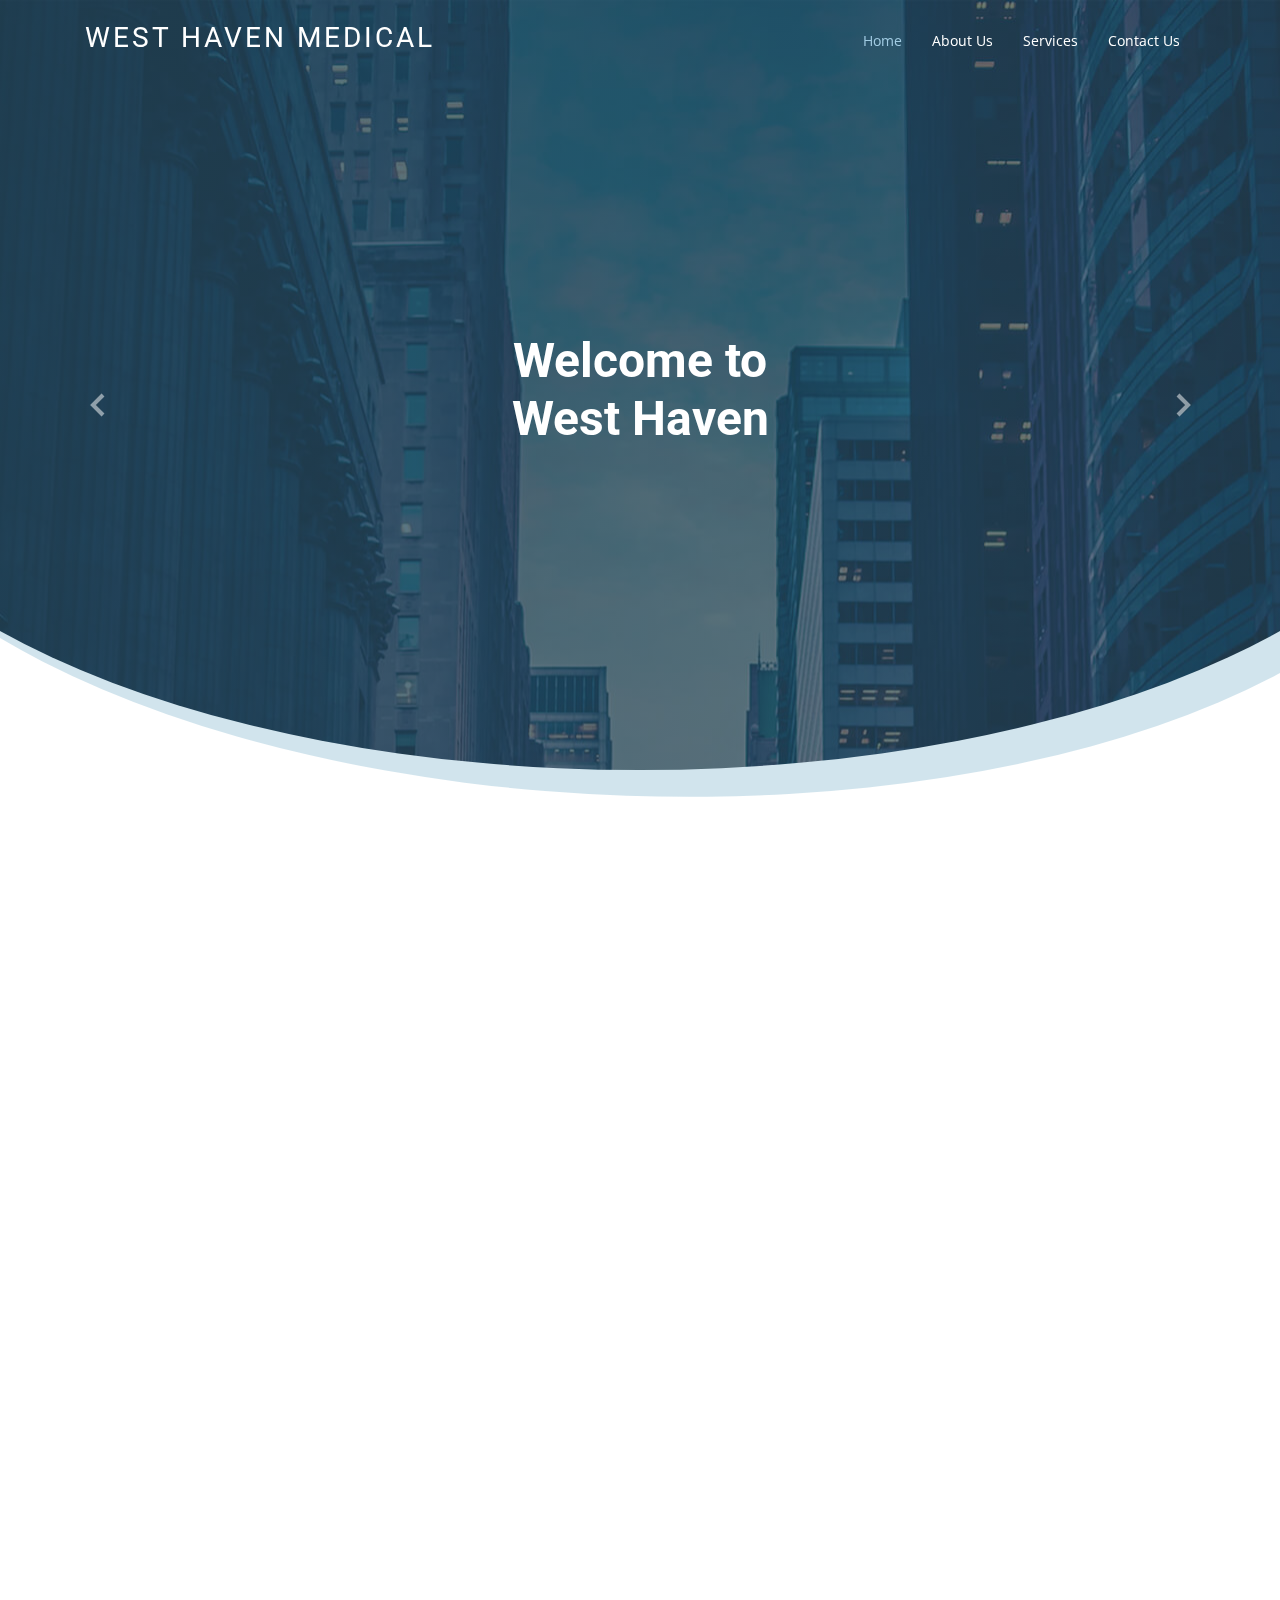
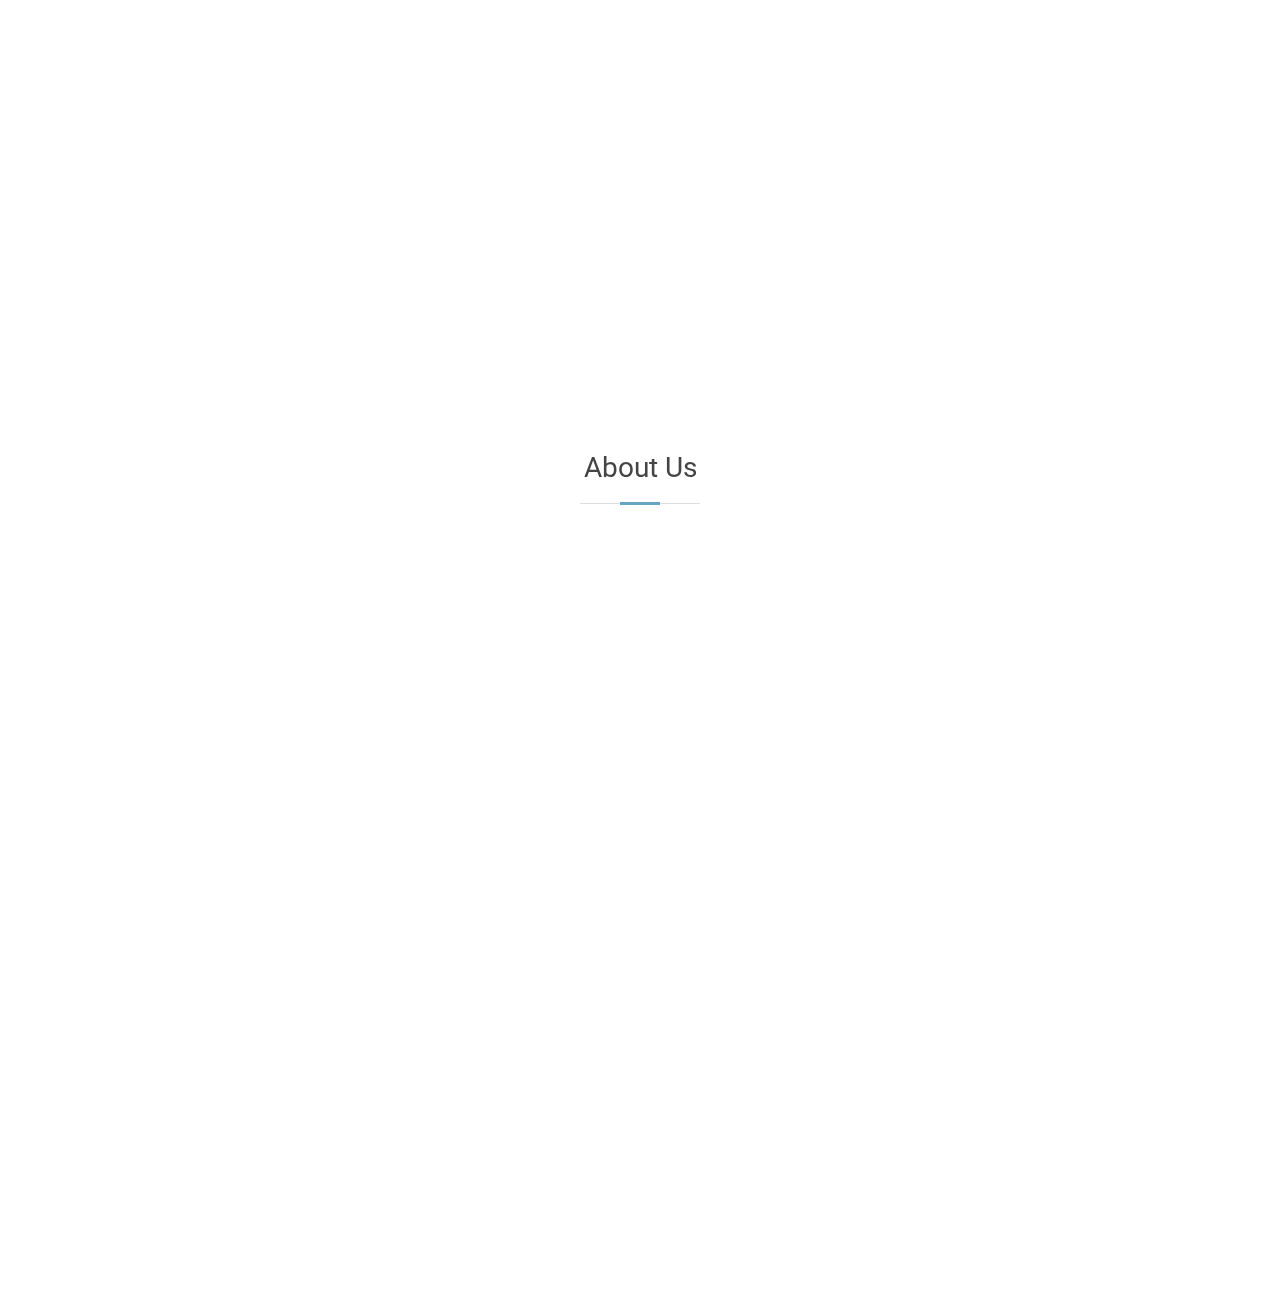
<file: index.html>
<!DOCTYPE html>
<html lang="en">

<head>
    <meta charset="utf-8">
    <meta content="width=device-width, initial-scale=1.0" name="viewport">

    <title>West Haven Medical | Home</title>
    <meta content="" name="description">
    <meta content="" name="keywords">

    <!-- Favicons -->
    <link href="assets/img/index/company.avif" rel="icon">

    <!-- Google Fonts -->
    <link href="https://fonts.googleapis.com/css?family=Open+Sans:300,300i,400,400i,600,600i,700,700i|Roboto:300,300i,400,400i,500,500i,700,700i&display=swap"
          rel="stylesheet">

    <!-- Vendor CSS Files -->
    <link href="assets/vendor/bootstrap/css/bootstrap.min.css" rel="stylesheet">
    <link href="assets/vendor/animate.css/animate.min.css" rel="stylesheet">
    <link href="assets/vendor/icofont/icofont.min.css" rel="stylesheet">
    <link href="assets/vendor/boxicons/css/boxicons.min.css" rel="stylesheet">
    <link href="assets/vendor/venobox/venobox.css" rel="stylesheet">
    <link href="assets/vendor/owl.carousel/assets/owl.carousel.min.css" rel="stylesheet">
    <link href="assets/vendor/aos/aos.css" rel="stylesheet">

    <!-- Template Main CSS File -->
    <link href="assets/css/style.css" rel="stylesheet">
    <!--lazy loading  js-->
    <script src="assets/js/lazysizes.min.js" async=""></script>
</head>

<body>

<!-- ======= Header ======= -->
<header id="header" class="fixed-top header-transparent">
    <div class="container">

        <div class="logo float-left">
            <h1 class="text-light"><a href="index.html"><span>West Haven Medical </span></a></h1>
            <!-- Uncomment below if you prefer to use an image logo -->
            <!-- <a href="index.html"><img data-src="assets/img/logo.png" alt="" class="lazyload img-fluid"></a>-->
        </div>

        <nav class="nav-menu float-right d-none d-lg-block">
            <ul>
                <li class="active"><a href="#">Home</a></li>
                <li><a href="about.html">About Us</a></li>
                <li><a href="services.html">Services</a></li>
                <li><a href="contact.html">Contact Us</a></li>
            </ul>
        </nav>
        <!-- .nav-menu -->

    </div>
</header>
<!-- End Header -->

<!-- ======= Hero Section ======= -->
<section id="hero" class="d-flex justify-cntent-center align-items-center">
    <div id="heroCarousel" class="container carousel carousel-fade" data-ride="carousel">

        <!-- Slide 1 -->
        <div class="carousel-item active">
            <div class="carousel-container">
                <h2 class="animate__animated animate__fadeInDown">Welcome to <br><span>West Haven</span></h2>
              <!--  <p class="animate__animated animate__fadeInUp">The Solution for You</p>-->
                <!--<a href="" class="btn-get-started animate__animated animate__fadeInUp">Read More</a>-->
            </div>
        </div>

        <!-- Slide 2 -->
        <div class="carousel-item">
            <div class="carousel-container">
                <h2 class="animate__animated animate__fadeInDown">Contact Us</h2>
                <p class="animate__animated animate__fadeInUp">To get the best services and products out of the medical
                    industry.</p>
                <!--<a href="" class="btn-get-started animate__animated animate__fadeInUp">Read More</a>-->
            </div>
        </div>

        <!-- Slide 3 -->
        <div class="carousel-item">
            <div class="carousel-container">
                <h2 class="animate__animated animate__fadeInDown">Visit Us Today At</h2>
                <p class="animate__animated animate__fadeInUp">Nairobi, Kenya.</p>
                <!--<a href="" class="btn-get-started animate__animated animate__fadeInUp">Read More</a>-->
            </div>
        </div>

        <a class="carousel-control-prev" href="#heroCarousel" role="button" data-slide="prev">
            <span class="carousel-control-prev-icon bx bx-chevron-left" aria-hidden="true"></span>
            <span class="sr-only">Previous</span>
        </a>

        <a class="carousel-control-next" href="#heroCarousel" role="button" data-slide="next">
            <span class="carousel-control-next-icon bx bx-chevron-right" aria-hidden="true"></span>
            <span class="sr-only">Next</span>
        </a>

    </div>
</section><!-- End Hero -->

<main id="main">

    <!-- ======= Services Section ======= -->
    <section class="services">
        <div class="container">
            <div class="row">
                <div class="col-md-6 col-lg-3 d-flex align-items-stretch" data-aos="fade-up">
                    <div class="icon-box icon-box-maroon">
                        <div class="icon"><i class="bx bxs-band-aid"></i></div>
                        <h4 class="title"><a href="">General <br> Supplies</a></h4>
                        <p class="description">Your reliable dependable supplier of general medical supplies.
                            Ranging from first aid kits to bandages and all wound care accessories.
                        </p>
                        <div class="read-more text-left pt-3"><a href="services.html"><i class="icofont-arrow-right"></i> Read More</a></div>
                    </div>
                </div>

                <div class="col-md-6 col-lg-3 d-flex align-items-stretch" data-aos="fade-up" data-aos-delay="200">
                    <div class="icon-box icon-box-cyan">
                        <div class="icon"><i class="bx bx-health"></i></div>
                        <h4 class="title"><a href="">Wound Care <br>Supplies</a></h4>
                        <p class="description">Efficient and vast respiratory system solutions
                            with solid investments in units to carry out the predefined tasks allocated.
                        </p>
                        <div class="read-more text-left pt-3"><a href="services.html"><i class="icofont-arrow-right"></i> Read More</a></div>
                    </div>
                </div>

                <div class="col-md-6 col-lg-3 d-flex align-items-stretch" data-aos="fade-up" data-aos-delay="400">
                    <div class="icon-box icon-box-green">
                        <div class="icon"><i class="bx bxs-user-plus"></i></div>
                        <h4 class="title"><a href="">Oncology <br> Supplies </a></h4>
                        <p class="description">We focus on delivering high-impact quality oncology solutions - from
                            catheter kits to
                            leg bags that handle functionality specific to the client's requirements
                        </p>
                        <div class="read-more text-left pt-3"><a href="services.html"><i class="icofont-arrow-right"></i> Read More</a></div>
                    </div>
                </div>

                <div class="col-md-6 col-lg-3 d-flex align-items-stretch" data-aos="fade-up" data-aos-delay="600">
                    <div class="icon-box icon-box-blue">
                        <div class="icon"><i class="bx bx-world"></i></div>
                        <h4 class="title"><a href="">Intensive Care <br> Supplies </a></h4>
                        <p class="description">We offer healthcare facilities that are responding to the Intensive Care Unit.
                            With alternative supplies of certain personal protective equipment (PPE)
                            and life-saving medical technology.
                        </p>
                        <div class="read-more text-left pt-3"><a href="services.html"><i class="icofont-arrow-right"></i> Read More</a></div>
                    </div>
                </div>
            </div>
        </div>
    </section>
    <!-- End Services Section -->

    <!-- ======= Mission and Vision Section ======= -->
    <section class="why-us section-bg" data-aos="fade-up" date-aos-delay="200">
        <div class="container">

            <div class="row">
                <div class="col-lg-6 video-box">
                    <img data-src="assets/img/index/mission-vission.jpg" class="lazyload img-fluid" alt=""
                    >
                </div>
                <div class="col-lg-6 d-flex flex-column justify-content-center p-5">
                    <div class="icon-box">
                        <div class="icon"><i class="bx bx-gift"></i></div>
                        <h4 class="title"><a href="">Vision</a></h4>
                        <p class="description">To be a distinguished firm with upto speed products, while offering
                            professionalism and integrity in providing excellent services to our clients.</p>
                    </div>
                    <div class="icon-box">
                        <div class="icon"><i class="bx bx-tachometer"></i></div>
                        <h4 class="title"><a href="">Mission</a></h4>
                        <p class="description">To maintain excellence in the medical field, implement and support, while
                            continuing to invest in high-quality products and related services.
                        </p>
                    </div>
                </div>
            </div>

        </div>
    </section>
    <!-- End Mission and Vision Section -->

    <!-- ======= About Us Features Section ======= -->
    <section class="features">
        <div class="container">

            <div class="section-title">
                <h2>About Us</h2>
            </div>


            <div class="row" data-aos="fade-up">
                <div class="col-md-5 order-1 order-md-2">
                    <img data-src="assets/img/index/company.avif" class="lazyload img-fluid" alt="">
                </div>
                <div class="col-md-7 pt-5 order-2 order-md-1">
                    <h3>West Haven Medical</h3>
                    <p>
                        West Haven Medical Supplies Limited was established in 2020, in Kenya , to provide
                        fully comprehensive and standard certified equipment, products and services to all types
                        of clients, ranging from Government to Non-governmental organizations and to the private sector.
                    </p>
<!--                    <h6>We put the C in Care. Caring for your needs !</h6>-->
                </div>
            </div>
        </div>
    </section>
    <!-- End Features Section -->

</main><!-- End #main -->

<!-- ======= Footer ======= -->
<footer id="footer" data-aos="fade-up" data-aos-easing="ease-in-out" data-aos-duration="500">
    <div class="footer-top">
        <div class="container">
            <div class="row">
                <div class="col-lg-4 col-md-4 col-sm-12 footer-links">
                    <h4>Useful Links</h4>
                    <ul>
                        <li><i class="bx bx-chevron-right"></i> <a href="#">Home</a></li>
                        <li><i class="bx bx-chevron-right"></i> <a href="about.html">About Us</a></li>
                        <li><i class="bx bx-chevron-right"></i> <a href="services.html">Services</a></li>
                        <li><i class="bx bx-chevron-right"></i> <a href="contact.html">Contact</a></li>
                    </ul>
                </div>
<!--                <div class="col-lg-3 col-md-6 footer-links">-->
<!--                    <h4>Our Services</h4>-->
<!--                    <ul>-->
<!--                        <li><i class="bx bx-chevron-right"></i> <a href="services.html">General Supplies</a></li>-->
<!--                        <li><i class="bx bx-chevron-right"></i> <a href="services.html">Respiratory</a></li>-->
<!--                        <li><i class="bx bx-chevron-right"></i> <a href="services.html">Urological</a></li>-->
<!--                        <li><i class="bx bx-chevron-right"></i> <a href="services.html">Covid-19</a></li>-->
<!--                    </ul>-->
<!--                </div>-->

                <div class="col-lg-4 col-md-4 col-sm-12 footer-links">
                    <h4>Contact Us</h4>
                    <p>
                        Mimosa View Building, Westlands<br>
                        Nairobi, Kenya<br><br>
                        <strong>Phone:</strong> +254 700 000 000<br>
                        <strong>Email:</strong> info@westhaven.com<br>
                    </p>

                </div>

                <div class="col-lg-4 col-md-4 col-sm-12 footer-links">
                    <h3>About West Haven Medical </h3>
                    <p>West Haven Medical Supplies Limited Company was founded with a vision of providing our clients
                        with top-tier, efficient and affordable products and services in the supply chain.</p>
                    <div class="social-links mt-3">
                        <a href="#" class="twitter"><i class="bx bxl-twitter"></i></a>
                        <a href="#" class="facebook"><i class="bx bxl-facebook"></i></a>
                        <a href="#" class="instagram"><i class="bx bxl-instagram"></i></a>
                        <a href="#" class="linkedin"><i class="bx bxl-linkedin"></i></a>
                    </div>
                </div>

            </div>
        </div>
    </div>

    <div class="container">
        <div class="copyright">
            &copy; Copyright <strong><span>West Haven Medical Supplies Ltd</span></strong>. All Rights Reserved
        </div>
        <div class="credits"></div>
    </div>
</footer>
<!-- End Footer -->

<a href="#" class="back-to-top"><i class="icofont-simple-up"></i></a>

<!-- Vendor JS Files -->
<script src="assets/vendor/jquery/jquery.min.js"></script>
<script src="assets/vendor/bootstrap/js/bootstrap.bundle.min.js"></script>
<script src="assets/vendor/jquery.easing/jquery.easing.min.js"></script>
<script src="assets/vendor/php-email-form/validate.js"></script>
<script src="assets/vendor/venobox/venobox.min.js"></script>
<script src="assets/vendor/waypoints/jquery.waypoints.min.js"></script>
<script src="assets/vendor/counterup/counterup.min.js"></script>
<script src="assets/vendor/owl.carousel/owl.carousel.min.js"></script>
<script src="assets/vendor/isotope-layout/isotope.pkgd.min.js"></script>
<script src="assets/vendor/aos/aos.js"></script>

<!-- Template Main JS File -->
<script src="assets/js/main.js"></script>

</body>
</html>
</file>
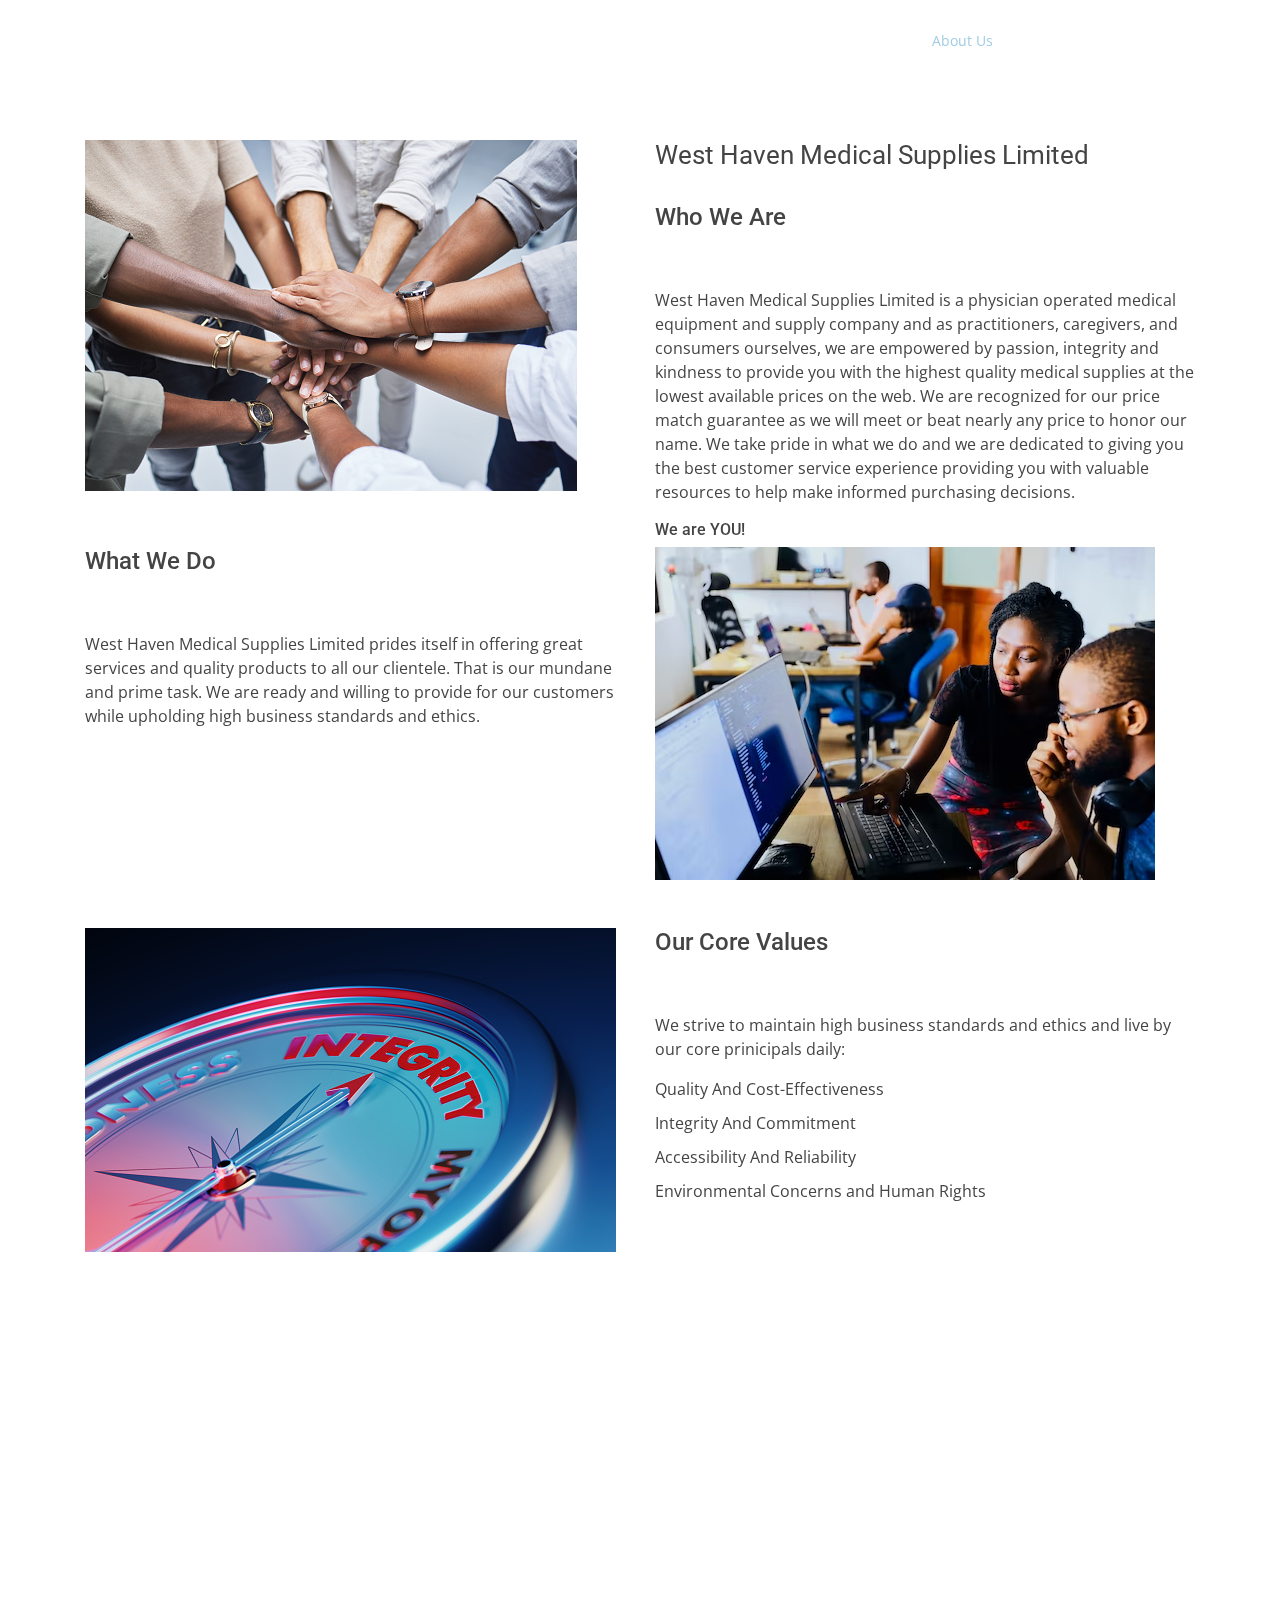
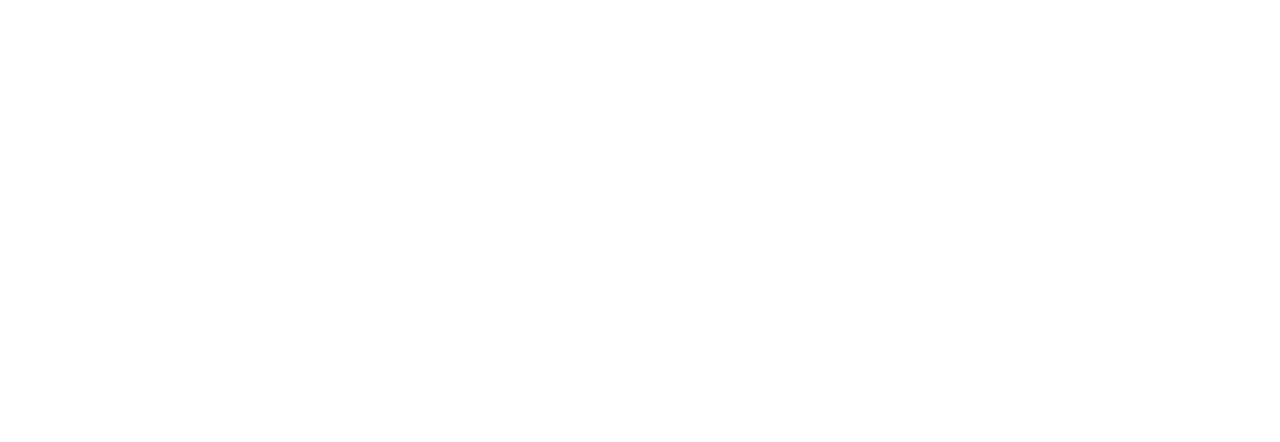
<file: about.html>
<!DOCTYPE html>
<html lang="en">

<head>
    <meta charset="utf-8">
    <meta content="width=device-width, initial-scale=1.0" name="viewport">

    <title>West Haven Medical | About Us</title>
    <meta content="" name="description">
    <meta content="" name="keywords">

    <!-- Favicons -->
    <link href="assets/img/index/company.avif" rel="icon">

    <!-- Google Fonts -->
    <link href="https://fonts.googleapis.com/css?family=Open+Sans:300,300i,400,400i,600,600i,700,700i|Roboto:300,300i,400,400i,500,500i,700,700i&display=swap"
          rel="stylesheet">

    <!-- Vendor CSS Files -->
    <link href="assets/vendor/bootstrap/css/bootstrap.min.css" rel="stylesheet">
    <link href="assets/vendor/animate.css/animate.min.css" rel="stylesheet">
    <link href="assets/vendor/icofont/icofont.min.css" rel="stylesheet">
    <link href="assets/vendor/boxicons/css/boxicons.min.css" rel="stylesheet">
    <link href="assets/vendor/venobox/venobox.css" rel="stylesheet">
    <link href="assets/vendor/owl.carousel/assets/owl.carousel.min.css" rel="stylesheet">
    <link href="assets/vendor/aos/aos.css" rel="stylesheet">

    <!-- Template Main CSS File -->
    <link href="assets/css/style.css" rel="stylesheet">

    <!--lazy loading  js-->
    <script src="assets/js/lazysizes.min.js" async=""></script>
</head>

<body>

<!-- ======= Header ======= -->
<header id="header" class="fixed-top header-transparent">
    <div class="container">

        <div class="logo float-left">
            <h1 class="text-light"><a href="index.html"><span>West Haven Medical </span></a></h1>
            <!-- Uncomment below if you prefer to use an image logo -->
            <!-- <a href="index.html"><img data-src="assets/img/logo.png" alt="" class="lazyload img-fluid"></a>-->
        </div>

        <nav class="nav-menu float-right d-none d-lg-block">
            <ul>
                <li><a href="index.html">Home</a></li>
                <li class="active"><a href="#">About Us</a></li>
                <li><a href="services.html">Services</a></li>
                <li><a href="contact.html">Contact Us</a></li>
            </ul>
        </nav>
        <!-- .nav-menu -->

    </div>
</header>
<!-- End Header -->

<main id="main">
    <!-- ======= About Section ======= -->
    <section class="about" data-aos="fade-up">
        <div class="container">
            <div class="row">
                <div class="col-lg-6">
                    <img data-src="assets/img/about/who-we-are.png" class="lazyload img-fluid" alt="">
                </div>
                <div class="col-lg-6 pt-4 pt-lg-0">
                    <h3>West Haven Medical Supplies Limited</h3>
                    <br>
                    <h4>Who We Are </h4>
                    <br>
                    <br>
                    <p>
                        West Haven Medical Supplies Limited is a physician operated medical equipment and supply company
                        and as practitioners, caregivers, and consumers ourselves, we are empowered by passion,
                        integrity and kindness to provide you with the highest quality medical
                        supplies at the lowest available prices on the web. We are recognized for our price match
                        guarantee as we will meet or beat nearly any price to honor our name.
                        We take pride in what we do and we are dedicated to giving you the best customer service
                        experience providing you with valuable resources to help make informed purchasing decisions.
                    </p>
                    <span class="mt-1"><h6>We are YOU!</h6></span>
                </div>
            </div>
            <div class="row">
                <div class="col-lg-6 pt-4 pt-lg-0">
                    <h4>What We Do </h4>
                    <br>
                    <br>
                    <p>
                        West Haven Medical Supplies Limited prides itself in offering great services
                        and quality products to all our clientele. That is our mundane and prime task.
                        We are ready and willing to provide for our customers while upholding
                        high business standards and ethics.
                    </p>
                </div>
                <div class="col-lg-6">
                    <img data-src="assets/img/about/what-we-do.png" class="lazyload img-fluid" alt="">
                </div>

            </div>
            <div class="row mt-5">
                <div class="col-lg-6">
                    <img data-src="assets/img/about/values.png" class="lazyload img-fluid" alt="">
                </div>
                <div class="col-lg-6 pt-4 pt-lg-0">
                    <h4>Our Core Values </h4>
                    <br>
                    <br>
                    <p>
                        We strive to maintain high business standards and ethics
                        and live by our core prinicipals daily: </p>
                    <ul>
                        <li>Quality And Cost-Effectiveness</li>
                        <li>Integrity And Commitment</li>
                        <li>Accessibility And Reliability</li>
                        <li>Environmental Concerns and Human Rights</li>
                    </ul>


                </div>
            </div>
        </div>
    </section>
    <!--End About Section-->

    <!--======= Facts Section =======-->
    <section class="facts section-bg" data-aos="fade-up">
        <div class="container">

            <div class="row counters">

                <div class="col-lg-3 col-6 text-center">
                    <span data-toggle="counter-up">23</span>
                    <p>Clients</p>
                </div>

                <div class="col-lg-3 col-6 text-center">
                    <span data-toggle="counter-up">108</span>
                    <p>Projects</p>
                </div>

                <div class="col-lg-3 col-6 text-center">
            <span data-toggle="counter-up">1,463
              <i class="icon bx bx-plus"></i>
            </span>
                    <p>Hours Of Support</p>
                </div>

                <div class="col-lg-3 col-6 text-center">
                    <span data-toggle="counter-up">15</span>
                    <p>Hard Workers</p>
                </div>

            </div>

        </div>
    </section>
    <!--End Facts Section-->


    <!-- ======= Testimonials Section ======= -->
    <!--<section class="testimonials" data-aos="fade-up">
        <div class="container">

            <div class="section-title">
                <h2>Testimonials</h2>
                <p>Here is what our happy clients say about us.</p>
            </div>

            <div class="owl-carousel testimonials-carousel">

                <div class="testimonial-item">
                    <img data-src="assets/img/testimonials/human.png" class="lazyload testimonial-img" alt="">
                    <h3>Kiptoo Rono</h3>
                    <h4>Sales &amp; Marketing</h4>
                    <p>
                        <i class="bx bxs-quote-alt-left quote-icon-left"></i>
                        West Haven Medical Supplies Limited not only serve with professionalism, but also with
                        deligence.
                        <i class="bx bxs-quote-alt-right quote-icon-right"></i>
                    </p>
                </div>

                <div class="testimonial-item">
                    <img data-src="assets/img/testimonials/human.png" class="lazyload testimonial-img" alt="">
                    <h3>Nuru Hajj</h3>
                    <h4>Designer</h4>
                    <p>
                        <i class="bx bxs-quote-alt-left quote-icon-left"></i>
                        My supplies ? All courtesy of West Haven Medical.
                        I would recommend you consider West Haven Medical for your medical supply needs.
                        <i class="bx bxs-quote-alt-right quote-icon-right"></i>
                    </p>
                </div>

                <div class="testimonial-item">
                    <img data-src="assets/img/testimonials/human.png" class="lazyload testimonial-img" alt="">
                    <h3>Jenny</h3>
                    <h4>Store Owner</h4>
                    <p>
                        <i class="bx bxs-quote-alt-left quote-icon-left"></i>
                        I trust West Haven Medical to supply my store with all that I need. They never disappoint.
                        Thank You West Haven Medical.
                        <i class="bx bxs-quote-alt-right quote-icon-right"></i>
                    </p>
                </div>

                <div class="testimonial-item">
                    <img data-src="assets/img/testimonials/human.png" class="lazyload testimonial-img" alt="">
                    <h3>John</h3>
                    <h4>Entrepreneur</h4>
                    <p>
                        <i class="bx bxs-quote-alt-left quote-icon-left"></i>
                        I would say they have really been a part of my growth. West Haven Medical Supplies.
                        <i class="bx bxs-quote-alt-right quote-icon-right"></i>
                    </p>
                </div>

            </div>

        </div>
    </section>-->
    <!-- End Testimonials Section -->

</main><!-- End #main -->

<!-- ======= Footer ======= -->
<footer id="footer" data-aos="fade-up" data-aos-easing="ease-in-out" data-aos-duration="500">
    <div class="footer-top">
        <div class="container">
            <div class="row">
                <div class="col-lg-4 col-md-4 col-sm-12 footer-links">
                    <h4>Useful Links</h4>
                    <ul>
                        <li><i class="bx bx-chevron-right"></i> <a href="index.html">Home</a></li>
                        <li><i class="bx bx-chevron-right"></i> <a href="#">About Us</a></li>
                        <li><i class="bx bx-chevron-right"></i> <a href="services.html">Services</a></li>
                        <li><i class="bx bx-chevron-right"></i> <a href="contact.html">Contact</a></li>
                    </ul>
                </div>
                <!--                <div class="col-lg-3 col-md-6 footer-links">-->
                <!--                    <h4>Our Services</h4>-->
                <!--                    <ul>-->
                <!--                        <li><i class="bx bx-chevron-right"></i> <a href="services.html">General Supplies</a></li>-->
                <!--                        <li><i class="bx bx-chevron-right"></i> <a href="services.html">Respiratory</a></li>-->
                <!--                        <li><i class="bx bx-chevron-right"></i> <a href="services.html">Urological</a></li>-->
                <!--                        <li><i class="bx bx-chevron-right"></i> <a href="services.html">Covid-19</a></li>-->
                <!--                    </ul>-->
                <!--                </div>-->

                <div class="col-lg-4 col-md-4 col-sm-12 footer-links">
                    <h4>Contact Us</h4>
                    <p>
                        Mimosa View Building, Westlands<br>
                        Nairobi, Kenya<br><br>
                        <strong>Phone:</strong> +254 700 000 000<br>
                        <strong>Email:</strong> info@westhaven.com<br>
                    </p>

                </div>

                <div class="col-lg-4 col-md-4 col-sm-12 footer-links">
                    <h3>About West Haven Medical </h3>
                    <p>West Haven Medical Supplies Limited Company was founded with a vision of providing our clients
                        with top-tier, efficient and affordable products and services in the supply chain.</p>
                    <div class="social-links mt-3">
                        <a href="#" class="twitter"><i class="bx bxl-twitter"></i></a>
                        <a href="#" class="facebook"><i class="bx bxl-facebook"></i></a>
                        <a href="#" class="instagram"><i class="bx bxl-instagram"></i></a>
                        <a href="#" class="linkedin"><i class="bx bxl-linkedin"></i></a>
                    </div>
                </div>

            </div>
        </div>
    </div>

    <div class="container">
        <div class="copyright">
            &copy; Copyright <strong><span>West Haven Medical Supplies Ltd</span></strong>. All Rights Reserved
        </div>
        <div class="credits"></div>
    </div>
</footer>
<!-- End Footer -->

<a href="#" class="back-to-top"><i class="icofont-simple-up"></i></a>

<!-- Vendor JS Files -->
<script src="assets/vendor/jquery/jquery.min.js"></script>
<script src="assets/vendor/bootstrap/js/bootstrap.bundle.min.js"></script>
<script src="assets/vendor/jquery.easing/jquery.easing.min.js"></script>
<script src="assets/vendor/php-email-form/validate.js"></script>
<script src="assets/vendor/venobox/venobox.min.js"></script>
<script src="assets/vendor/waypoints/jquery.waypoints.min.js"></script>
<script src="assets/vendor/counterup/counterup.min.js"></script>
<script src="assets/vendor/owl.carousel/owl.carousel.min.js"></script>
<script src="assets/vendor/isotope-layout/isotope.pkgd.min.js"></script>
<script src="assets/vendor/aos/aos.js"></script>

<!-- Template Main JS File -->
<script src="assets/js/main.js"></script>

</body>
</html>
</file>
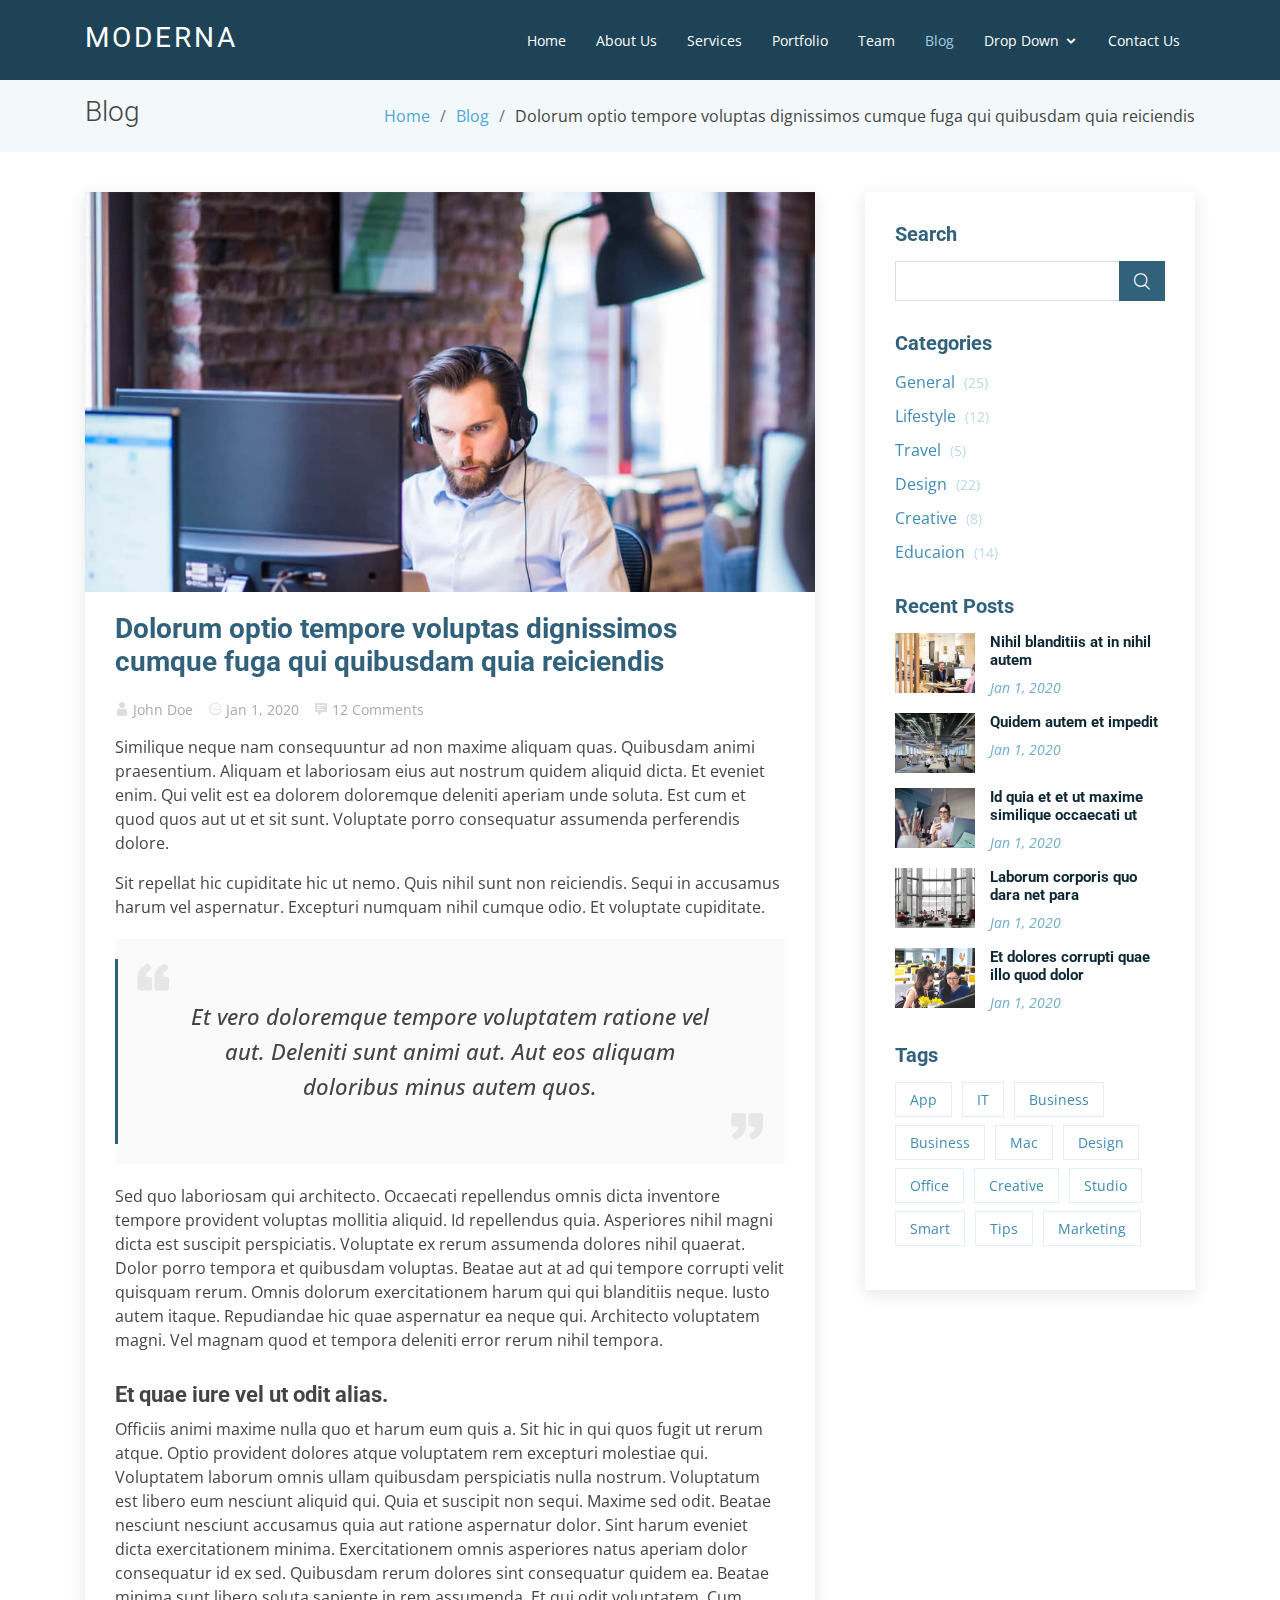
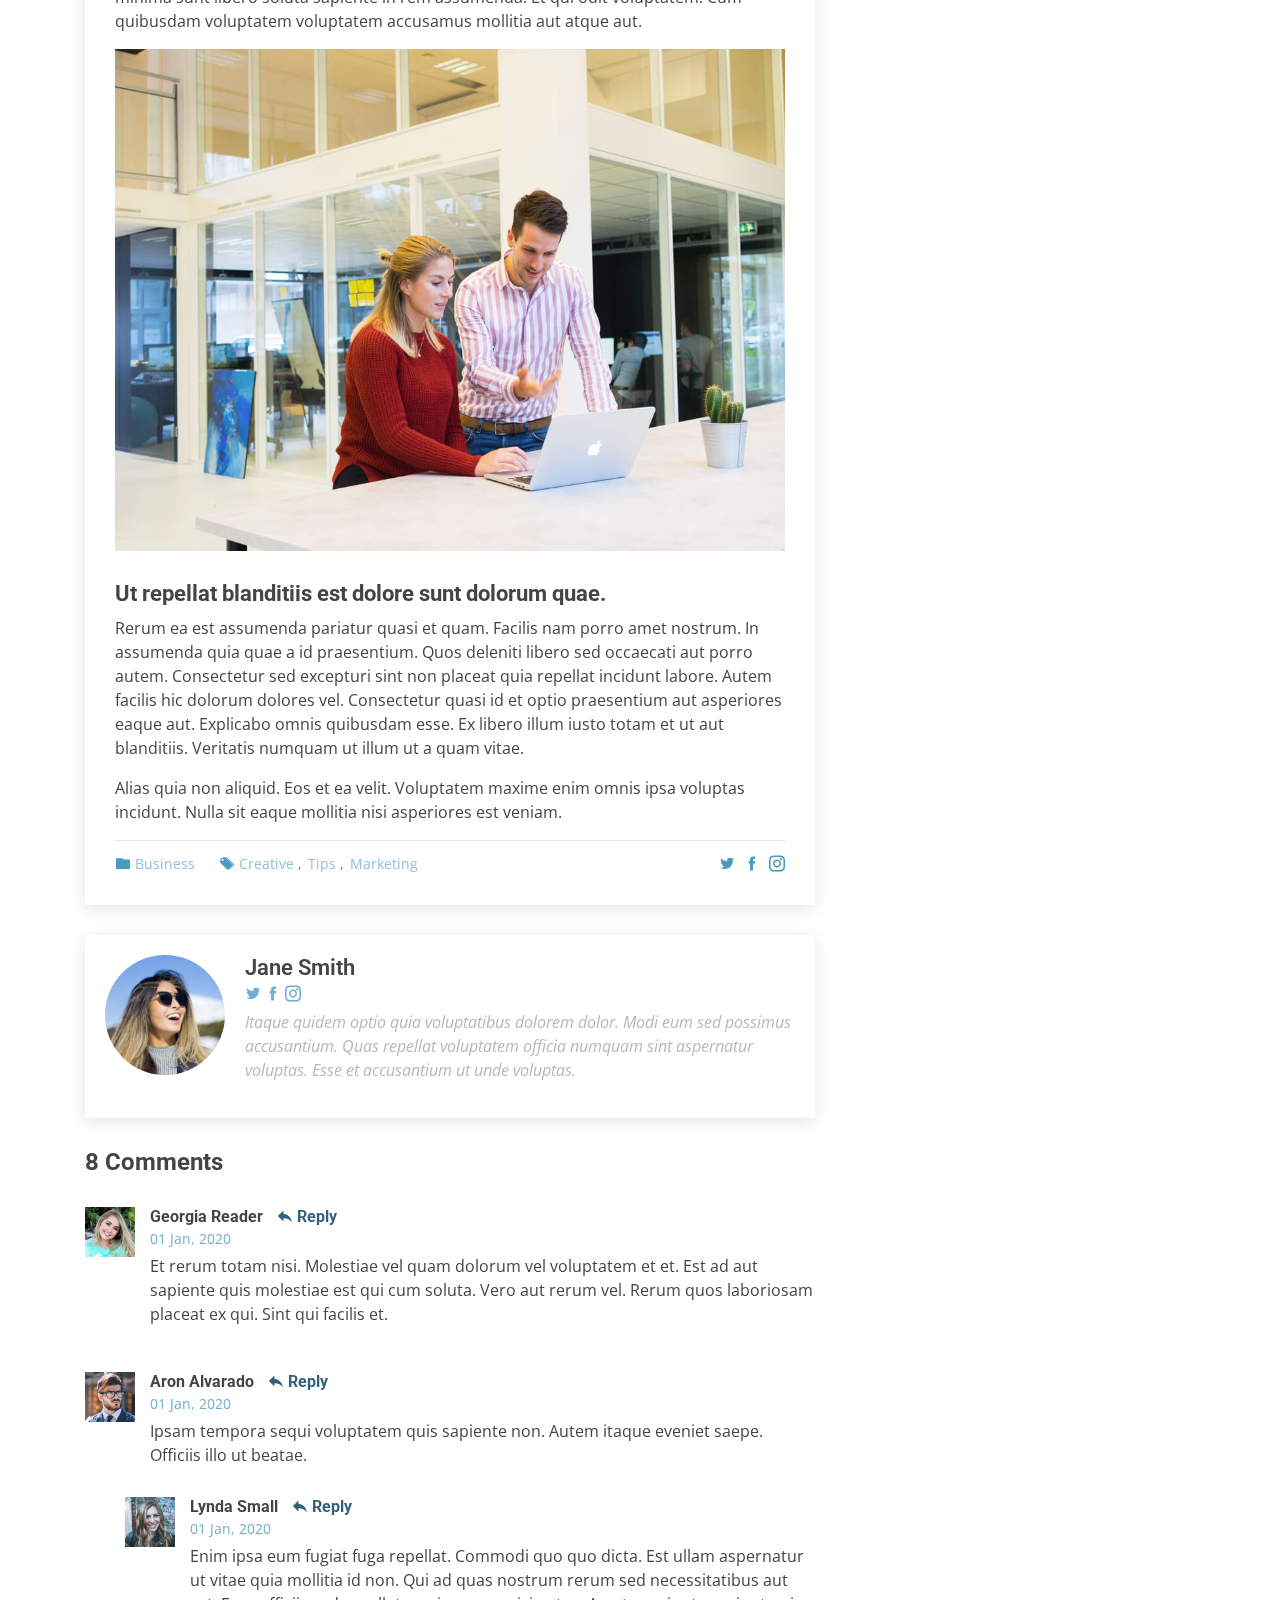
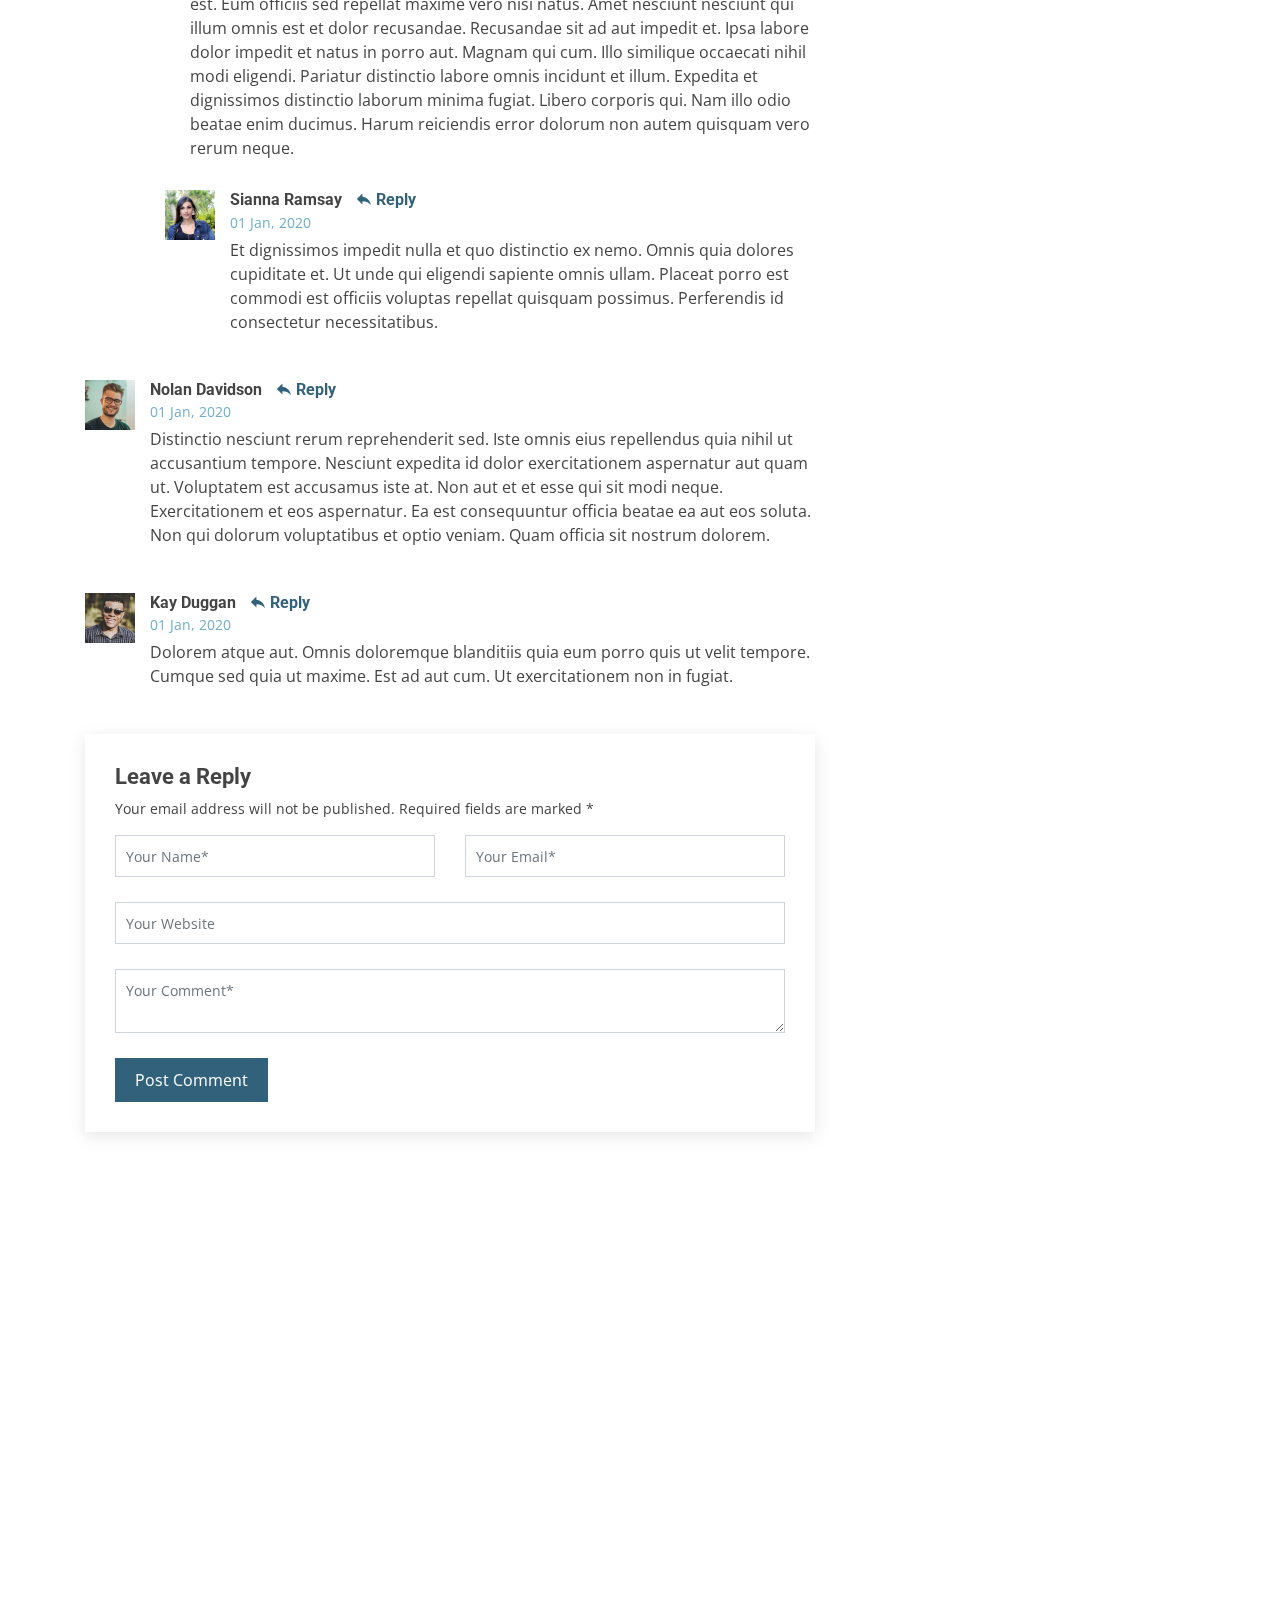
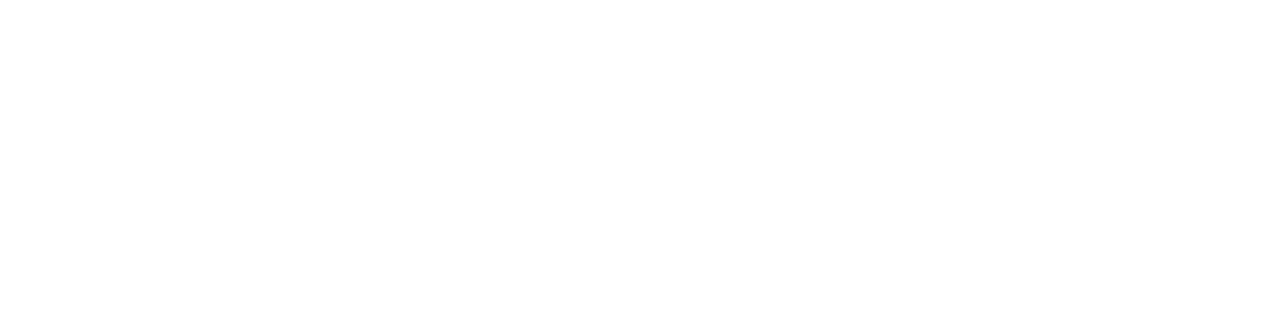
<file: blog-single.html>
<!DOCTYPE html>
<html lang="en">

<head>
  <meta charset="utf-8">
  <meta content="width=device-width, initial-scale=1.0" name="viewport">

  <title>Blog Single - Moderna Bootstrap Template</title>
  <meta content="" name="description">
  <meta content="" name="keywords">

  <!-- Favicons -->
  <link href="assets/img/favicon.png" rel="icon">
  <link href="assets/img/apple-touch-icon.png" rel="apple-touch-icon">

  <!-- Google Fonts -->
  <link href="https://fonts.googleapis.com/css?family=Open+Sans:300,300i,400,400i,600,600i,700,700i|Roboto:300,300i,400,400i,500,500i,700,700i&display=swap" rel="stylesheet">

  <!-- Vendor CSS Files -->
  <link href="assets/vendor/bootstrap/css/bootstrap.min.css" rel="stylesheet">
  <link href="assets/vendor/animate.css/animate.min.css" rel="stylesheet">
  <link href="assets/vendor/icofont/icofont.min.css" rel="stylesheet">
  <link href="assets/vendor/boxicons/css/boxicons.min.css" rel="stylesheet">
  <link href="assets/vendor/venobox/venobox.css" rel="stylesheet">
  <link href="assets/vendor/owl.carousel/assets/owl.carousel.min.css" rel="stylesheet">
  <link href="assets/vendor/aos/aos.css" rel="stylesheet">

  <!-- Template Main CSS File -->
  <link href="assets/css/style.css" rel="stylesheet">

  <!-- =======================================================
  * Template Name: Moderna - v2.2.0
  * Template URL: https://bootstrapmade.com/free-bootstrap-template-corporate-moderna/
  * Author: BootstrapMade.com
  * License: https://bootstrapmade.com/license/
  ======================================================== -->
</head>

<body>

  <!-- ======= Header ======= -->
  <header id="header" class="fixed-top ">
    <div class="container">

      <div class="logo float-left">
        <h1 class="text-light"><a href="index.html"><span>Moderna</span></a></h1>
        <!-- Uncomment below if you prefer to use an image logo -->
        <!-- <a href="index.html"><img src="assets/img/logo.png" alt="" class="img-fluid"></a>-->
      </div>

      <nav class="nav-menu float-right d-none d-lg-block">
        <ul>
          <li><a href="index.html">Home</a></li>
          <li><a href="about.html">About Us</a></li>
          <li><a href="services.html">Services</a></li>
          <li><a href="portfolio.html">Portfolio</a></li>
          <li><a href="team.html">Team</a></li>
          <li class="active"><a href="blog.html">Blog</a></li>
          <li class="drop-down"><a href="">Drop Down</a>
            <ul>
              <li><a href="#">Drop Down 1</a></li>
              <li class="drop-down"><a href="#">Drop Down 2</a>
                <ul>
                  <li><a href="#">Deep Drop Down 1</a></li>
                  <li><a href="#">Deep Drop Down 2</a></li>
                  <li><a href="#">Deep Drop Down 3</a></li>
                  <li><a href="#">Deep Drop Down 4</a></li>
                  <li><a href="#">Deep Drop Down 5</a></li>
                </ul>
              </li>
              <li><a href="#">Drop Down 3</a></li>
              <li><a href="#">Drop Down 4</a></li>
              <li><a href="#">Drop Down 5</a></li>
            </ul>
          </li>
          <li><a href="contact.html">Contact Us</a></li>
        </ul>
      </nav><!-- .nav-menu -->

    </div>
  </header><!-- End Header -->

  <main id="main">

    <!-- ======= Blog Section ======= -->
    <section class="breadcrumbs">
      <div class="container">

        <div class="d-flex justify-content-between align-items-center">
          <h2>Blog</h2>

          <ol>
            <li><a href="index.html">Home</a></li>
            <li><a href="blog.html">Blog</a></li>
            <li>Dolorum optio tempore voluptas dignissimos cumque fuga qui quibusdam quia reiciendis</li>
          </ol>
        </div>

      </div>
    </section><!-- End Blog Section -->

    <!-- ======= Blog Section ======= -->
    <section class="blog" data-aos="fade-up" data-aos-easing="ease-in-out" data-aos-duration="500">
      <div class="container">

        <div class="row">

          <div class="col-lg-8 entries">

            <article class="entry entry-single">
              <div class="entry-img">
                <img src="assets/img/blog-post-1.jpg" alt="" class="img-fluid">
              </div>

              <h2 class="entry-title">
                <a href="blog-single.html">Dolorum optio tempore voluptas dignissimos cumque fuga qui quibusdam quia reiciendis</a>
              </h2>

              <div class="entry-meta">
                <ul>
                  <li class="d-flex align-items-center"><i class="icofont-user"></i> <a href="blog-single.html">John Doe</a></li>
                  <li class="d-flex align-items-center"><i class="icofont-wall-clock"></i> <a href="blog-single.html"><time datetime="2020-01-01">Jan 1, 2020</time></a></li>
                  <li class="d-flex align-items-center"><i class="icofont-comment"></i> <a href="blog-single.html">12 Comments</a></li>
                </ul>
              </div>

              <div class="entry-content">
                <p>
                  Similique neque nam consequuntur ad non maxime aliquam quas. Quibusdam animi praesentium. Aliquam et
                  laboriosam eius aut nostrum quidem aliquid dicta.
                  Et eveniet enim. Qui velit est ea dolorem doloremque deleniti aperiam unde soluta. Est cum et quod quos
                  aut ut et sit sunt. Voluptate porro consequatur assumenda perferendis dolore.
                </p>

                <p>
                  Sit repellat hic cupiditate hic ut nemo. Quis nihil sunt non reiciendis. Sequi in accusamus harum vel
                  aspernatur. Excepturi numquam nihil cumque odio. Et voluptate cupiditate.
                </p>

                <blockquote>
                  <i class="icofont-quote-left quote-left"></i>
                  <p>
                    Et vero doloremque tempore voluptatem ratione vel aut. Deleniti sunt animi aut. Aut eos aliquam
                    doloribus minus autem quos.
                  </p>
                  <i class="las la-quote-right quote-right"></i>
                  <i class="icofont-quote-right quote-right"></i>
                </blockquote>

                <p>
                  Sed quo laboriosam qui architecto. Occaecati repellendus omnis dicta inventore tempore provident
                  voluptas mollitia aliquid. Id repellendus quia. Asperiores nihil magni dicta est suscipit perspiciatis.
                  Voluptate ex rerum assumenda dolores nihil quaerat.
                  Dolor porro tempora et quibusdam voluptas. Beatae aut at ad qui tempore corrupti velit quisquam rerum.
                  Omnis dolorum exercitationem harum qui qui blanditiis neque.
                  Iusto autem itaque. Repudiandae hic quae aspernatur ea neque qui. Architecto voluptatem magni. Vel
                  magnam quod et tempora deleniti error rerum nihil tempora.
                </p>

                <h3>Et quae iure vel ut odit alias.</h3>
                <p>
                  Officiis animi maxime nulla quo et harum eum quis a. Sit hic in qui quos fugit ut rerum atque. Optio
                  provident dolores atque voluptatem rem excepturi molestiae qui. Voluptatem laborum omnis ullam quibusdam
                  perspiciatis nulla nostrum. Voluptatum est libero eum nesciunt aliquid qui.
                  Quia et suscipit non sequi. Maxime sed odit. Beatae nesciunt nesciunt accusamus quia aut ratione
                  aspernatur dolor. Sint harum eveniet dicta exercitationem minima. Exercitationem omnis asperiores natus
                  aperiam dolor consequatur id ex sed. Quibusdam rerum dolores sint consequatur quidem ea.
                  Beatae minima sunt libero soluta sapiente in rem assumenda. Et qui odit voluptatem. Cum quibusdam
                  voluptatem voluptatem accusamus mollitia aut atque aut.
                </p>
                <img src="assets/img/blog-post-4.jpg" class="img-fluid" alt="">

                <h3>Ut repellat blanditiis est dolore sunt dolorum quae.</h3>
                <p>
                  Rerum ea est assumenda pariatur quasi et quam. Facilis nam porro amet nostrum. In assumenda quia quae a
                  id praesentium. Quos deleniti libero sed occaecati aut porro autem. Consectetur sed excepturi sint non
                  placeat quia repellat incidunt labore. Autem facilis hic dolorum dolores vel.
                  Consectetur quasi id et optio praesentium aut asperiores eaque aut. Explicabo omnis quibusdam esse. Ex
                  libero illum iusto totam et ut aut blanditiis. Veritatis numquam ut illum ut a quam vitae.
                </p>
                <p>
                  Alias quia non aliquid. Eos et ea velit. Voluptatem maxime enim omnis ipsa voluptas incidunt. Nulla sit
                  eaque mollitia nisi asperiores est veniam.
                </p>

              </div>

              <div class="entry-footer clearfix">
                <div class="float-left">
                  <i class="icofont-folder"></i>
                  <ul class="cats">
                    <li><a href="#">Business</a></li>
                  </ul>

                  <i class="icofont-tags"></i>
                  <ul class="tags">
                    <li><a href="#">Creative</a></li>
                    <li><a href="#">Tips</a></li>
                    <li><a href="#">Marketing</a></li>
                  </ul>
                </div>

                <div class="float-right share">
                  <a href="" title="Share on Twitter"><i class="icofont-twitter"></i></a>
                  <a href="" title="Share on Facebook"><i class="icofont-facebook"></i></a>
                  <a href="" title="Share on Instagram"><i class="icofont-instagram"></i></a>
                </div>

              </div>

            </article><!-- End blog entry -->

            <div class="blog-author clearfix">
              <img src="assets/img/blog-author.jpg" class="rounded-circle float-left" alt="">
              <h4>Jane Smith</h4>
              <div class="social-links">
                <a href="https://twitters.com/#"><i class="icofont-twitter"></i></a>
                <a href="https://facebook.com/#"><i class="icofont-facebook"></i></a>
                <a href="https://instagram.com/#"><i class="icofont-instagram"></i></a>
              </div>
              <p>
                Itaque quidem optio quia voluptatibus dolorem dolor. Modi eum sed possimus accusantium. Quas repellat
                voluptatem officia numquam sint aspernatur voluptas. Esse et accusantium ut unde voluptas.
              </p>
            </div><!-- End blog author bio -->

            <div class="blog-comments">

              <h4 class="comments-count">8 Comments</h4>

              <div id="comment-1" class="comment clearfix">
                <img src="assets/img/comments-1.jpg" class="comment-img  float-left" alt="">
                <h5><a href="">Georgia Reader</a> <a href="#" class="reply"><i class="icofont-reply"></i> Reply</a></h5>
                <time datetime="2020-01-01">01 Jan, 2020</time>
                <p>
                  Et rerum totam nisi. Molestiae vel quam dolorum vel voluptatem et et. Est ad aut sapiente quis molestiae
                  est qui cum soluta.
                  Vero aut rerum vel. Rerum quos laboriosam placeat ex qui. Sint qui facilis et.
                </p>
              </div><!-- End comment #1 -->

              <div id="comment-2" class="comment clearfix">
                <img src="assets/img/comments-2.jpg" class="comment-img  float-left" alt="">
                <h5><a href="">Aron Alvarado</a> <a href="#" class="reply"><i class="icofont-reply"></i> Reply</a></h5>
                <time datetime="2020-01-01">01 Jan, 2020</time>
                <p>
                  Ipsam tempora sequi voluptatem quis sapiente non. Autem itaque eveniet saepe. Officiis illo ut beatae.
                </p>

                <div id="comment-reply-1" class="comment comment-reply clearfix">
                  <img src="assets/img/comments-3.jpg" class="comment-img  float-left" alt="">
                  <h5><a href="">Lynda Small</a> <a href="#" class="reply"><i class="icofont-reply"></i> Reply</a></h5>
                  <time datetime="2020-01-01">01 Jan, 2020</time>
                  <p>
                    Enim ipsa eum fugiat fuga repellat. Commodi quo quo dicta. Est ullam aspernatur ut vitae quia mollitia
                    id non. Qui ad quas nostrum rerum sed necessitatibus aut est. Eum officiis sed repellat maxime vero
                    nisi natus. Amet nesciunt nesciunt qui illum omnis est et dolor recusandae.
                    Recusandae sit ad aut impedit et. Ipsa labore dolor impedit et natus in porro aut. Magnam qui cum.
                    Illo similique occaecati nihil modi eligendi. Pariatur distinctio labore omnis incidunt et illum.
                    Expedita et dignissimos distinctio laborum minima fugiat.
                    Libero corporis qui. Nam illo odio beatae enim ducimus. Harum reiciendis error dolorum non autem
                    quisquam vero rerum neque.
                  </p>

                  <div id="comment-reply-2" class="comment comment-reply clearfix">
                    <img src="assets/img/comments-4.jpg" class="comment-img  float-left" alt="">
                    <h5><a href="">Sianna Ramsay</a> <a href="#" class="reply"><i class="icofont-reply"></i> Reply</a>
                    </h5>
                    <time datetime="2020-01-01">01 Jan, 2020</time>
                    <p>
                      Et dignissimos impedit nulla et quo distinctio ex nemo. Omnis quia dolores cupiditate et. Ut unde
                      qui eligendi sapiente omnis ullam. Placeat porro est commodi est officiis voluptas repellat quisquam
                      possimus. Perferendis id consectetur necessitatibus.
                    </p>
                  </div><!-- End comment reply #2-->

                </div><!-- End comment reply #1-->

              </div><!-- End comment #2-->

              <div id="comment-3" class="comment clearfix">
                <img src="assets/img/comments-5.jpg" class="comment-img  float-left" alt="">
                <h5><a href="">Nolan Davidson</a> <a href="#" class="reply"><i class="icofont-reply"></i> Reply</a></h5>
                <time datetime="2020-01-01">01 Jan, 2020</time>
                <p>
                  Distinctio nesciunt rerum reprehenderit sed. Iste omnis eius repellendus quia nihil ut accusantium
                  tempore. Nesciunt expedita id dolor exercitationem aspernatur aut quam ut. Voluptatem est accusamus iste
                  at.
                  Non aut et et esse qui sit modi neque. Exercitationem et eos aspernatur. Ea est consequuntur officia
                  beatae ea aut eos soluta. Non qui dolorum voluptatibus et optio veniam. Quam officia sit nostrum
                  dolorem.
                </p>
              </div><!-- End comment #3 -->

              <div id="comment-4" class="comment clearfix">
                <img src="assets/img/comments-6.jpg" class="comment-img  float-left" alt="">
                <h5><a href="">Kay Duggan</a> <a href="#" class="reply"><i class="icofont-reply"></i> Reply</a></h5>
                <time datetime="2020-01-01">01 Jan, 2020</time>
                <p>
                  Dolorem atque aut. Omnis doloremque blanditiis quia eum porro quis ut velit tempore. Cumque sed quia ut
                  maxime. Est ad aut cum. Ut exercitationem non in fugiat.
                </p>

              </div><!-- End comment #4 -->

              <div class="reply-form">
                <h4>Leave a Reply</h4>
                <p>Your email address will not be published. Required fields are marked * </p>
                <form action="">
                  <div class="row">
                    <div class="col-md-6 form-group">
                      <input name="name" type="text" class="form-control" placeholder="Your Name*">
                    </div>
                    <div class="col-md-6 form-group">
                      <input name="email" type="text" class="form-control" placeholder="Your Email*">
                    </div>
                  </div>
                  <div class="row">
                    <div class="col form-group">
                      <input name="website" type="text" class="form-control" placeholder="Your Website">
                    </div>
                  </div>
                  <div class="row">
                    <div class="col form-group">
                      <textarea name="comment" class="form-control" placeholder="Your Comment*"></textarea>
                    </div>
                  </div>
                  <button type="submit" class="btn btn-primary">Post Comment</button>
                </form>
              </div>

            </div><!-- End blog comments -->

          </div><!-- End blog entries list -->

          <div class="col-lg-4">

            <div class="sidebar">

              <h3 class="sidebar-title">Search</h3>
              <div class="sidebar-item search-form">
                <form action="">
                  <input type="text">
                  <button type="submit"><i class="icofont-search"></i></button>
                </form>
              </div><!-- End sidebar search formn-->

              <h3 class="sidebar-title">Categories</h3>
              <div class="sidebar-item categories">
                <ul>
                  <li><a href="#">General <span>(25)</span></a></li>
                  <li><a href="#">Lifestyle <span>(12)</span></a></li>
                  <li><a href="#">Travel <span>(5)</span></a></li>
                  <li><a href="#">Design <span>(22)</span></a></li>
                  <li><a href="#">Creative <span>(8)</span></a></li>
                  <li><a href="#">Educaion <span>(14)</span></a></li>
                </ul>

              </div><!-- End sidebar categories-->

              <h3 class="sidebar-title">Recent Posts</h3>
              <div class="sidebar-item recent-posts">
                <div class="post-item clearfix">
                  <img src="assets/img/recent-posts-1.jpg" alt="">
                  <h4><a href="blog-single.html">Nihil blanditiis at in nihil autem</a></h4>
                  <time datetime="2020-01-01">Jan 1, 2020</time>
                </div>

                <div class="post-item clearfix">
                  <img src="assets/img/recent-posts-2.jpg" alt="">
                  <h4><a href="blog-single.html">Quidem autem et impedit</a></h4>
                  <time datetime="2020-01-01">Jan 1, 2020</time>
                </div>

                <div class="post-item clearfix">
                  <img src="assets/img/recent-posts-3.jpg" alt="">
                  <h4><a href="blog-single.html">Id quia et et ut maxime similique occaecati ut</a></h4>
                  <time datetime="2020-01-01">Jan 1, 2020</time>
                </div>

                <div class="post-item clearfix">
                  <img src="assets/img/recent-posts-4.jpg" alt="">
                  <h4><a href="blog-single.html">Laborum corporis quo dara net para</a></h4>
                  <time datetime="2020-01-01">Jan 1, 2020</time>
                </div>

                <div class="post-item clearfix">
                  <img src="assets/img/recent-posts-5.jpg" alt="">
                  <h4><a href="blog-single.html">Et dolores corrupti quae illo quod dolor</a></h4>
                  <time datetime="2020-01-01">Jan 1, 2020</time>
                </div>
              </div><!-- End sidebar recent posts-->

              <h3 class="sidebar-title">Tags</h3>
              <div class="sidebar-item tags">
                <ul>
                  <li><a href="#">App</a></li>
                  <li><a href="#">IT</a></li>
                  <li><a href="#">Business</a></li>
                  <li><a href="#">Business</a></li>
                  <li><a href="#">Mac</a></li>
                  <li><a href="#">Design</a></li>
                  <li><a href="#">Office</a></li>
                  <li><a href="#">Creative</a></li>
                  <li><a href="#">Studio</a></li>
                  <li><a href="#">Smart</a></li>
                  <li><a href="#">Tips</a></li>
                  <li><a href="#">Marketing</a></li>
                </ul>

              </div><!-- End sidebar tags-->

            </div><!-- End sidebar -->

          </div><!-- End blog sidebar -->

        </div><!-- End row -->

      </div><!-- End container -->

    </section><!-- End Blog Section -->

  </main><!-- End #main -->

  <!-- ======= Footer ======= -->
  <footer id="footer" data-aos="fade-up" data-aos-easing="ease-in-out" data-aos-duration="500">

    <div class="footer-newsletter">
      <div class="container">
        <div class="row">
          <div class="col-lg-6">
            <h4>Our Newsletter</h4>
            <p>Tamen quem nulla quae legam multos aute sint culpa legam noster magna</p>
          </div>
          <div class="col-lg-6">
            <form action="" method="post">
              <input type="email" name="email"><input type="submit" value="Subscribe">
            </form>
          </div>
        </div>
      </div>
    </div>

    <div class="footer-top">
      <div class="container">
        <div class="row">

          <div class="col-lg-3 col-md-6 footer-links">
            <h4>Useful Links</h4>
            <ul>
              <li><i class="bx bx-chevron-right"></i> <a href="#">Home</a></li>
              <li><i class="bx bx-chevron-right"></i> <a href="#">About us</a></li>
              <li><i class="bx bx-chevron-right"></i> <a href="#">Services</a></li>
              <li><i class="bx bx-chevron-right"></i> <a href="#">Terms of service</a></li>
              <li><i class="bx bx-chevron-right"></i> <a href="#">Privacy policy</a></li>
            </ul>
          </div>

          <div class="col-lg-3 col-md-6 footer-links">
            <h4>Our Services</h4>
            <ul>
              <li><i class="bx bx-chevron-right"></i> <a href="#">Web Design</a></li>
              <li><i class="bx bx-chevron-right"></i> <a href="#">Web Development</a></li>
              <li><i class="bx bx-chevron-right"></i> <a href="#">Product Management</a></li>
              <li><i class="bx bx-chevron-right"></i> <a href="#">Marketing</a></li>
              <li><i class="bx bx-chevron-right"></i> <a href="#">Graphic Design</a></li>
            </ul>
          </div>

          <div class="col-lg-3 col-md-6 footer-contact">
            <h4>Contact Us</h4>
            <p>
              A108 Adam Street <br>
              New York, NY 535022<br>
              United States <br><br>
              <strong>Phone:</strong> +1 5589 55488 55<br>
              <strong>Email:</strong> info@example.com<br>
            </p>

          </div>

          <div class="col-lg-3 col-md-6 footer-info">
            <h3>About Moderna</h3>
            <p>Cras fermentum odio eu feugiat lide par naso tierra. Justo eget nada terra videa magna derita valies darta donna mare fermentum iaculis eu non diam phasellus.</p>
            <div class="social-links mt-3">
              <a href="#" class="twitter"><i class="bx bxl-twitter"></i></a>
              <a href="#" class="facebook"><i class="bx bxl-facebook"></i></a>
              <a href="#" class="instagram"><i class="bx bxl-instagram"></i></a>
              <a href="#" class="linkedin"><i class="bx bxl-linkedin"></i></a>
            </div>
          </div>

        </div>
      </div>
    </div>

    <div class="container">
      <div class="copyright">
        &copy; Copyright <strong><span>Moderna</span></strong>. All Rights Reserved
      </div>
      <div class="credits">
        <!-- All the links in the footer should remain intact. -->
        <!-- You can delete the links only if you purchased the pro version. -->
        <!-- Licensing information: https://bootstrapmade.com/license/ -->
        <!-- Purchase the pro version with working PHP/AJAX contact form: https://bootstrapmade.com/free-bootstrap-template-corporate-moderna/ -->
        Designed by <a href="https://bootstrapmade.com/">BootstrapMade</a>
      </div>
    </div>
  </footer><!-- End Footer -->

  <a href="#" class="back-to-top"><i class="icofont-simple-up"></i></a>

  <!-- Vendor JS Files -->
  <script src="assets/vendor/jquery/jquery.min.js"></script>
  <script src="assets/vendor/bootstrap/js/bootstrap.bundle.min.js"></script>
  <script src="assets/vendor/jquery.easing/jquery.easing.min.js"></script>
  <script src="assets/vendor/php-email-form/validate.js"></script>
  <script src="assets/vendor/venobox/venobox.min.js"></script>
  <script src="assets/vendor/waypoints/jquery.waypoints.min.js"></script>
  <script src="assets/vendor/counterup/counterup.min.js"></script>
  <script src="assets/vendor/owl.carousel/owl.carousel.min.js"></script>
  <script src="assets/vendor/isotope-layout/isotope.pkgd.min.js"></script>
  <script src="assets/vendor/aos/aos.js"></script>

  <!-- Template Main JS File -->
  <script src="assets/js/main.js"></script>

</body>

</html>
</file>
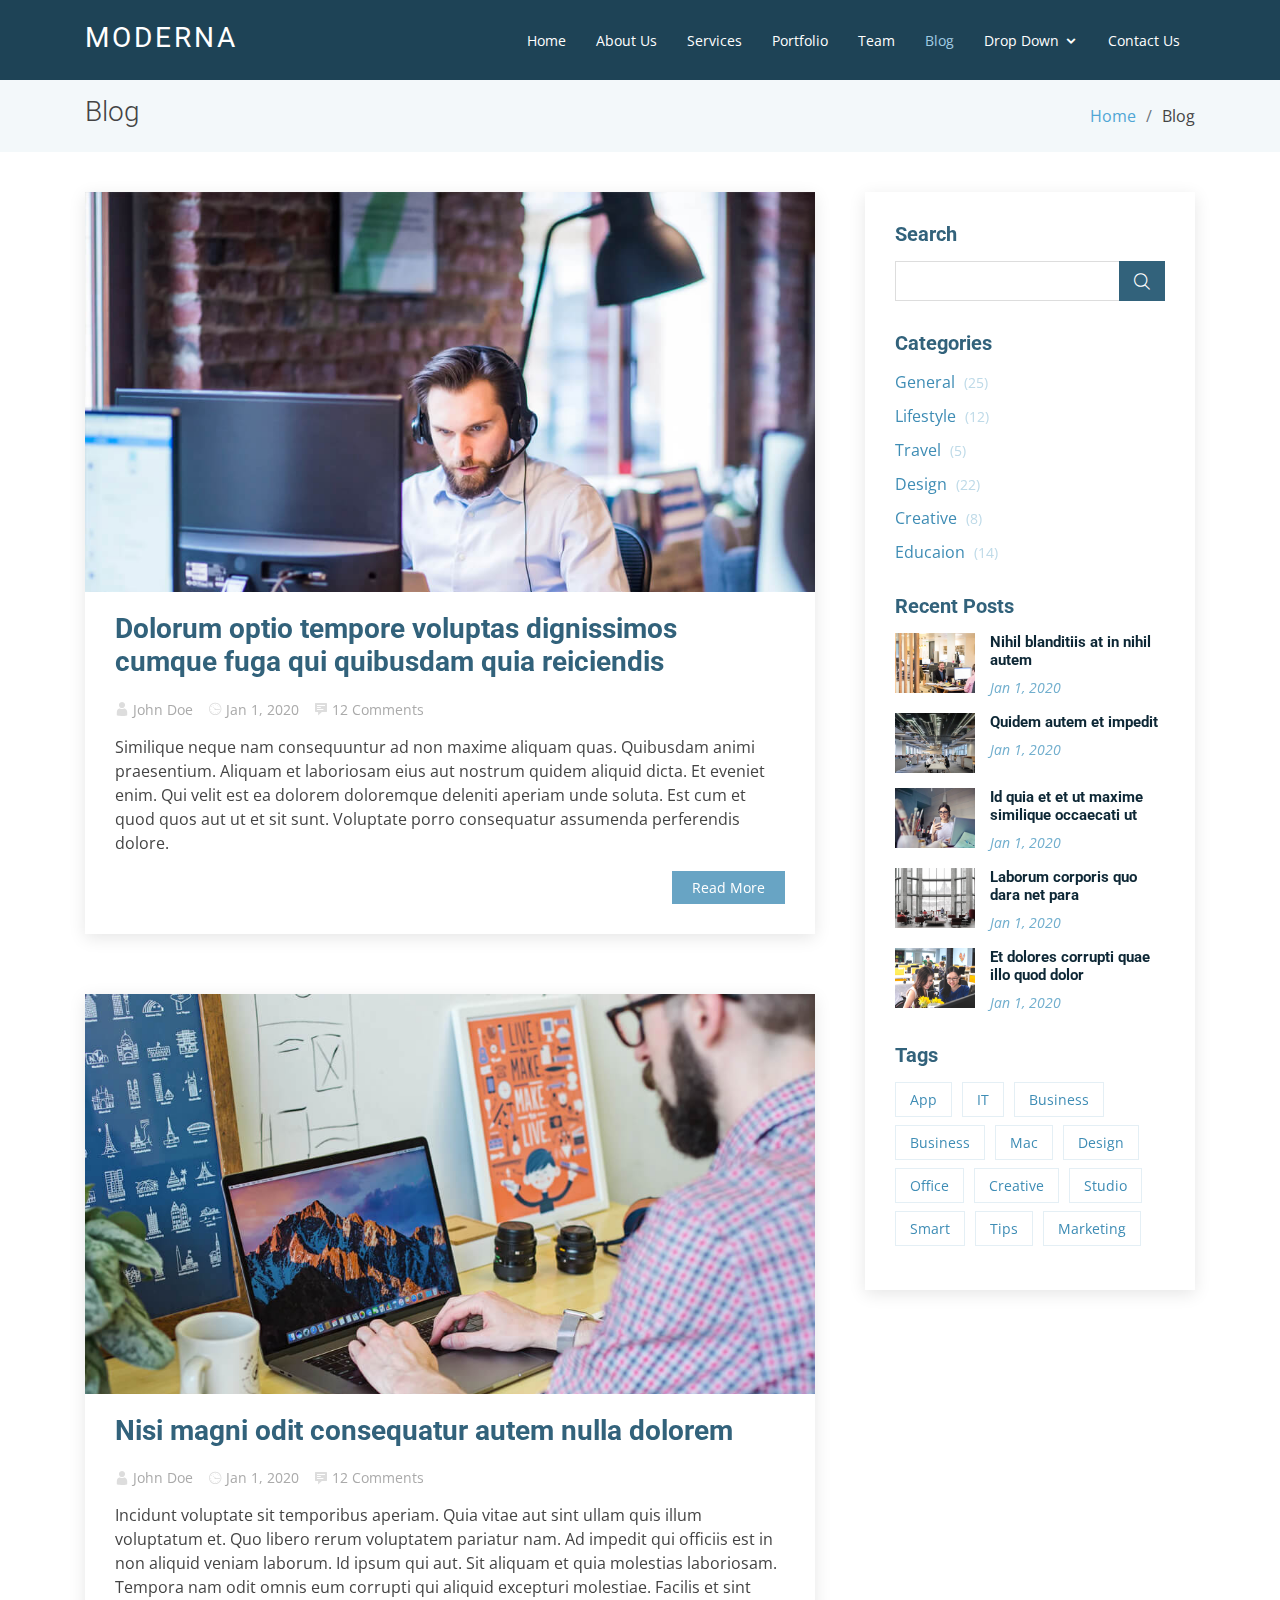
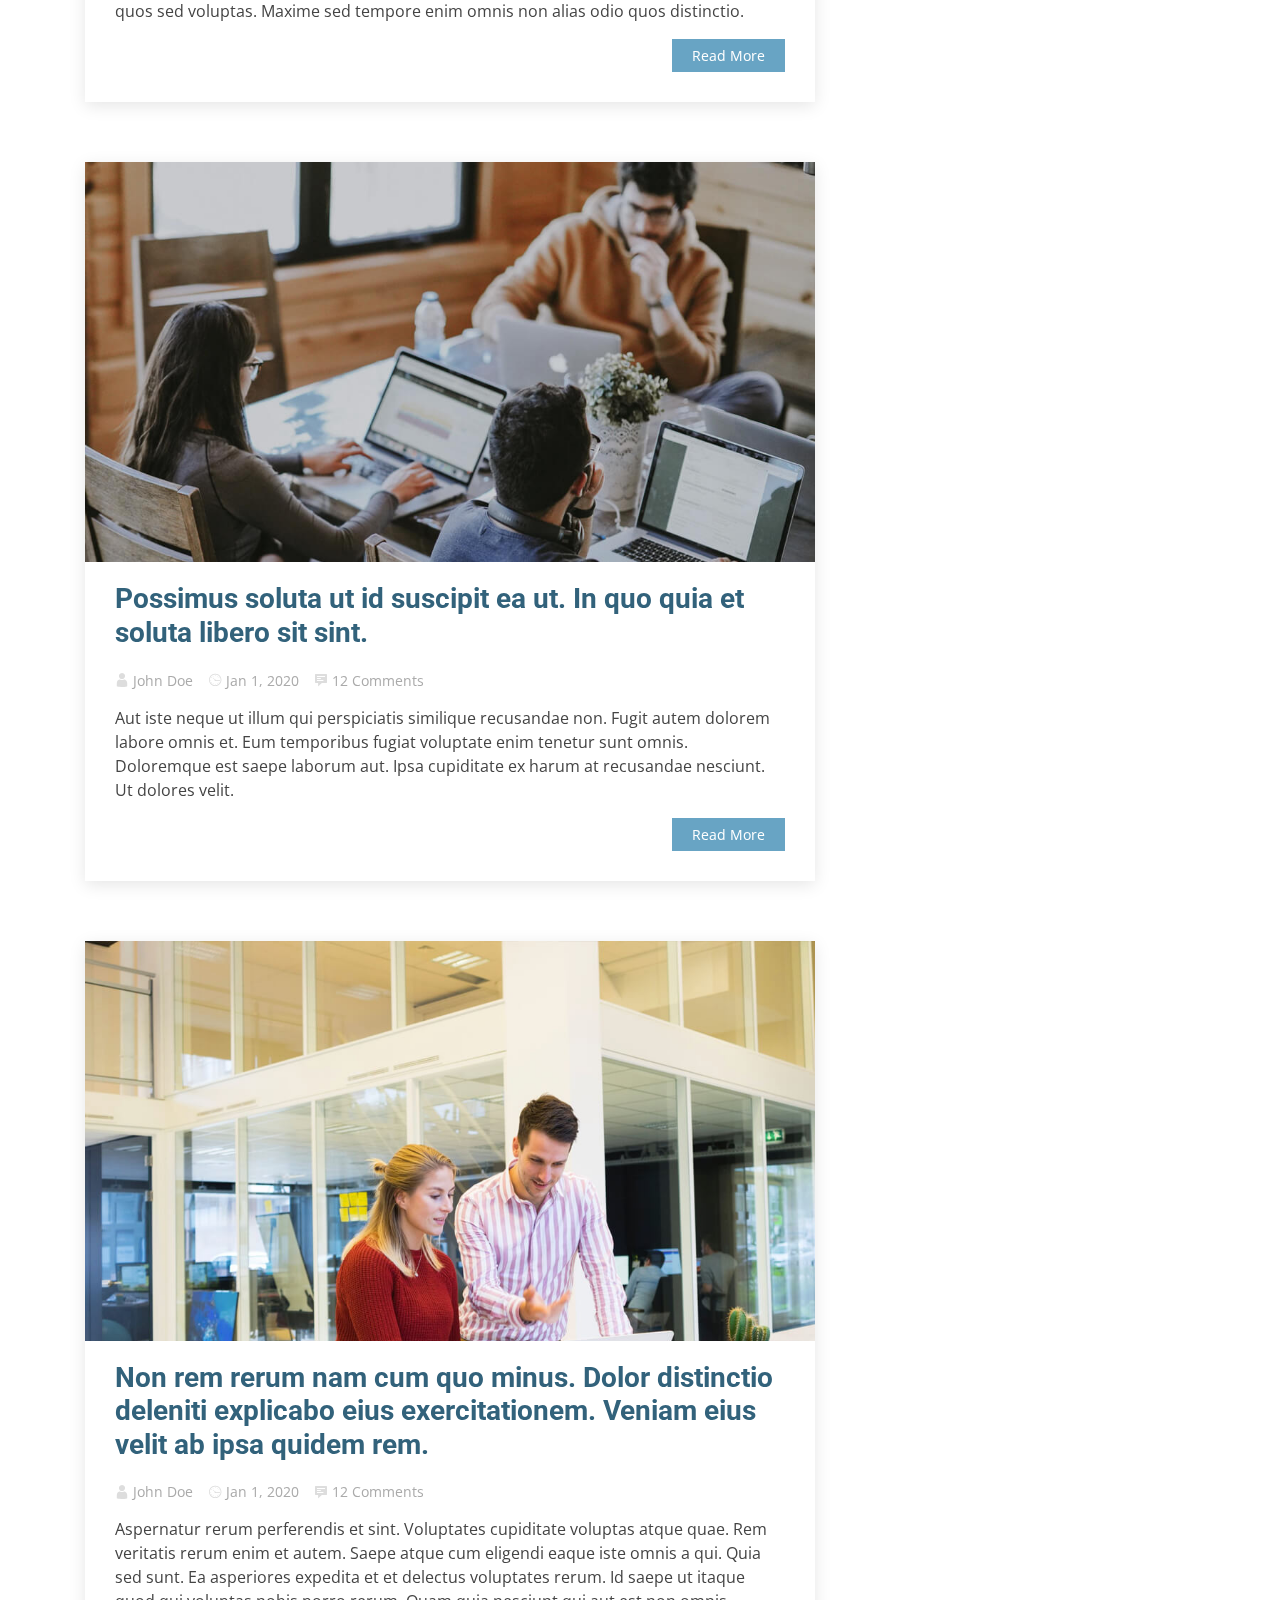
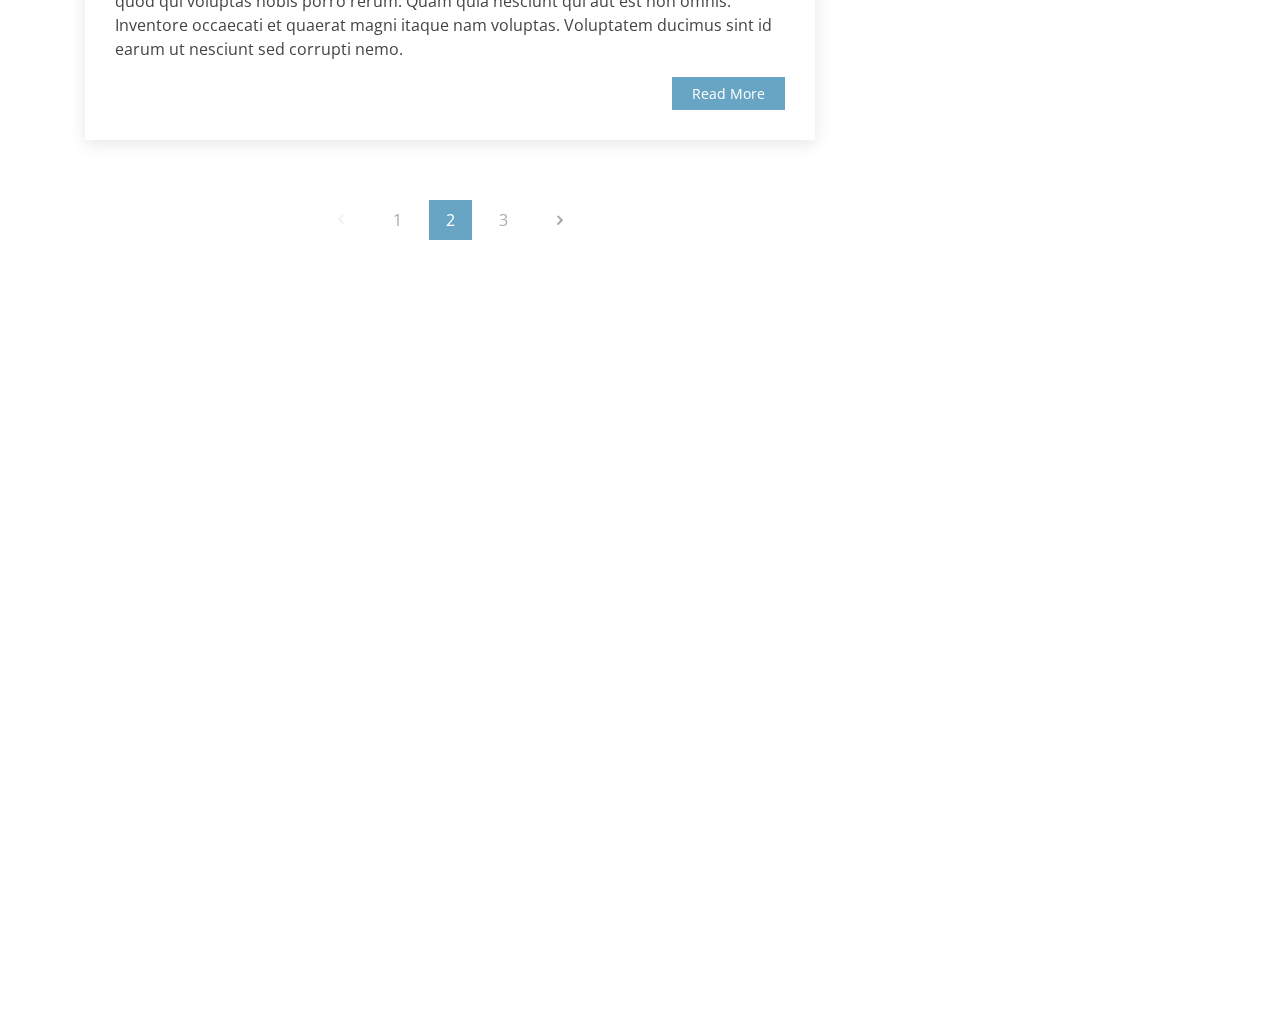
<file: blog.html>
<!DOCTYPE html>
<html lang="en">

<head>
  <meta charset="utf-8">
  <meta content="width=device-width, initial-scale=1.0" name="viewport">

  <title>Blog - Moderna Bootstrap Template</title>
  <meta content="" name="description">
  <meta content="" name="keywords">

  <!-- Favicons -->
  <link href="assets/img/favicon.png" rel="icon">
  <link href="assets/img/apple-touch-icon.png" rel="apple-touch-icon">

  <!-- Google Fonts -->
  <link href="https://fonts.googleapis.com/css?family=Open+Sans:300,300i,400,400i,600,600i,700,700i|Roboto:300,300i,400,400i,500,500i,700,700i&display=swap" rel="stylesheet">

  <!-- Vendor CSS Files -->
  <link href="assets/vendor/bootstrap/css/bootstrap.min.css" rel="stylesheet">
  <link href="assets/vendor/animate.css/animate.min.css" rel="stylesheet">
  <link href="assets/vendor/icofont/icofont.min.css" rel="stylesheet">
  <link href="assets/vendor/boxicons/css/boxicons.min.css" rel="stylesheet">
  <link href="assets/vendor/venobox/venobox.css" rel="stylesheet">
  <link href="assets/vendor/owl.carousel/assets/owl.carousel.min.css" rel="stylesheet">
  <link href="assets/vendor/aos/aos.css" rel="stylesheet">

  <!-- Template Main CSS File -->
  <link href="assets/css/style.css" rel="stylesheet">

  <!-- =======================================================
  * Template Name: Moderna - v2.2.0
  * Template URL: https://bootstrapmade.com/free-bootstrap-template-corporate-moderna/
  * Author: BootstrapMade.com
  * License: https://bootstrapmade.com/license/
  ======================================================== -->
</head>

<body>

  <!-- ======= Header ======= -->
  <header id="header" class="fixed-top ">
    <div class="container">

      <div class="logo float-left">
        <h1 class="text-light"><a href="index.html"><span>Moderna</span></a></h1>
        <!-- Uncomment below if you prefer to use an image logo -->
        <!-- <a href="index.html"><img src="assets/img/logo.png" alt="" class="img-fluid"></a>-->
      </div>

      <nav class="nav-menu float-right d-none d-lg-block">
        <ul>
          <li><a href="index.html">Home</a></li>
          <li><a href="about.html">About Us</a></li>
          <li><a href="services.html">Services</a></li>
          <li><a href="portfolio.html">Portfolio</a></li>
          <li><a href="team.html">Team</a></li>
          <li class="active"><a href="blog.html">Blog</a></li>
          <li class="drop-down"><a href="">Drop Down</a>
            <ul>
              <li><a href="#">Drop Down 1</a></li>
              <li class="drop-down"><a href="#">Drop Down 2</a>
                <ul>
                  <li><a href="#">Deep Drop Down 1</a></li>
                  <li><a href="#">Deep Drop Down 2</a></li>
                  <li><a href="#">Deep Drop Down 3</a></li>
                  <li><a href="#">Deep Drop Down 4</a></li>
                  <li><a href="#">Deep Drop Down 5</a></li>
                </ul>
              </li>
              <li><a href="#">Drop Down 3</a></li>
              <li><a href="#">Drop Down 4</a></li>
              <li><a href="#">Drop Down 5</a></li>
            </ul>
          </li>
          <li><a href="contact.html">Contact Us</a></li>
        </ul>
      </nav><!-- .nav-menu -->

    </div>
  </header><!-- End Header -->

  <main id="main">

    <!-- ======= Blog Section ======= -->
    <section class="breadcrumbs">
      <div class="container">

        <div class="d-flex justify-content-between align-items-center">
          <h2>Blog</h2>

          <ol>
            <li><a href="index.html">Home</a></li>
            <li>Blog</li>
          </ol>
        </div>

      </div>
    </section><!-- End Blog Section -->

    <!-- ======= Blog Section ======= -->
    <section class="blog" data-aos="fade-up" data-aos-easing="ease-in-out" data-aos-duration="500">
      <div class="container">

        <div class="row">

          <div class="col-lg-8 entries">

            <article class="entry">

              <div class="entry-img">
                <img src="assets/img/blog-post-1.jpg" alt="" class="img-fluid">
              </div>

              <h2 class="entry-title">
                <a href="blog-single.html">Dolorum optio tempore voluptas dignissimos cumque fuga qui quibusdam quia
                  reiciendis</a>
              </h2>

              <div class="entry-meta">
                <ul>
                  <li class="d-flex align-items-center"><i class="icofont-user"></i> <a href="blog-single.html">John
                      Doe</a></li>
                  <li class="d-flex align-items-center"><i class="icofont-wall-clock"></i> <a href="blog-single.html"><time datetime="2020-01-01">Jan 1, 2020</time></a></li>
                  <li class="d-flex align-items-center"><i class="icofont-comment"></i> <a href="blog-single.html">12
                      Comments</a></li>
                </ul>
              </div>

              <div class="entry-content">
                <p>
                  Similique neque nam consequuntur ad non maxime aliquam quas. Quibusdam animi praesentium. Aliquam et
                  laboriosam eius aut nostrum quidem aliquid dicta.
                  Et eveniet enim. Qui velit est ea dolorem doloremque deleniti aperiam unde soluta. Est cum et quod quos
                  aut ut et sit sunt. Voluptate porro consequatur assumenda perferendis dolore.
                </p>
                <div class="read-more">
                  <a href="blog-single.html">Read More</a>
                </div>
              </div>

            </article><!-- End blog entry -->

            <article class="entry">

              <div class="entry-img">
                <img src="assets/img/blog-post-2.jpg" alt="" class="img-fluid">
              </div>

              <h2 class="entry-title">
                <a href="blog-single.html">Nisi magni odit consequatur autem nulla dolorem</a>
              </h2>

              <div class="entry-meta">
                <ul>
                  <li class="d-flex align-items-center"><i class="icofont-user"></i> <a href="blog-single.html">John
                      Doe</a></li>
                  <li class="d-flex align-items-center"><i class="icofont-wall-clock"></i> <a href="blog-single.html"><time datetime="2020-01-01">Jan 1, 2020</time></a></li>
                  <li class="d-flex align-items-center"><i class="icofont-comment"></i> <a href="blog-single.html">12
                      Comments</a></li>
                </ul>
              </div>

              <div class="entry-content">
                <p>
                  Incidunt voluptate sit temporibus aperiam. Quia vitae aut sint ullam quis illum voluptatum et. Quo
                  libero rerum voluptatem pariatur nam.
                  Ad impedit qui officiis est in non aliquid veniam laborum. Id ipsum qui aut. Sit aliquam et quia
                  molestias laboriosam. Tempora nam odit omnis eum corrupti qui aliquid excepturi molestiae. Facilis et
                  sint quos sed voluptas. Maxime sed tempore enim omnis non alias odio quos distinctio.
                </p>
                <div class="read-more">
                  <a href="blog-single.html">Read More</a>
                </div>
              </div>

            </article><!-- End blog entry -->

            <article class="entry">

              <div class="entry-img">
                <img src="assets/img/blog-post-3.jpg" alt="" class="img-fluid">
              </div>

              <h2 class="entry-title">
                <a href="blog-single.html">Possimus soluta ut id suscipit ea ut. In quo quia et soluta libero sit
                  sint.</a>
              </h2>

              <div class="entry-meta">
                <ul>
                  <li class="d-flex align-items-center"><i class="icofont-user"></i> <a href="blog-single.html">John
                      Doe</a></li>
                  <li class="d-flex align-items-center"><i class="icofont-wall-clock"></i> <a href="blog-single.html"><time datetime="2020-01-01">Jan 1, 2020</time></a></li>
                  <li class="d-flex align-items-center"><i class="icofont-comment"></i> <a href="blog-single.html">12
                      Comments</a></li>
                </ul>
              </div>

              <div class="entry-content">
                <p>
                  Aut iste neque ut illum qui perspiciatis similique recusandae non. Fugit autem dolorem labore omnis et.
                  Eum temporibus fugiat voluptate enim tenetur sunt omnis.
                  Doloremque est saepe laborum aut. Ipsa cupiditate ex harum at recusandae nesciunt. Ut dolores velit.
                </p>
                <div class="read-more">
                  <a href="blog-single.html">Read More</a>
                </div>
              </div>

            </article><!-- End blog entry -->

            <article class="entry">

              <div class="entry-img">
                <img src="assets/img/blog-post-4.jpg" alt="" class="img-fluid">
              </div>

              <h2 class="entry-title">
                <a href="blog-single.html">Non rem rerum nam cum quo minus. Dolor distinctio deleniti explicabo eius
                  exercitationem. Veniam eius velit ab ipsa quidem rem.</a>
              </h2>

              <div class="entry-meta">
                <ul>
                  <li class="d-flex align-items-center"><i class="icofont-user"></i> <a href="blog-single.html">John
                      Doe</a></li>
                  <li class="d-flex align-items-center"><i class="icofont-wall-clock"></i> <a href="blog-single.html"><time datetime="2020-01-01">Jan 1, 2020</time></a></li>
                  <li class="d-flex align-items-center"><i class="icofont-comment"></i> <a href="blog-single.html">12
                      Comments</a></li>
                </ul>
              </div>

              <div class="entry-content">
                <p>
                  Aspernatur rerum perferendis et sint. Voluptates cupiditate voluptas atque quae. Rem veritatis rerum
                  enim et autem. Saepe atque cum eligendi eaque iste omnis a qui.
                  Quia sed sunt. Ea asperiores expedita et et delectus voluptates rerum. Id saepe ut itaque quod qui
                  voluptas nobis porro rerum. Quam quia nesciunt qui aut est non omnis. Inventore occaecati et quaerat
                  magni itaque nam voluptas. Voluptatem ducimus sint id earum ut nesciunt sed corrupti nemo.
                </p>
                <div class="read-more">
                  <a href="blog-single.html">Read More</a>
                </div>
              </div>

            </article><!-- End blog entry -->

            <div class="blog-pagination">
              <ul class="justify-content-center">
                <li class="disabled"><i class="icofont-rounded-left"></i></li>
                <li><a href="#">1</a></li>
                <li class="active"><a href="#">2</a></li>
                <li><a href="#">3</a></li>
                <li><a href="#"><i class="icofont-rounded-right"></i></a></li>
              </ul>
            </div>

          </div><!-- End blog entries list -->

          <div class="col-lg-4">
            <div class="sidebar">

              <h3 class="sidebar-title">Search</h3>
              <div class="sidebar-item search-form">
                <form action="">
                  <input type="text">
                  <button type="submit"><i class="icofont-search"></i></button>
                </form>
              </div><!-- End sidebar search formn-->

              <h3 class="sidebar-title">Categories</h3>
              <div class="sidebar-item categories">
                <ul>
                  <li><a href="#">General <span>(25)</span></a></li>
                  <li><a href="#">Lifestyle <span>(12)</span></a></li>
                  <li><a href="#">Travel <span>(5)</span></a></li>
                  <li><a href="#">Design <span>(22)</span></a></li>
                  <li><a href="#">Creative <span>(8)</span></a></li>
                  <li><a href="#">Educaion <span>(14)</span></a></li>
                </ul>

              </div><!-- End sidebar categories-->

              <h3 class="sidebar-title">Recent Posts</h3>
              <div class="sidebar-item recent-posts">
                <div class="post-item clearfix">
                  <img src="assets/img/recent-posts-1.jpg" alt="">
                  <h4><a href="blog-single.html">Nihil blanditiis at in nihil autem</a></h4>
                  <time datetime="2020-01-01">Jan 1, 2020</time>
                </div>

                <div class="post-item clearfix">
                  <img src="assets/img/recent-posts-2.jpg" alt="">
                  <h4><a href="blog-single.html">Quidem autem et impedit</a></h4>
                  <time datetime="2020-01-01">Jan 1, 2020</time>
                </div>

                <div class="post-item clearfix">
                  <img src="assets/img/recent-posts-3.jpg" alt="">
                  <h4><a href="blog-single.html">Id quia et et ut maxime similique occaecati ut</a></h4>
                  <time datetime="2020-01-01">Jan 1, 2020</time>
                </div>

                <div class="post-item clearfix">
                  <img src="assets/img/recent-posts-4.jpg" alt="">
                  <h4><a href="blog-single.html">Laborum corporis quo dara net para</a></h4>
                  <time datetime="2020-01-01">Jan 1, 2020</time>
                </div>

                <div class="post-item clearfix">
                  <img src="assets/img/recent-posts-5.jpg" alt="">
                  <h4><a href="blog-single.html">Et dolores corrupti quae illo quod dolor</a></h4>
                  <time datetime="2020-01-01">Jan 1, 2020</time>
                </div>
              </div><!-- End sidebar recent posts-->

              <h3 class="sidebar-title">Tags</h3>
              <div class="sidebar-item tags">
                <ul>
                  <li><a href="#">App</a></li>
                  <li><a href="#">IT</a></li>
                  <li><a href="#">Business</a></li>
                  <li><a href="#">Business</a></li>
                  <li><a href="#">Mac</a></li>
                  <li><a href="#">Design</a></li>
                  <li><a href="#">Office</a></li>
                  <li><a href="#">Creative</a></li>
                  <li><a href="#">Studio</a></li>
                  <li><a href="#">Smart</a></li>
                  <li><a href="#">Tips</a></li>
                  <li><a href="#">Marketing</a></li>
                </ul>

              </div><!-- End sidebar tags-->

            </div><!-- End sidebar -->

          </div><!-- End blog sidebar -->

        </div><!-- End .row -->

      </div><!-- End .container -->

    </section><!-- End Blog Section -->

  </main><!-- End #main -->

  <!-- ======= Footer ======= -->
  <footer id="footer" data-aos="fade-up" data-aos-easing="ease-in-out" data-aos-duration="500">

    <div class="footer-newsletter">
      <div class="container">
        <div class="row">
          <div class="col-lg-6">
            <h4>Our Newsletter</h4>
            <p>Tamen quem nulla quae legam multos aute sint culpa legam noster magna</p>
          </div>
          <div class="col-lg-6">
            <form action="" method="post">
              <input type="email" name="email"><input type="submit" value="Subscribe">
            </form>
          </div>
        </div>
      </div>
    </div>

    <div class="footer-top">
      <div class="container">
        <div class="row">

          <div class="col-lg-3 col-md-6 footer-links">
            <h4>Useful Links</h4>
            <ul>
              <li><i class="bx bx-chevron-right"></i> <a href="#">Home</a></li>
              <li><i class="bx bx-chevron-right"></i> <a href="#">About us</a></li>
              <li><i class="bx bx-chevron-right"></i> <a href="#">Services</a></li>
              <li><i class="bx bx-chevron-right"></i> <a href="#">Terms of service</a></li>
              <li><i class="bx bx-chevron-right"></i> <a href="#">Privacy policy</a></li>
            </ul>
          </div>

          <div class="col-lg-3 col-md-6 footer-links">
            <h4>Our Services</h4>
            <ul>
              <li><i class="bx bx-chevron-right"></i> <a href="#">Web Design</a></li>
              <li><i class="bx bx-chevron-right"></i> <a href="#">Web Development</a></li>
              <li><i class="bx bx-chevron-right"></i> <a href="#">Product Management</a></li>
              <li><i class="bx bx-chevron-right"></i> <a href="#">Marketing</a></li>
              <li><i class="bx bx-chevron-right"></i> <a href="#">Graphic Design</a></li>
            </ul>
          </div>

          <div class="col-lg-3 col-md-6 footer-contact">
            <h4>Contact Us</h4>
            <p>
              A108 Adam Street <br>
              New York, NY 535022<br>
              United States <br><br>
              <strong>Phone:</strong> +1 5589 55488 55<br>
              <strong>Email:</strong> info@example.com<br>
            </p>

          </div>

          <div class="col-lg-3 col-md-6 footer-info">
            <h3>About Moderna</h3>
            <p>Cras fermentum odio eu feugiat lide par naso tierra. Justo eget nada terra videa magna derita valies darta donna mare fermentum iaculis eu non diam phasellus.</p>
            <div class="social-links mt-3">
              <a href="#" class="twitter"><i class="bx bxl-twitter"></i></a>
              <a href="#" class="facebook"><i class="bx bxl-facebook"></i></a>
              <a href="#" class="instagram"><i class="bx bxl-instagram"></i></a>
              <a href="#" class="linkedin"><i class="bx bxl-linkedin"></i></a>
            </div>
          </div>

        </div>
      </div>
    </div>

    <div class="container">
      <div class="copyright">
        &copy; Copyright <strong><span>Moderna</span></strong>. All Rights Reserved
      </div>
      <div class="credits">
        <!-- All the links in the footer should remain intact. -->
        <!-- You can delete the links only if you purchased the pro version. -->
        <!-- Licensing information: https://bootstrapmade.com/license/ -->
        <!-- Purchase the pro version with working PHP/AJAX contact form: https://bootstrapmade.com/free-bootstrap-template-corporate-moderna/ -->
        Designed by <a href="https://bootstrapmade.com/">BootstrapMade</a>
      </div>
    </div>
  </footer><!-- End Footer -->

  <a href="#" class="back-to-top"><i class="icofont-simple-up"></i></a>

  <!-- Vendor JS Files -->
  <script src="assets/vendor/jquery/jquery.min.js"></script>
  <script src="assets/vendor/bootstrap/js/bootstrap.bundle.min.js"></script>
  <script src="assets/vendor/jquery.easing/jquery.easing.min.js"></script>
  <script src="assets/vendor/php-email-form/validate.js"></script>
  <script src="assets/vendor/venobox/venobox.min.js"></script>
  <script src="assets/vendor/waypoints/jquery.waypoints.min.js"></script>
  <script src="assets/vendor/counterup/counterup.min.js"></script>
  <script src="assets/vendor/owl.carousel/owl.carousel.min.js"></script>
  <script src="assets/vendor/isotope-layout/isotope.pkgd.min.js"></script>
  <script src="assets/vendor/aos/aos.js"></script>

  <!-- Template Main JS File -->
  <script src="assets/js/main.js"></script>

</body>

</html>
</file>
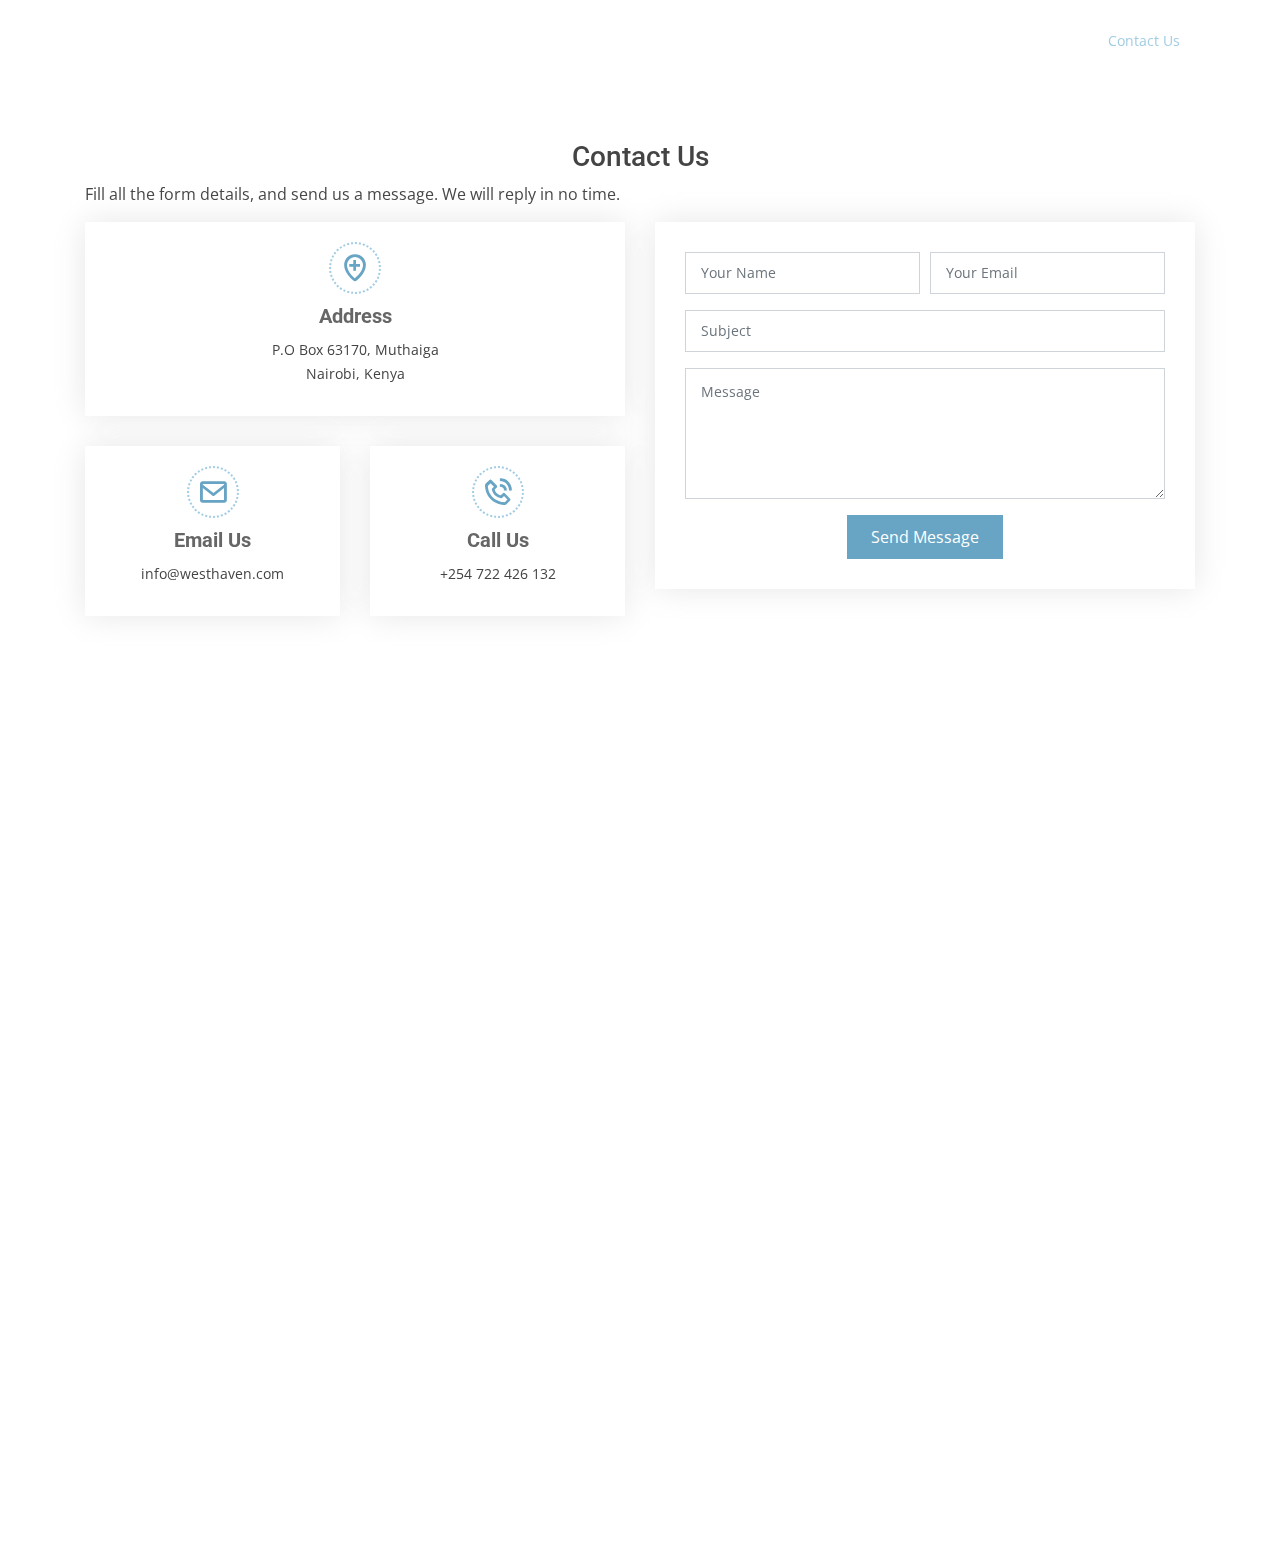
<file: contact.html>
<!DOCTYPE html>
<html lang="en">

<head>
    <meta charset="utf-8">
    <meta content="width=device-width, initial-scale=1.0" name="viewport">

    <title>West Haven Medical | Contact Us</title>
    <meta content="" name="description">
    <meta content="" name="keywords">

    <!-- Favicons -->
    <link href="assets/img/index/company.avif" rel="icon">

    <!-- Google Fonts -->
    <link href="https://fonts.googleapis.com/css?family=Open+Sans:300,300i,400,400i,600,600i,700,700i|Roboto:300,300i,400,400i,500,500i,700,700i&display=swap"
          rel="stylesheet">

    <!-- Vendor CSS Files -->
    <link href="assets/vendor/bootstrap/css/bootstrap.min.css" rel="stylesheet">
    <link href="assets/vendor/animate.css/animate.min.css" rel="stylesheet">
    <link href="assets/vendor/icofont/icofont.min.css" rel="stylesheet">
    <link href="assets/vendor/boxicons/css/boxicons.min.css" rel="stylesheet">
    <link href="assets/vendor/venobox/venobox.css" rel="stylesheet">
    <link href="assets/vendor/owl.carousel/assets/owl.carousel.min.css" rel="stylesheet">
    <link href="assets/vendor/aos/aos.css" rel="stylesheet">

    <!-- Template Main CSS File -->
    <link href="assets/css/style.css" rel="stylesheet">

    <!--lazy loading  js-->
    <script src="assets/js/lazysizes.min.js" async=""></script>
</head>

<body>

<!-- ======= Header ======= -->
<header id="header" class="fixed-top header-transparent">
    <div class="container">

        <div class="logo float-left">
            <h1 class="text-light"><a href="index.html"><span>West Haven Medical </span></a></h1>
            <!-- Uncomment below if you prefer to use an image logo -->
            <!-- <a href="index.html"><img data-src="assets/img/logo.png" alt="" class="lazyload img-fluid"></a>-->
        </div>

        <nav class="nav-menu float-right d-none d-lg-block">
            <ul>
                <li><a href="index.html">Home</a></li>
                <li><a href="about.html">About Us</a></li>
                <li><a href="services.html">Services</a></li>
                <li class="active"><a href="#">Contact Us</a></li>
            </ul>
        </nav>
        <!-- .nav-menu -->

    </div>
</header><!-- End Header -->

<main id="main">
    <!-- ======= Contact Section ======= -->
    <section class="contact" data-aos="fade-up" data-aos-easing="ease-in-out" data-aos-duration="500">
        <div class="container">
          <h3 class="text-center mb-2">Contact Us</h3>
          <p>Fill all the form details, and send us a message. We will reply in no time.
          </p>
            <div class="row">
                <div class="col-lg-6">
                    <div class="row">
<!--                        <div class="col-md-12">-->
<!--                            <div class="info-box">-->
<!--                                <i class="bx bx-map"></i>-->
<!--                                <h3>Mimosa, Westlands</h3>-->
<!--                                <p>Nairobi, Kenya</p> 63170 - 00100-->
<!--                            </div>-->
<!--                        </div>-->
                        <div class="col-md-12">
                            <div class="info-box">
                                <i class="bx bx-location-plus"></i>
                                <h3> Address</h3>
                                <p> P.O Box 63170, Muthaiga <br> Nairobi, Kenya</p>
                            </div>
                        </div>

                        <div class="col-md-6">
                            <div class="info-box">
                                <i class="bx bx-envelope"></i>
                                <h3>Email Us</h3>
                                <p>info@westhaven.com
                            </div>
                        </div>
                        <div class="col-md-6">
                            <div class="info-box">
                                <i class="bx bx-phone-call"></i>
                                <h3>Call Us</h3>
                                <p>+254 722 426 132<br></p>
                            </div>
                        </div>
                    </div>

                </div>
                <div class="col-lg-6">
                    <form action="forms/contact.php" method="post" role="form" class="php-email-form">
                        <div class="form-row">
                            <div class="col-md-6 form-group">
                                <input type="text" name="name" class="form-control" id="name" placeholder="Your Name"
                                       data-rule="minlen:4" data-msg="Please enter at least 4 chars"/>
                                <div class="validate"></div>
                            </div>
                            <div class="col-md-6 form-group">
                                <input type="email" class="form-control" name="email" id="email"
                                       placeholder="Your Email" data-rule="email"
                                       data-msg="Please enter a valid email"/>
                                <div class="validate"></div>
                            </div>
                        </div>
                        <div class="form-group">
                            <input type="text" class="form-control" name="subject" id="subject" placeholder="Subject"
                                   data-rule="minlen:4" data-msg="Please enter at least 8 chars of subject"/>
                            <div class="validate"></div>
                        </div>
                        <div class="form-group">
                            <textarea class="form-control" name="message" rows="5" data-rule="required"
                                      data-msg="Please write something for us" placeholder="Message"></textarea>
                            <div class="validate"></div>
                        </div>
                        <div class="mb-3">
                            <div class="loading">Loading</div>
                            <div class="error-message"></div>
                            <div class="sent-message">Your message has been sent. Thank you!</div>
                        </div>
                        <div class="text-center">
                            <button type="submit">Send Message</button>
                        </div>
                    </form>
                </div>
            </div>
        </div>
    </section><!-- End Contact Section -->

    <!-- ======= Map Section ======= -->
    <section class="map mt-2">
        <div class="container-fluid p-0">
            <iframe src="https://www.google.com/maps/embed?pb=!1m18!1m12!1m3!1d31910.7294837276!2d36.77620997202186!3d-1.2680815725150378!2m3!1f0!2f0!3f0!3m2!1i1024!2i768!4f13.1!3m3!1m2!1s0x182f173c0a1f9de7%3A0xad2c84df1f7f2ec8!2sWestlands%2C%20Nairobi!5e0!3m2!1sen!2ske!4v1665930832390!5m2!1sen!2ske"
                    width="100%" height="450" style="border:0;" allowfullscreen="" loading="lazy"
                    referrerpolicy="no-referrer-when-downgrade">

            </iframe>

        </div>
    </section><!-- End Map Section -->

</main><!-- End #main -->

<!-- ======= Footer ======= -->
<footer id="footer" data-aos="fade-up" data-aos-easing="ease-in-out" data-aos-duration="500">
    <div class="footer-top">
        <div class="container">
            <div class="row">
                <div class="col-lg-4 col-md-4 col-sm-12 footer-links">
                    <h4>Useful Links</h4>
                    <ul>
                        <li><i class="bx bx-chevron-right"></i> <a href="index.html">Home</a></li>
                        <li><i class="bx bx-chevron-right"></i> <a href="about.html">About Us</a></li>
                        <li><i class="bx bx-chevron-right"></i> <a href="services.html">Services</a></li>
                        <li><i class="bx bx-chevron-right"></i> <a href="#">Contact</a></li>
                    </ul>
                </div>
                <!--                <div class="col-lg-3 col-md-6 footer-links">-->
                <!--                    <h4>Our Services</h4>-->
                <!--                    <ul>-->
                <!--                        <li><i class="bx bx-chevron-right"></i> <a href="services.html">General Supplies</a></li>-->
                <!--                        <li><i class="bx bx-chevron-right"></i> <a href="services.html">Respiratory</a></li>-->
                <!--                        <li><i class="bx bx-chevron-right"></i> <a href="services.html">Urological</a></li>-->
                <!--                        <li><i class="bx bx-chevron-right"></i> <a href="services.html">Covid-19</a></li>-->
                <!--                    </ul>-->
                <!--                </div>-->

                <div class="col-lg-4 col-md-4 col-sm-12 footer-links">
                    <h4>Contact Us</h4>
                    <p>
                        Mimosa View Building, Westlands<br>
                        Nairobi, Kenya<br><br>
                        <strong>Phone:</strong> +254 700 000 000<br>
                        <strong>Email:</strong> info@westhaven.com<br>
                    </p>

                </div>

                <div class="col-lg-4 col-md-4 col-sm-12 footer-links">
                    <h3>About West Haven Medical </h3>
                    <p>West Haven Medical Supplies Limited Company was founded with a vision of providing our clients
                        with top-tier, efficient and affordable products and services in the supply chain.</p>
                    <div class="social-links mt-3">
                        <a href="#" class="twitter"><i class="bx bxl-twitter"></i></a>
                        <a href="#" class="facebook"><i class="bx bxl-facebook"></i></a>
                        <a href="#" class="instagram"><i class="bx bxl-instagram"></i></a>
                        <a href="#" class="linkedin"><i class="bx bxl-linkedin"></i></a>
                    </div>
                </div>

            </div>
        </div>
    </div>

    <div class="container">
        <div class="copyright">
            &copy; Copyright <strong><span>West Haven Medical Supplies Ltd</span></strong>. All Rights Reserved
        </div>
        <div class="credits"></div>
    </div>
</footer>
<!-- End Footer -->

<a href="#" class="back-to-top"><i class="icofont-simple-up"></i></a>

<!-- Vendor JS Files -->
<script src="assets/vendor/jquery/jquery.min.js"></script>
<script src="assets/vendor/bootstrap/js/bootstrap.bundle.min.js"></script>
<script src="assets/vendor/jquery.easing/jquery.easing.min.js"></script>
<script src="assets/vendor/php-email-form/validate.js"></script>
<script src="assets/vendor/venobox/venobox.min.js"></script>
<script src="assets/vendor/waypoints/jquery.waypoints.min.js"></script>
<script src="assets/vendor/counterup/counterup.min.js"></script>
<script src="assets/vendor/owl.carousel/owl.carousel.min.js"></script>
<script src="assets/vendor/isotope-layout/isotope.pkgd.min.js"></script>
<script src="assets/vendor/aos/aos.js"></script>

<!-- Template Main JS File -->
<script src="assets/js/main.js"></script>

</body>
</html>
</file>
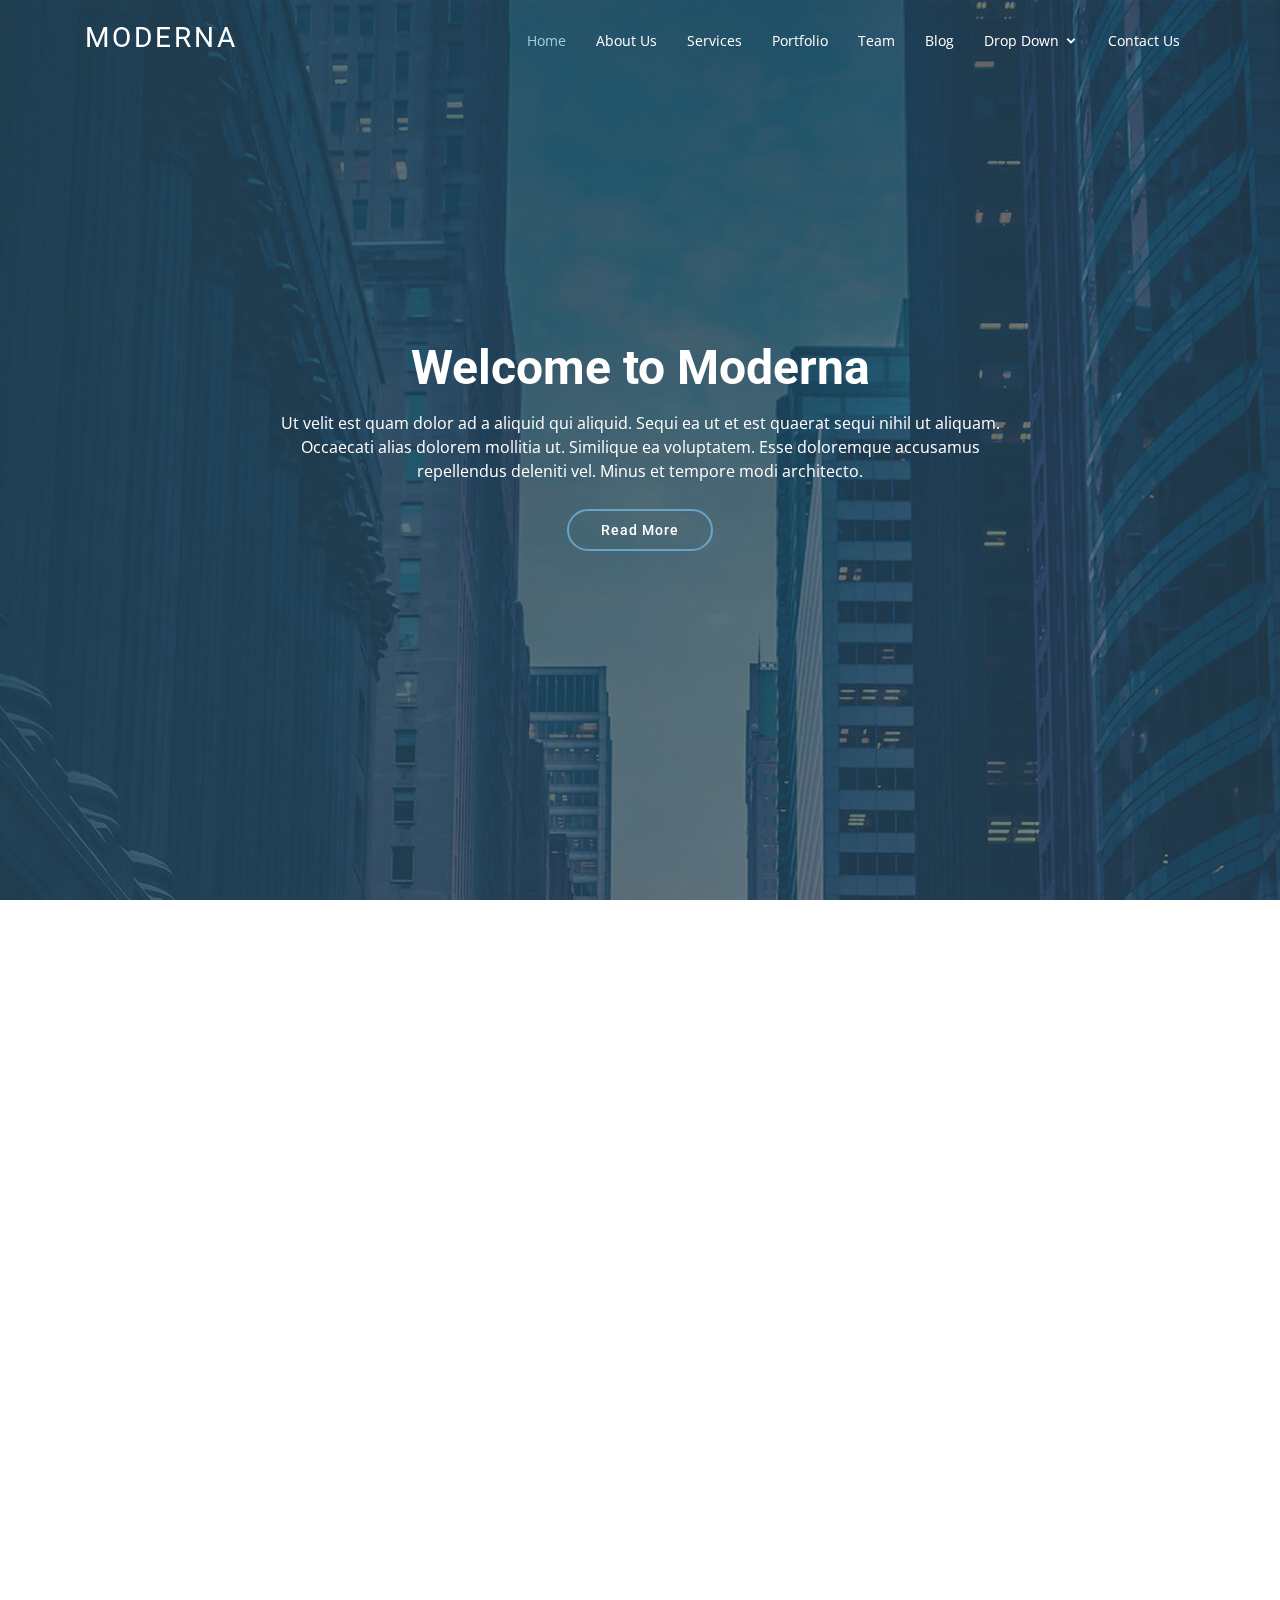
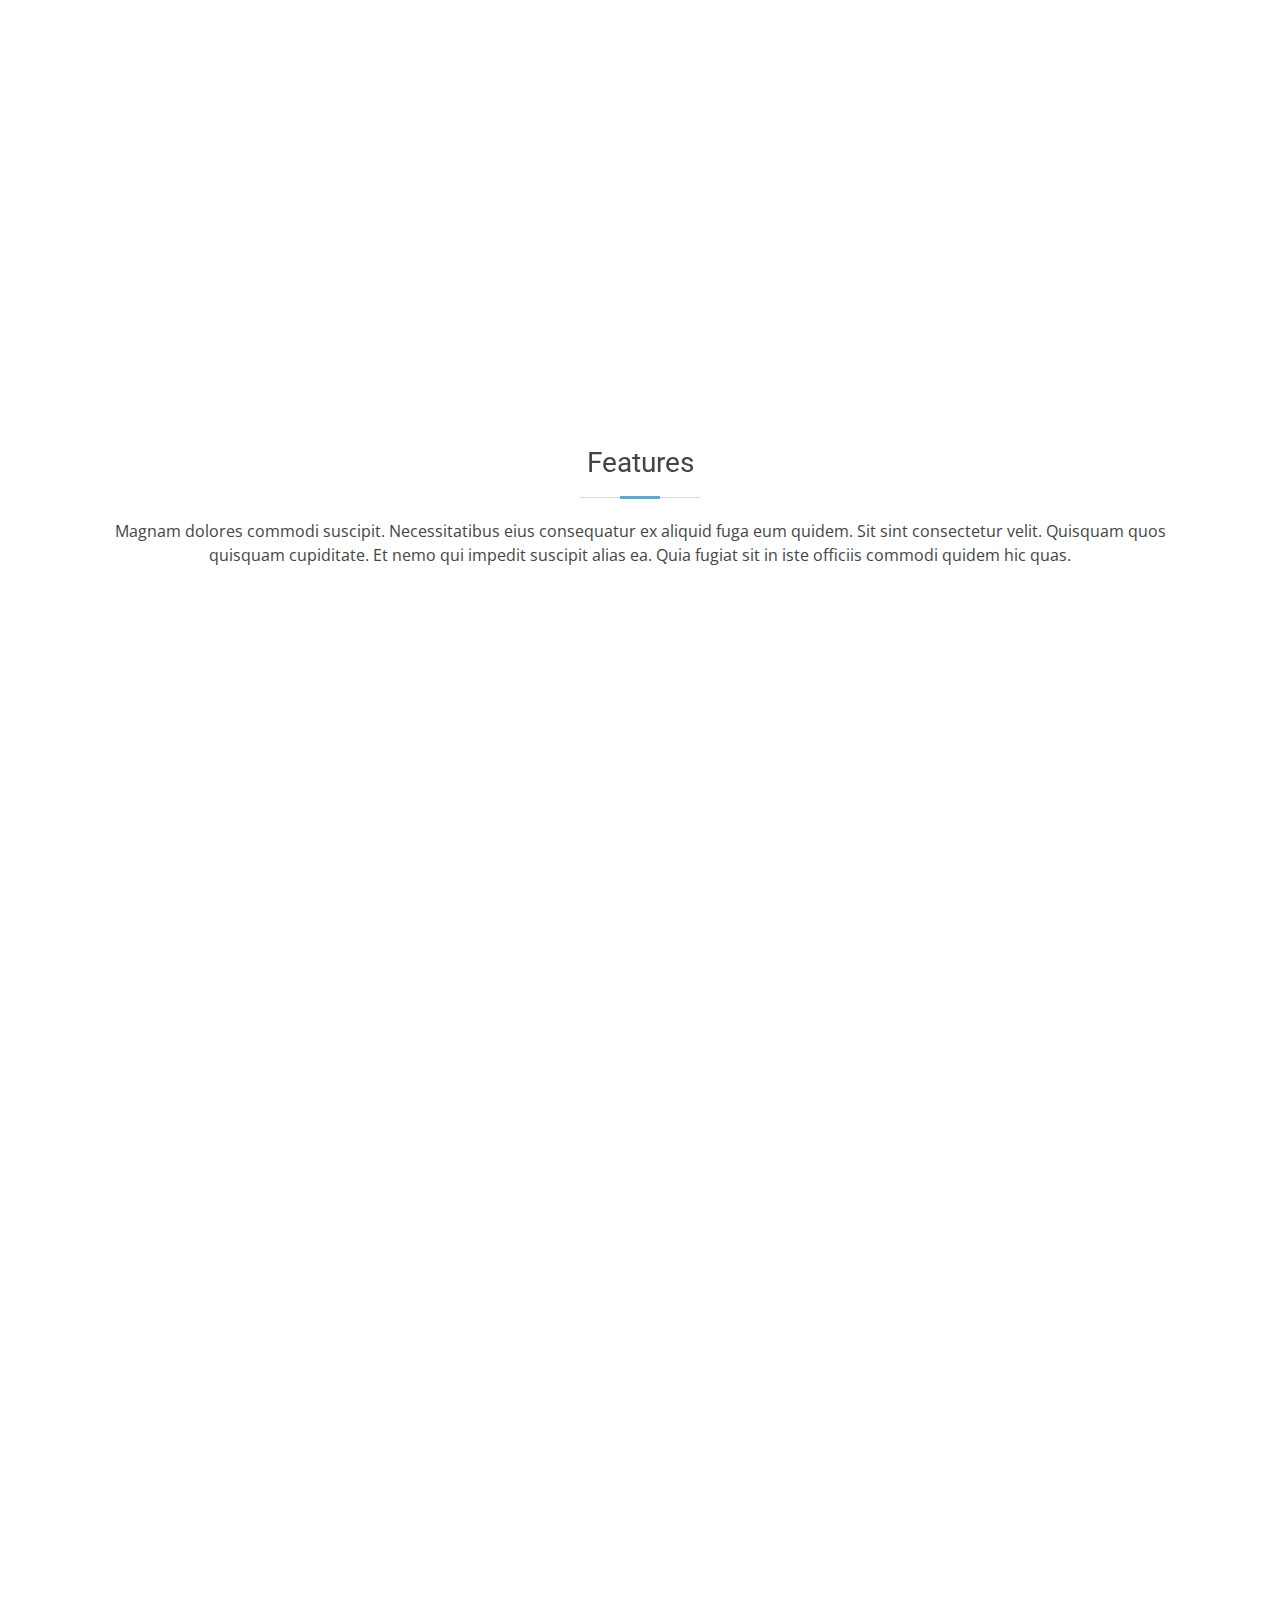
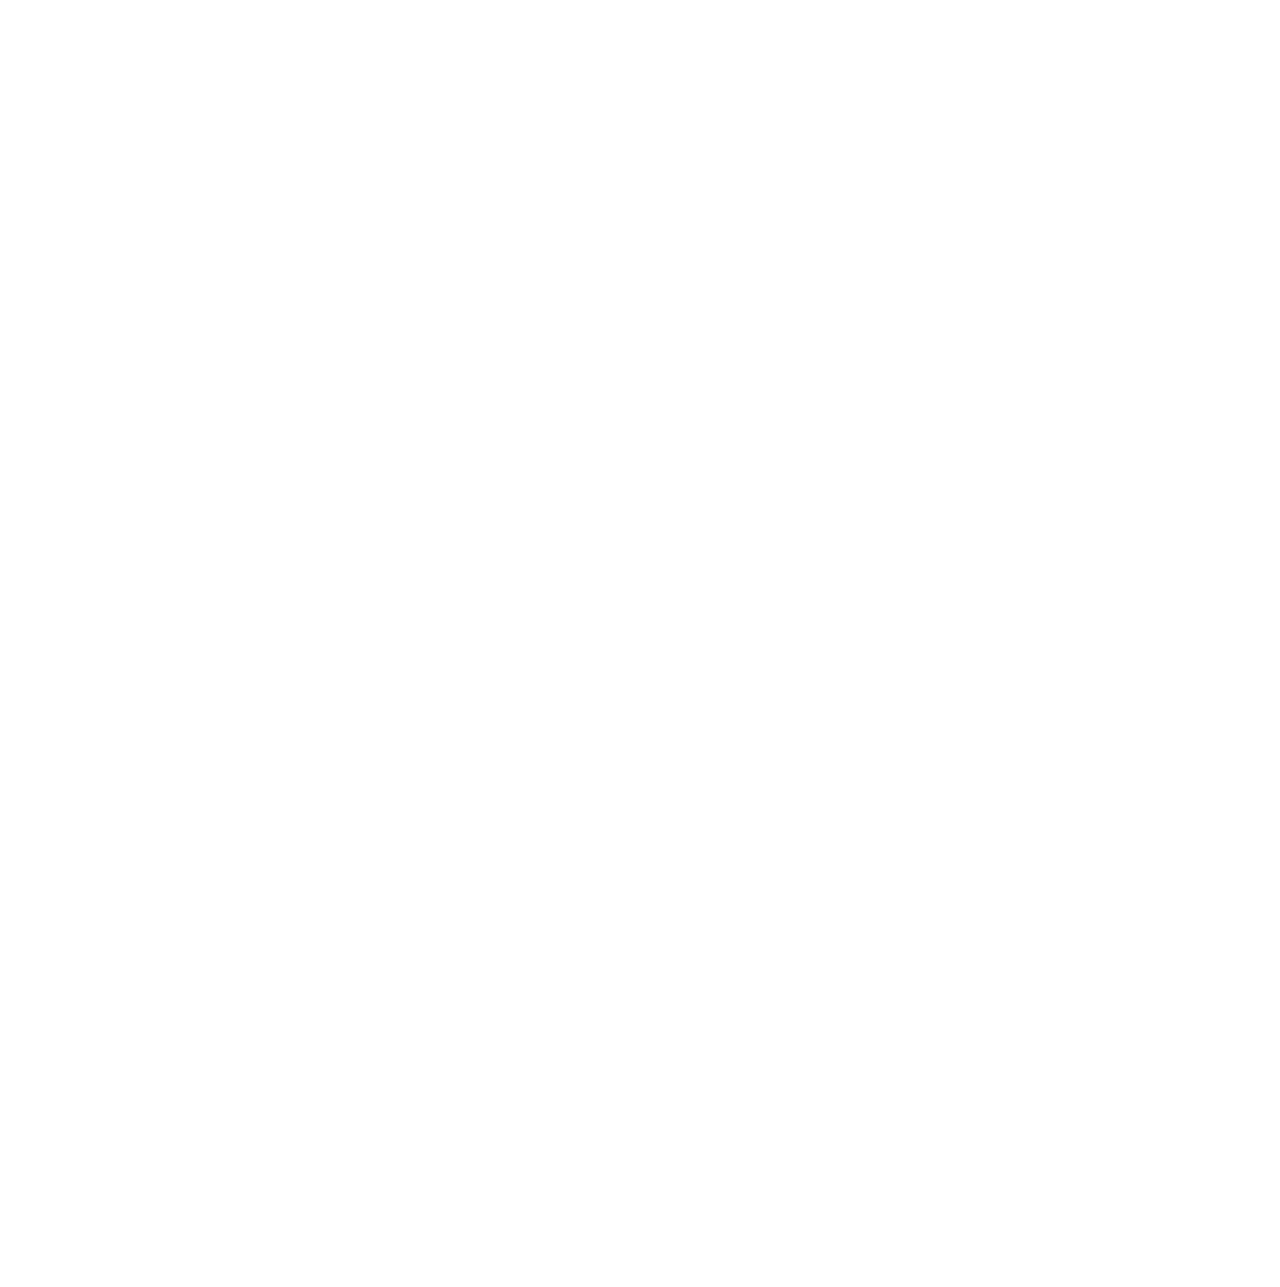
<file: index-2.html>
<!DOCTYPE html>
<html lang="en">

<head>
  <meta charset="utf-8">
  <meta content="width=device-width, initial-scale=1.0" name="viewport">

  <title>Moderna Bootstrap Template - Index 2 without slider</title>
  <meta content="" name="description">
  <meta content="" name="keywords">

  <!-- Favicons -->
  <link href="assets/img/favicon.png" rel="icon">
  <link href="assets/img/apple-touch-icon.png" rel="apple-touch-icon">

  <!-- Google Fonts -->
  <link href="https://fonts.googleapis.com/css?family=Open+Sans:300,300i,400,400i,600,600i,700,700i|Roboto:300,300i,400,400i,500,500i,700,700i&display=swap" rel="stylesheet">

  <!-- Vendor CSS Files -->
  <link href="assets/vendor/bootstrap/css/bootstrap.min.css" rel="stylesheet">
  <link href="assets/vendor/animate.css/animate.min.css" rel="stylesheet">
  <link href="assets/vendor/icofont/icofont.min.css" rel="stylesheet">
  <link href="assets/vendor/boxicons/css/boxicons.min.css" rel="stylesheet">
  <link href="assets/vendor/venobox/venobox.css" rel="stylesheet">
  <link href="assets/vendor/owl.carousel/assets/owl.carousel.min.css" rel="stylesheet">
  <link href="assets/vendor/aos/aos.css" rel="stylesheet">

  <!-- Template Main CSS File -->
  <link href="assets/css/style.css" rel="stylesheet">

  <!-- =======================================================
  * Template Name: Moderna - v2.2.0
  * Template URL: https://bootstrapmade.com/free-bootstrap-template-corporate-moderna/
  * Author: BootstrapMade.com
  * License: https://bootstrapmade.com/license/
  ======================================================== -->
</head>

<body>

  <!-- ======= Header ======= -->
  <header id="header" class="fixed-top header-transparent">
    <div class="container">

      <div class="logo float-left">
        <h1 class="text-light"><a href="index.html"><span>Moderna</span></a></h1>
        <!-- Uncomment below if you prefer to use an image logo -->
        <!-- <a href="index.html"><img src="assets/img/logo.png" alt="" class="img-fluid"></a>-->
      </div>

      <nav class="nav-menu float-right d-none d-lg-block">
        <ul>
          <li class="active"><a href="index.html">Home</a></li>
          <li><a href="about.html">About Us</a></li>
          <li><a href="services.html">Services</a></li>
          <li><a href="portfolio.html">Portfolio</a></li>
          <li><a href="team.html">Team</a></li>
          <li><a href="blog.html">Blog</a></li>
          <li class="drop-down"><a href="">Drop Down</a>
            <ul>
              <li><a href="#">Drop Down 1</a></li>
              <li class="drop-down"><a href="#">Drop Down 2</a>
                <ul>
                  <li><a href="#">Deep Drop Down 1</a></li>
                  <li><a href="#">Deep Drop Down 2</a></li>
                  <li><a href="#">Deep Drop Down 3</a></li>
                  <li><a href="#">Deep Drop Down 4</a></li>
                  <li><a href="#">Deep Drop Down 5</a></li>
                </ul>
              </li>
              <li><a href="#">Drop Down 3</a></li>
              <li><a href="#">Drop Down 4</a></li>
              <li><a href="#">Drop Down 5</a></li>
            </ul>
          </li>
          <li><a href="contact.html">Contact Us</a></li>
        </ul>
      </nav><!-- .nav-menu -->

    </div>
  </header><!-- End Header -->

  <!-- ======= Hero No Slider Section ======= -->
  <section id="hero-no-slider" class="d-flex justify-cntent-center align-items-center">
    <div class="container position-relative" data-aos="fade-up" data-aos-delay="100">
      <div class="row justify-content-center">
        <div class="col-xl-8">
          <h2>Welcome to Moderna</h2>
          <p>Ut velit est quam dolor ad a aliquid qui aliquid. Sequi ea ut et est quaerat sequi nihil ut aliquam. Occaecati alias dolorem mollitia ut. Similique ea voluptatem. Esse doloremque accusamus repellendus deleniti vel. Minus et tempore modi architecto.</p>
          <a href="" class="btn-get-started ">Read More</a>
        </div>
      </div>
    </div>
  </section><!-- End Hero No Slider Sectio -->

  <main id="main">

    <!-- ======= Services Section ======= -->
    <section class="services">
      <div class="container">

        <div class="row">
          <div class="col-md-6 col-lg-3 d-flex align-items-stretch" data-aos="fade-up">
            <div class="icon-box icon-box-pink">
              <div class="icon"><i class="bx bxl-dribbble"></i></div>
              <h4 class="title"><a href="">Lorem Ipsum</a></h4>
              <p class="description">Voluptatum deleniti atque corrupti quos dolores et quas molestias excepturi sint occaecati cupiditate non provident</p>
            </div>
          </div>

          <div class="col-md-6 col-lg-3 d-flex align-items-stretch" data-aos="fade-up" data-aos-delay="100">
            <div class="icon-box icon-box-cyan">
              <div class="icon"><i class="bx bx-file"></i></div>
              <h4 class="title"><a href="">Sed ut perspiciatis</a></h4>
              <p class="description">Duis aute irure dolor in reprehenderit in voluptate velit esse cillum dolore eu fugiat nulla pariatur</p>
            </div>
          </div>

          <div class="col-md-6 col-lg-3 d-flex align-items-stretch" data-aos="fade-up" data-aos-delay="200">
            <div class="icon-box icon-box-green">
              <div class="icon"><i class="bx bx-tachometer"></i></div>
              <h4 class="title"><a href="">Magni Dolores</a></h4>
              <p class="description">Excepteur sint occaecat cupidatat non proident, sunt in culpa qui officia deserunt mollit anim id est laborum</p>
            </div>
          </div>

          <div class="col-md-6 col-lg-3 d-flex align-items-stretch" data-aos="fade-up" data-aos-delay="200">
            <div class="icon-box icon-box-blue">
              <div class="icon"><i class="bx bx-world"></i></div>
              <h4 class="title"><a href="">Nemo Enim</a></h4>
              <p class="description">At vero eos et accusamus et iusto odio dignissimos ducimus qui blanditiis praesentium voluptatum deleniti atque</p>
            </div>
          </div>

        </div>

      </div>
    </section><!-- End Services Section -->

    <!-- ======= Why Us Section ======= -->
    <section class="why-us section-bg" data-aos="fade-up" date-aos-delay="200">
      <div class="container">

        <div class="row">
          <div class="col-lg-6 video-box">
            <img src="assets/img/why-us.jpg" class="img-fluid" alt="">
            <a href="https://www.youtube.com/watch?v=jDDaplaOz7Q" class="venobox play-btn mb-4" data-vbtype="video" data-autoplay="true"></a>
          </div>

          <div class="col-lg-6 d-flex flex-column justify-content-center p-5">

            <div class="icon-box">
              <div class="icon"><i class="bx bx-fingerprint"></i></div>
              <h4 class="title"><a href="">Lorem Ipsum</a></h4>
              <p class="description">Voluptatum deleniti atque corrupti quos dolores et quas molestias excepturi sint occaecati cupiditate non provident</p>
            </div>

            <div class="icon-box">
              <div class="icon"><i class="bx bx-gift"></i></div>
              <h4 class="title"><a href="">Nemo Enim</a></h4>
              <p class="description">At vero eos et accusamus et iusto odio dignissimos ducimus qui blanditiis praesentium voluptatum deleniti atque</p>
            </div>

          </div>
        </div>

      </div>
    </section><!-- End Why Us Section -->

    <!-- ======= Features Section ======= -->
    <section class="features">
      <div class="container">

        <div class="section-title">
          <h2>Features</h2>
          <p>Magnam dolores commodi suscipit. Necessitatibus eius consequatur ex aliquid fuga eum quidem. Sit sint consectetur velit. Quisquam quos quisquam cupiditate. Et nemo qui impedit suscipit alias ea. Quia fugiat sit in iste officiis commodi quidem hic quas.</p>
        </div>

        <div class="row" data-aos="fade-up">
          <div class="col-md-5">
            <img src="assets/img/features-1.svg" class="img-fluid" alt="">
          </div>
          <div class="col-md-7 pt-4">
            <h3>Voluptatem dignissimos provident quasi corporis voluptates sit assumenda.</h3>
            <p class="font-italic">
              Lorem ipsum dolor sit amet, consectetur adipiscing elit, sed do eiusmod tempor incididunt ut labore et dolore
              magna aliqua.
            </p>
            <ul>
              <li><i class="icofont-check"></i> Ullamco laboris nisi ut aliquip ex ea commodo consequat.</li>
              <li><i class="icofont-check"></i> Duis aute irure dolor in reprehenderit in voluptate velit.</li>
            </ul>
          </div>
        </div>

        <div class="row" data-aos="fade-up">
          <div class="col-md-5 order-1 order-md-2">
            <img src="assets/img/features-2.svg" class="img-fluid" alt="">
          </div>
          <div class="col-md-7 pt-5 order-2 order-md-1">
            <h3>Corporis temporibus maiores provident</h3>
            <p class="font-italic">
              Lorem ipsum dolor sit amet, consectetur adipiscing elit, sed do eiusmod tempor incididunt ut labore et dolore
              magna aliqua.
            </p>
            <p>
              Ullamco laboris nisi ut aliquip ex ea commodo consequat. Duis aute irure dolor in reprehenderit in voluptate
              velit esse cillum dolore eu fugiat nulla pariatur. Excepteur sint occaecat cupidatat non proident, sunt in
              culpa qui officia deserunt mollit anim id est laborum
            </p>
          </div>
        </div>

        <div class="row" data-aos="fade-up">
          <div class="col-md-5">
            <img src="assets/img/features-3.svg" class="img-fluid" alt="">
          </div>
          <div class="col-md-7 pt-5">
            <h3>Sunt consequatur ad ut est nulla consectetur reiciendis animi voluptas</h3>
            <p>Cupiditate placeat cupiditate placeat est ipsam culpa. Delectus quia minima quod. Sunt saepe odit aut quia voluptatem hic voluptas dolor doloremque.</p>
            <ul>
              <li><i class="icofont-check"></i> Ullamco laboris nisi ut aliquip ex ea commodo consequat.</li>
              <li><i class="icofont-check"></i> Duis aute irure dolor in reprehenderit in voluptate velit.</li>
              <li><i class="icofont-check"></i> Facilis ut et voluptatem aperiam. Autem soluta ad fugiat.</li>
            </ul>
          </div>
        </div>

        <div class="row" data-aos="fade-up">
          <div class="col-md-5 order-1 order-md-2">
            <img src="assets/img/features-4.svg" class="img-fluid" alt="">
          </div>
          <div class="col-md-7 pt-5 order-2 order-md-1">
            <h3>Quas et necessitatibus eaque impedit ipsum animi consequatur incidunt in</h3>
            <p class="font-italic">
              Lorem ipsum dolor sit amet, consectetur adipiscing elit, sed do eiusmod tempor incididunt ut labore et dolore
              magna aliqua.
            </p>
            <p>
              Ullamco laboris nisi ut aliquip ex ea commodo consequat. Duis aute irure dolor in reprehenderit in voluptate
              velit esse cillum dolore eu fugiat nulla pariatur. Excepteur sint occaecat cupidatat non proident, sunt in
              culpa qui officia deserunt mollit anim id est laborum
            </p>
          </div>
        </div>

      </div>
    </section><!-- End Features Section -->

  </main><!-- End #main -->

  <!-- ======= Footer ======= -->
  <footer id="footer" data-aos="fade-up" data-aos-easing="ease-in-out" data-aos-duration="500">

    <div class="footer-newsletter">
      <div class="container">
        <div class="row">
          <div class="col-lg-6">
            <h4>Our Newsletter</h4>
            <p>Tamen quem nulla quae legam multos aute sint culpa legam noster magna</p>
          </div>
          <div class="col-lg-6">
            <form action="" method="post">
              <input type="email" name="email"><input type="submit" value="Subscribe">
            </form>
          </div>
        </div>
      </div>
    </div>

    <div class="footer-top">
      <div class="container">
        <div class="row">

          <div class="col-lg-3 col-md-6 footer-links">
            <h4>Useful Links</h4>
            <ul>
              <li><i class="bx bx-chevron-right"></i> <a href="#">Home</a></li>
              <li><i class="bx bx-chevron-right"></i> <a href="#">About us</a></li>
              <li><i class="bx bx-chevron-right"></i> <a href="#">Services</a></li>
              <li><i class="bx bx-chevron-right"></i> <a href="#">Terms of service</a></li>
              <li><i class="bx bx-chevron-right"></i> <a href="#">Privacy policy</a></li>
            </ul>
          </div>

          <div class="col-lg-3 col-md-6 footer-links">
            <h4>Our Services</h4>
            <ul>
              <li><i class="bx bx-chevron-right"></i> <a href="#">Web Design</a></li>
              <li><i class="bx bx-chevron-right"></i> <a href="#">Web Development</a></li>
              <li><i class="bx bx-chevron-right"></i> <a href="#">Product Management</a></li>
              <li><i class="bx bx-chevron-right"></i> <a href="#">Marketing</a></li>
              <li><i class="bx bx-chevron-right"></i> <a href="#">Graphic Design</a></li>
            </ul>
          </div>

          <div class="col-lg-3 col-md-6 footer-contact">
            <h4>Contact Us</h4>
            <p>
              A108 Adam Street <br>
              New York, NY 535022<br>
              United States <br><br>
              <strong>Phone:</strong> +1 5589 55488 55<br>
              <strong>Email:</strong> info@example.com<br>
            </p>

          </div>

          <div class="col-lg-3 col-md-6 footer-info">
            <h3>About Moderna</h3>
            <p>Cras fermentum odio eu feugiat lide par naso tierra. Justo eget nada terra videa magna derita valies darta donna mare fermentum iaculis eu non diam phasellus.</p>
            <div class="social-links mt-3">
              <a href="#" class="twitter"><i class="bx bxl-twitter"></i></a>
              <a href="#" class="facebook"><i class="bx bxl-facebook"></i></a>
              <a href="#" class="instagram"><i class="bx bxl-instagram"></i></a>
              <a href="#" class="linkedin"><i class="bx bxl-linkedin"></i></a>
            </div>
          </div>

        </div>
      </div>
    </div>

    <div class="container">
      <div class="copyright">
        &copy; Copyright <strong><span>Moderna</span></strong>. All Rights Reserved
      </div>
      <div class="credits">
        <!-- All the links in the footer should remain intact. -->
        <!-- You can delete the links only if you purchased the pro version. -->
        <!-- Licensing information: https://bootstrapmade.com/license/ -->
        <!-- Purchase the pro version with working PHP/AJAX contact form: https://bootstrapmade.com/free-bootstrap-template-corporate-moderna/ -->
        Designed by <a href="https://bootstrapmade.com/">BootstrapMade</a>
      </div>
    </div>
  </footer><!-- End Footer -->

  <a href="#" class="back-to-top"><i class="icofont-simple-up"></i></a>

  <!-- Vendor JS Files -->
  <script src="assets/vendor/jquery/jquery.min.js"></script>
  <script src="assets/vendor/bootstrap/js/bootstrap.bundle.min.js"></script>
  <script src="assets/vendor/jquery.easing/jquery.easing.min.js"></script>
  <script src="assets/vendor/php-email-form/validate.js"></script>
  <script src="assets/vendor/venobox/venobox.min.js"></script>
  <script src="assets/vendor/waypoints/jquery.waypoints.min.js"></script>
  <script src="assets/vendor/counterup/counterup.min.js"></script>
  <script src="assets/vendor/owl.carousel/owl.carousel.min.js"></script>
  <script src="assets/vendor/isotope-layout/isotope.pkgd.min.js"></script>
  <script src="assets/vendor/aos/aos.js"></script>

  <!-- Template Main JS File -->
  <script src="assets/js/main.js"></script>

</body>

</html>
</file>
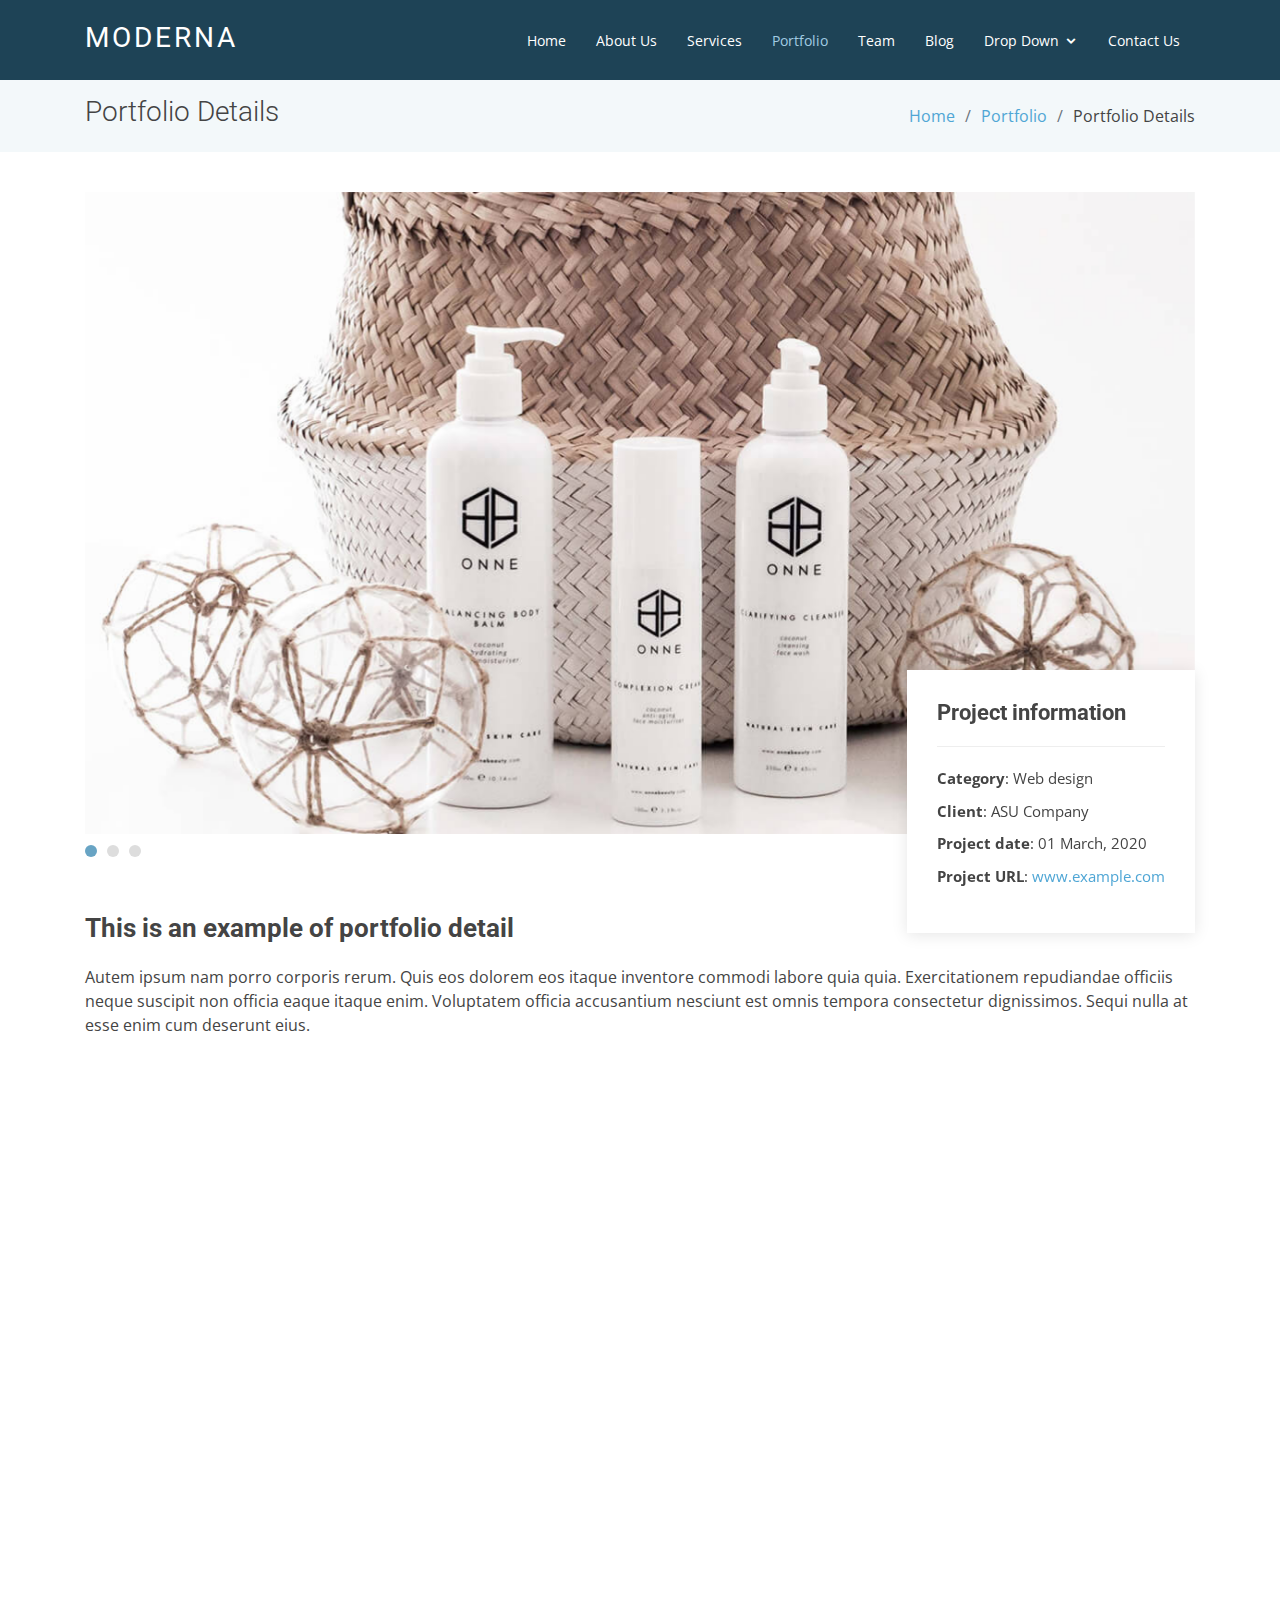
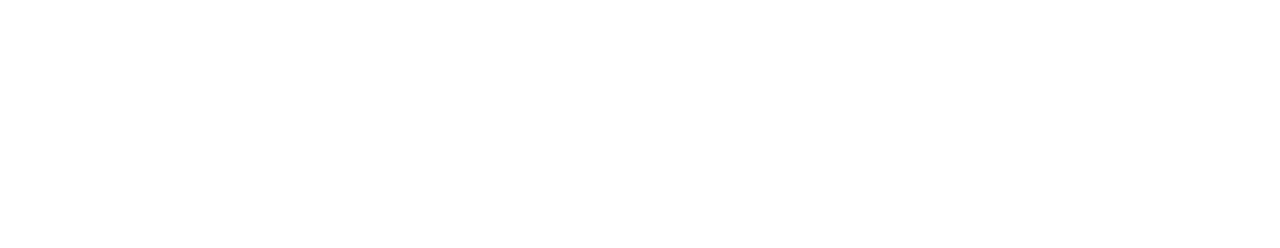
<file: portfolio-details.html>
<!DOCTYPE html>
<html lang="en">

<head>
  <meta charset="utf-8">
  <meta content="width=device-width, initial-scale=1.0" name="viewport">

  <title>Portfolio Details - Moderna Bootstrap Template</title>
  <meta content="" name="description">
  <meta content="" name="keywords">

  <!-- Favicons -->
  <link href="assets/img/favicon.png" rel="icon">
  <link href="assets/img/apple-touch-icon.png" rel="apple-touch-icon">

  <!-- Google Fonts -->
  <link href="https://fonts.googleapis.com/css?family=Open+Sans:300,300i,400,400i,600,600i,700,700i|Roboto:300,300i,400,400i,500,500i,700,700i&display=swap" rel="stylesheet">

  <!-- Vendor CSS Files -->
  <link href="assets/vendor/bootstrap/css/bootstrap.min.css" rel="stylesheet">
  <link href="assets/vendor/animate.css/animate.min.css" rel="stylesheet">
  <link href="assets/vendor/icofont/icofont.min.css" rel="stylesheet">
  <link href="assets/vendor/boxicons/css/boxicons.min.css" rel="stylesheet">
  <link href="assets/vendor/venobox/venobox.css" rel="stylesheet">
  <link href="assets/vendor/owl.carousel/assets/owl.carousel.min.css" rel="stylesheet">
  <link href="assets/vendor/aos/aos.css" rel="stylesheet">

  <!-- Template Main CSS File -->
  <link href="assets/css/style.css" rel="stylesheet">

  <!-- =======================================================
  * Template Name: Moderna - v2.2.0
  * Template URL: https://bootstrapmade.com/free-bootstrap-template-corporate-moderna/
  * Author: BootstrapMade.com
  * License: https://bootstrapmade.com/license/
  ======================================================== -->
</head>

<body>

  <!-- ======= Header ======= -->
  <header id="header" class="fixed-top ">
    <div class="container">

      <div class="logo float-left">
        <h1 class="text-light"><a href="index.html"><span>Moderna</span></a></h1>
        <!-- Uncomment below if you prefer to use an image logo -->
        <!-- <a href="index.html"><img src="assets/img/logo.png" alt="" class="img-fluid"></a>-->
      </div>

      <nav class="nav-menu float-right d-none d-lg-block">
        <ul>
          <li><a href="index.html">Home</a></li>
          <li><a href="about.html">About Us</a></li>
          <li><a href="services.html">Services</a></li>
          <li class="active"><a href="portfolio.html">Portfolio</a></li>
          <li><a href="team.html">Team</a></li>
          <li><a href="blog.html">Blog</a></li>
          <li class="drop-down"><a href="">Drop Down</a>
            <ul>
              <li><a href="#">Drop Down 1</a></li>
              <li class="drop-down"><a href="#">Drop Down 2</a>
                <ul>
                  <li><a href="#">Deep Drop Down 1</a></li>
                  <li><a href="#">Deep Drop Down 2</a></li>
                  <li><a href="#">Deep Drop Down 3</a></li>
                  <li><a href="#">Deep Drop Down 4</a></li>
                  <li><a href="#">Deep Drop Down 5</a></li>
                </ul>
              </li>
              <li><a href="#">Drop Down 3</a></li>
              <li><a href="#">Drop Down 4</a></li>
              <li><a href="#">Drop Down 5</a></li>
            </ul>
          </li>
          <li><a href="contact.html">Contact Us</a></li>
        </ul>
      </nav><!-- .nav-menu -->

    </div>
  </header><!-- End Header -->

  <main id="main">

    <!-- ======= Our Portfolio Section ======= -->
    <section class="breadcrumbs">
      <div class="container">

        <div class="d-flex justify-content-between align-items-center">
          <h2>Portfolio Details</h2>
          <ol>
            <li><a href="index.html">Home</a></li>
            <li><a href="portfolio.html">Portfolio</a></li>
            <li>Portfolio Details</li>
          </ol>
        </div>

      </div>
    </section><!-- End Our Portfolio Section -->

    <!-- ======= Portfolio Details Section ======= -->
    <section class="portfolio-details">
      <div class="container">

        <div class="portfolio-details-container">

          <div class="owl-carousel portfolio-details-carousel">
            <img src="assets/img/portfolio/portfolio-details-1.jpg" class="img-fluid" alt="">
            <img src="assets/img/portfolio/portfolio-details-2.jpg" class="img-fluid" alt="">
            <img src="assets/img/portfolio/portfolio-details-3.jpg" class="img-fluid" alt="">
          </div>

          <div class="portfolio-info">
            <h3>Project information</h3>
            <ul>
              <li><strong>Category</strong>: Web design</li>
              <li><strong>Client</strong>: ASU Company</li>
              <li><strong>Project date</strong>: 01 March, 2020</li>
              <li><strong>Project URL</strong>: <a href="#">www.example.com</a></li>
            </ul>
          </div>

        </div>

        <div class="portfolio-description">
          <h2>This is an example of portfolio detail</h2>
          <p>
            Autem ipsum nam porro corporis rerum. Quis eos dolorem eos itaque inventore commodi labore quia quia. Exercitationem repudiandae officiis neque suscipit non officia eaque itaque enim. Voluptatem officia accusantium nesciunt est omnis tempora consectetur dignissimos. Sequi nulla at esse enim cum deserunt eius.
          </p>
        </div>
      </div>
    </section><!-- End Portfolio Details Section -->

  </main><!-- End #main -->

  <!-- ======= Footer ======= -->
  <footer id="footer" data-aos="fade-up" data-aos-easing="ease-in-out" data-aos-duration="500">

    <div class="footer-newsletter">
      <div class="container">
        <div class="row">
          <div class="col-lg-6">
            <h4>Our Newsletter</h4>
            <p>Tamen quem nulla quae legam multos aute sint culpa legam noster magna</p>
          </div>
          <div class="col-lg-6">
            <form action="" method="post">
              <input type="email" name="email"><input type="submit" value="Subscribe">
            </form>
          </div>
        </div>
      </div>
    </div>

    <div class="footer-top">
      <div class="container">
        <div class="row">

          <div class="col-lg-3 col-md-6 footer-links">
            <h4>Useful Links</h4>
            <ul>
              <li><i class="bx bx-chevron-right"></i> <a href="#">Home</a></li>
              <li><i class="bx bx-chevron-right"></i> <a href="#">About us</a></li>
              <li><i class="bx bx-chevron-right"></i> <a href="#">Services</a></li>
              <li><i class="bx bx-chevron-right"></i> <a href="#">Terms of service</a></li>
              <li><i class="bx bx-chevron-right"></i> <a href="#">Privacy policy</a></li>
            </ul>
          </div>

          <div class="col-lg-3 col-md-6 footer-links">
            <h4>Our Services</h4>
            <ul>
              <li><i class="bx bx-chevron-right"></i> <a href="#">Web Design</a></li>
              <li><i class="bx bx-chevron-right"></i> <a href="#">Web Development</a></li>
              <li><i class="bx bx-chevron-right"></i> <a href="#">Product Management</a></li>
              <li><i class="bx bx-chevron-right"></i> <a href="#">Marketing</a></li>
              <li><i class="bx bx-chevron-right"></i> <a href="#">Graphic Design</a></li>
            </ul>
          </div>

          <div class="col-lg-3 col-md-6 footer-contact">
            <h4>Contact Us</h4>
            <p>
              A108 Adam Street <br>
              New York, NY 535022<br>
              United States <br><br>
              <strong>Phone:</strong> +1 5589 55488 55<br>
              <strong>Email:</strong> info@example.com<br>
            </p>

          </div>

          <div class="col-lg-3 col-md-6 footer-info">
            <h3>About Moderna</h3>
            <p>Cras fermentum odio eu feugiat lide par naso tierra. Justo eget nada terra videa magna derita valies darta donna mare fermentum iaculis eu non diam phasellus.</p>
            <div class="social-links mt-3">
              <a href="#" class="twitter"><i class="bx bxl-twitter"></i></a>
              <a href="#" class="facebook"><i class="bx bxl-facebook"></i></a>
              <a href="#" class="instagram"><i class="bx bxl-instagram"></i></a>
              <a href="#" class="linkedin"><i class="bx bxl-linkedin"></i></a>
            </div>
          </div>

        </div>
      </div>
    </div>

    <div class="container">
      <div class="copyright">
        &copy; Copyright <strong><span>Moderna</span></strong>. All Rights Reserved
      </div>
      <div class="credits">
        <!-- All the links in the footer should remain intact. -->
        <!-- You can delete the links only if you purchased the pro version. -->
        <!-- Licensing information: https://bootstrapmade.com/license/ -->
        <!-- Purchase the pro version with working PHP/AJAX contact form: https://bootstrapmade.com/free-bootstrap-template-corporate-moderna/ -->
        Designed by <a href="https://bootstrapmade.com/">BootstrapMade</a>
      </div>
    </div>
  </footer><!-- End Footer -->

  <a href="#" class="back-to-top"><i class="icofont-simple-up"></i></a>

  <!-- Vendor JS Files -->
  <script src="assets/vendor/jquery/jquery.min.js"></script>
  <script src="assets/vendor/bootstrap/js/bootstrap.bundle.min.js"></script>
  <script src="assets/vendor/jquery.easing/jquery.easing.min.js"></script>
  <script src="assets/vendor/php-email-form/validate.js"></script>
  <script src="assets/vendor/venobox/venobox.min.js"></script>
  <script src="assets/vendor/waypoints/jquery.waypoints.min.js"></script>
  <script src="assets/vendor/counterup/counterup.min.js"></script>
  <script src="assets/vendor/owl.carousel/owl.carousel.min.js"></script>
  <script src="assets/vendor/isotope-layout/isotope.pkgd.min.js"></script>
  <script src="assets/vendor/aos/aos.js"></script>

  <!-- Template Main JS File -->
  <script src="assets/js/main.js"></script>

</body>

</html>
</file>
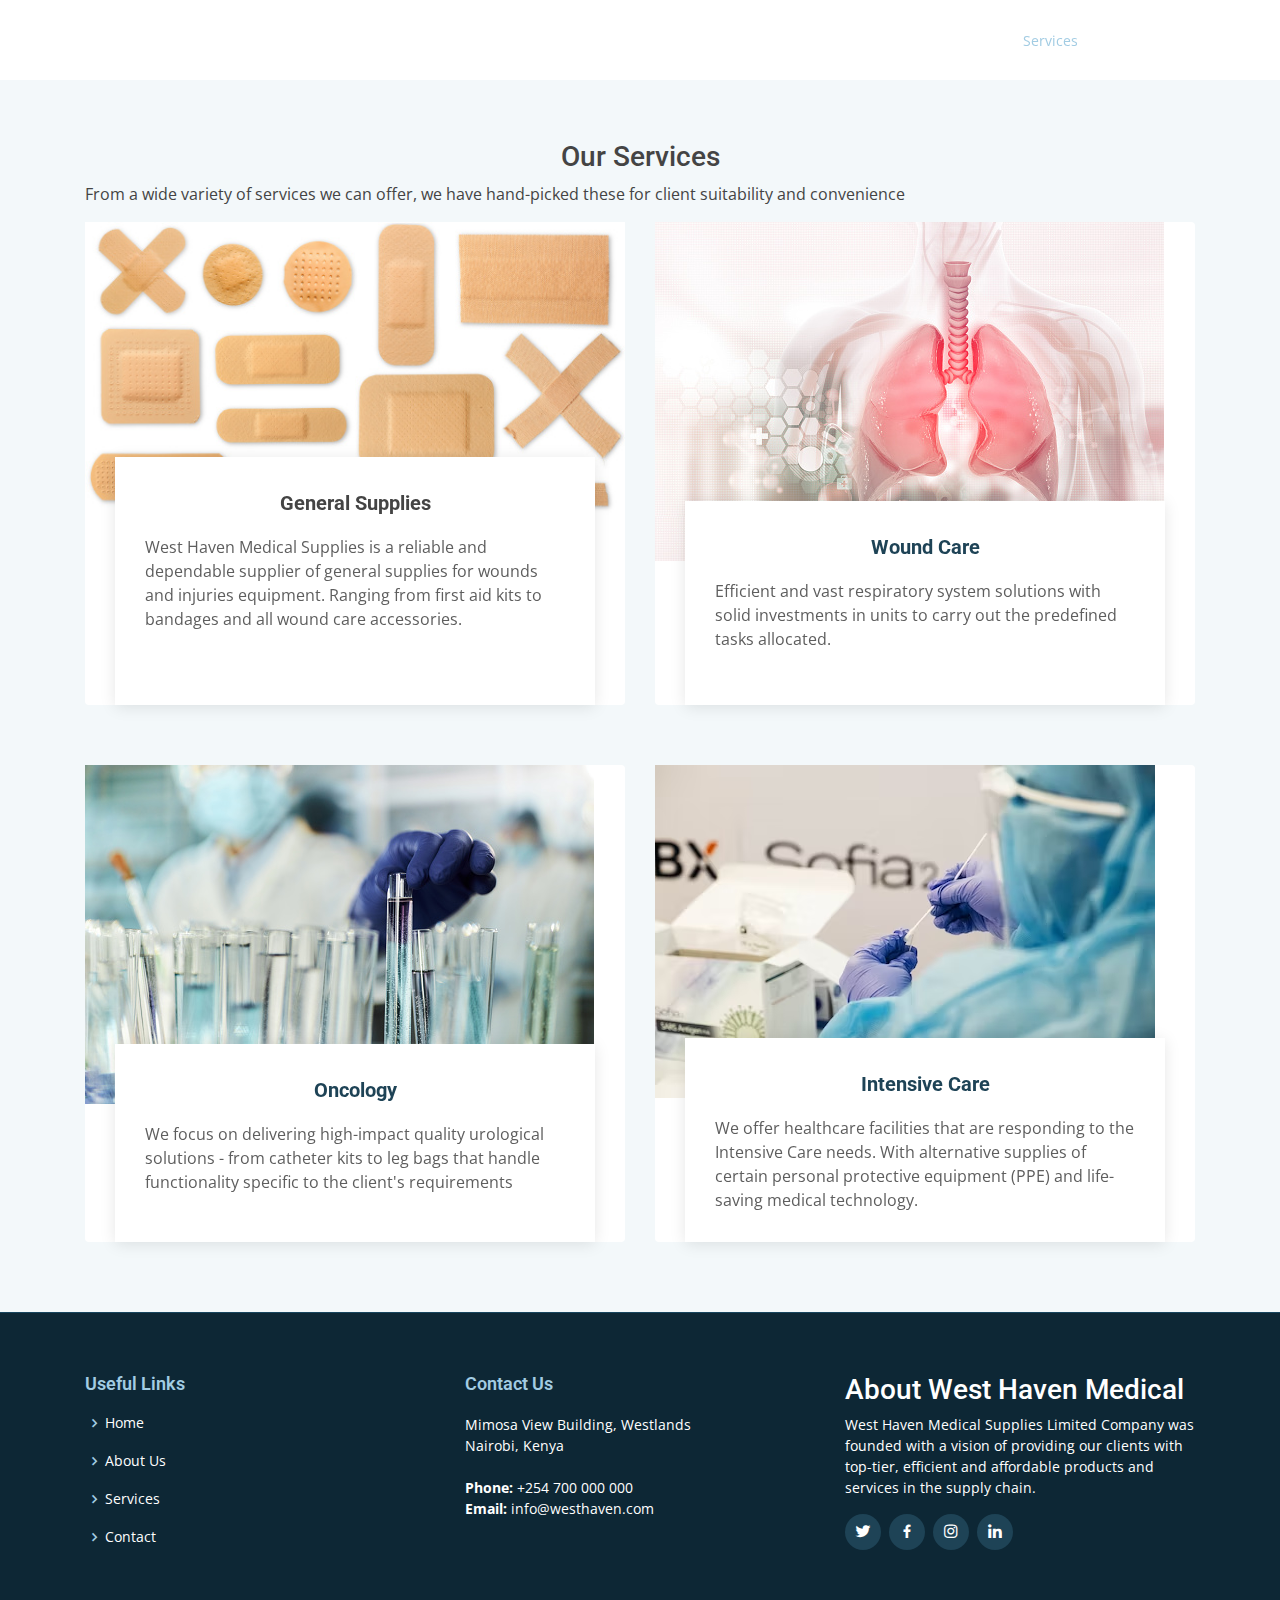
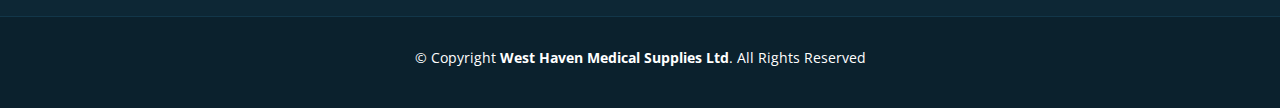
<file: services.html>
<!DOCTYPE html>
<html lang="en">

<head>
    <meta charset="utf-8">
    <meta content="width=device-width, initial-scale=1.0" name="viewport">

    <title>West Haven Medical | Our Services</title>
    <meta content="" name="description">
    <meta content="" name="keywords">

    <!-- Favicons -->
    <link href="assets/img/index/company.avif" rel="icon">

    <!-- Google Fonts -->
    <link href="https://fonts.googleapis.com/css?family=Open+Sans:300,300i,400,400i,600,600i,700,700i|Roboto:300,300i,400,400i,500,500i,700,700i&display=swap"
          rel="stylesheet">

    <!-- Vendor CSS Files -->
    <link href="assets/vendor/bootstrap/css/bootstrap.min.css" rel="stylesheet">
    <link href="assets/vendor/animate.css/animate.min.css" rel="stylesheet">
    <link href="assets/vendor/icofont/icofont.min.css" rel="stylesheet">
    <link href="assets/vendor/boxicons/css/boxicons.min.css" rel="stylesheet">
    <link href="assets/vendor/venobox/venobox.css" rel="stylesheet">
    <link href="assets/vendor/owl.carousel/assets/owl.carousel.min.css" rel="stylesheet">
    <link href="assets/vendor/aos/aos.css" rel="stylesheet">

    <!-- Template Main CSS File -->
    <link href="assets/css/style.css" rel="stylesheet">

    <!--lazy loading  js-->
    <script src="assets/js/lazysizes.min.js" async=""></script>
</head>

<body>

<!-- ======= Header ======= -->
<header id="header" class="fixed-top header-transparent">
    <div class="container">

        <div class="logo float-left">
            <h1 class="text-light"><a href="index.html"><span>West Haven Medical </span></a></h1>
            <!-- Uncomment below if you prefer to use an image logo -->
            <!-- <a href="index.html"><img data-src="assets/img/logo.png" alt="" class="lazyload img-fluid"></a>-->
        </div>

        <nav class="nav-menu float-right d-none d-lg-block">
            <ul>
                <li><a href="index.html">Home</a></li>
                <li><a href="about.html">About Us</a></li>
                <li class="active"><a href="#">Services</a></li>
                <li><a href="contact.html">Contact Us</a></li>
            </ul>
        </nav>
        <!-- .nav-menu -->

    </div>
</header><!-- End Header -->

<main id="main">
    <!-- ======= Service Details Section ======= -->
    <section class="service-details section-bg">
        <div class="container">
          <h3 class="text-center mb-2">Our Services</h3>
          <p>From a wide variety of services we can offer,
            we have hand-picked these for client suitability and convenience
          </p>
            <div class="row">
                <div class="col-md-6 d-flex align-items-stretch" data-aos="fade-up">
                    <div class="card">
                        <div class="card-img">
                            <img data-src="assets/img/services/wound-care.png" class="lazyload" alt="...">
                        </div>
                        <div class="card-body" id="interior">
                            <h5 class="card-title">General Supplies</h5>
                            <p class="card-text">
                              West Haven Medical Supplies is a reliable and dependable supplier of general supplies
                              for wounds and injuries equipment.
                              Ranging from first aid kits to bandages and all wound care accessories.
                            </p>
                        </div>
                    </div>
                </div>
                <div class="col-md-6 d-flex align-items-stretch" data-aos="fade-up">
                    <div class="card">
                        <div class="card-img">
                            <img data-src="assets/img/services/respiratory.png" class="lazyload" alt="...">
                        </div>
                        <div class="card-body">
                            <h5 class="card-title"><a href="#">Wound Care</a></h5>
                            <p class="card-text">
                              Efficient and vast respiratory system solutions with solid investments
                              in units to carry out the predefined tasks allocated.
                              <br>
                              <br>
                            </p>
                        </div>
                    </div>
                </div>
                <div class="col-md-6 d-flex align-items-stretch" data-aos="fade-up">
                    <div class="card">
                        <div class="card-img">
                            <img data-src="assets/img/services/urological.png" class="lazyload" alt="...">
                        </div>
                        <div class="card-body">
                            <h5 class="card-title"><a href="#">Oncology</a></h5>
                            <p class="card-text">We focus on delivering high-impact quality urological solutions
                              - from catheter kits to leg bags that handle functionality specific to
                              the client's requirements
                            </p>
                        </div>
                    </div>
                </div>
                <div class="col-md-6 d-flex align-items-stretch" data-aos="fade-up">
                    <div class="card">
                        <div class="card-img">
                            <img data-src="assets/img/services/covid-19.png" class="lazyload" alt="...">
                        </div>
                        <div class="card-body">
                            <h5 class="card-title"><a href="#">Intensive Care </a></h5>
                            <p class="card-text">
                              We offer healthcare facilities that are responding to the Intensive Care needs.
                              With alternative supplies of certain personal protective equipment (PPE) and
                              life-saving medical technology.
                            </p>
                        </div>
                    </div>
                </div>
            </div>

        </div>
    </section>
  <!-- End Service Details Section -->

    <!-- ======= Pricing Section ======= -->
    <!--  <section class="pricing" data-aos="fade-up">
       <div class="container">

         <div class="section-title">
           <h2>Pricing</h2>
           <p>Magnam dolores commodi suscipit. Necessitatibus eius consequatur ex aliquid fuga eum quidem. Sit sint consectetur velit. Quisquam quos quisquam cupiditate. Et nemo qui impedit suscipit alias ea. Quia fugiat sit in iste officiis commodi quidem hic quas.</p>
         </div>

         <div class="row no-gutters">

           <div class="col-lg-4 box">
             <h3>Free</h3>
             <h4>$0<span>per month</span></h4>
             <ul>
               <li><i class="bx bx-check"></i> Quam adipiscing vitae proin</li>
               <li><i class="bx bx-check"></i> Nec feugiat nisl pretium</li>
               <li><i class="bx bx-check"></i> Nulla at volutpat diam uteera</li>
               <li class="na"><i class="bx bx-x"></i> <span>Pharetra massa massa ultricies</span></li>
               <li class="na"><i class="bx bx-x"></i> <span>Massa ultricies mi quis hendrerit</span></li>
             </ul>
             <a href="#" class="get-started-btn">Get Started</a>
           </div>

           <div class="col-lg-4 box featured">
             <h3>Business</h3>
             <h4>$29<span>per month</span></h4>
             <ul>
               <li><i class="bx bx-check"></i> Quam adipiscing vitae proin</li>
               <li><i class="bx bx-check"></i> Nec feugiat nisl pretium</li>
               <li><i class="bx bx-check"></i> Nulla at volutpat diam uteera</li>
               <li><i class="bx bx-check"></i> Pharetra massa massa ultricies</li>
               <li><i class="bx bx-check"></i> Massa ultricies mi quis hendrerit</li>
             </ul>
             <a href="#" class="get-started-btn">Get Started</a>
           </div>

           <div class="col-lg-4 box">
             <h3>Developer</h3>
             <h4>$49<span>per month</span></h4>
             <ul>
               <li><i class="bx bx-check"></i> Quam adipiscing vitae proin</li>
               <li><i class="bx bx-check"></i> Nec feugiat nisl pretium</li>
               <li><i class="bx bx-check"></i> Nulla at volutpat diam uteera</li>
               <li><i class="bx bx-check"></i> Pharetra massa massa ultricies</li>
               <li><i class="bx bx-check"></i> Massa ultricies mi quis hendrerit</li>
             </ul>
             <a href="#" class="get-started-btn">Get Started</a>
           </div>

         </div>

       </div>
     </section> -->
  <!-- End Pricing Section -->

</main><!-- End #main -->

<!-- ======= Footer ======= -->
<footer id="footer" data-aos="fade-up" data-aos-easing="ease-in-out" data-aos-duration="500">
    <div class="footer-top">
        <div class="container">
            <div class="row">
                <div class="col-lg-4 col-md-4 col-sm-12 footer-links">
                    <h4>Useful Links</h4>
                    <ul>
                        <li><i class="bx bx-chevron-right"></i> <a href="index.html">Home</a></li>
                        <li><i class="bx bx-chevron-right"></i> <a href="about.html">About Us</a></li>
                        <li><i class="bx bx-chevron-right"></i> <a href="#">Services</a></li>
                        <li><i class="bx bx-chevron-right"></i> <a href="contact.html">Contact</a></li>
                    </ul>
                </div>
                <!--                <div class="col-lg-3 col-md-6 footer-links">-->
                <!--                    <h4>Our Services</h4>-->
                <!--                    <ul>-->
                <!--                        <li><i class="bx bx-chevron-right"></i> <a href="services.html">General Supplies</a></li>-->
                <!--                        <li><i class="bx bx-chevron-right"></i> <a href="services.html">Respiratory</a></li>-->
                <!--                        <li><i class="bx bx-chevron-right"></i> <a href="services.html">Urological</a></li>-->
                <!--                        <li><i class="bx bx-chevron-right"></i> <a href="services.html">Covid-19</a></li>-->
                <!--                    </ul>-->
                <!--                </div>-->

                <div class="col-lg-4 col-md-4 col-sm-12 footer-links">
                    <h4>Contact Us</h4>
                    <p>
                        Mimosa View Building, Westlands<br>
                        Nairobi, Kenya<br><br>
                        <strong>Phone:</strong> +254 700 000 000<br>
                        <strong>Email:</strong> info@westhaven.com<br>
                    </p>

                </div>

                <div class="col-lg-4 col-md-4 col-sm-12 footer-links">
                    <h3>About West Haven Medical </h3>
                    <p>West Haven Medical Supplies Limited Company was founded with a vision of providing our clients
                        with top-tier, efficient and affordable products and services in the supply chain.</p>
                    <div class="social-links mt-3">
                        <a href="#" class="twitter"><i class="bx bxl-twitter"></i></a>
                        <a href="#" class="facebook"><i class="bx bxl-facebook"></i></a>
                        <a href="#" class="instagram"><i class="bx bxl-instagram"></i></a>
                        <a href="#" class="linkedin"><i class="bx bxl-linkedin"></i></a>
                    </div>
                </div>

            </div>
        </div>
    </div>

    <div class="container">
        <div class="copyright">
            &copy; Copyright <strong><span>West Haven Medical Supplies Ltd</span></strong>. All Rights Reserved
        </div>
        <div class="credits"></div>
    </div>
</footer>
<!-- End Footer -->

<a href="#" class="back-to-top"><i class="icofont-simple-up"></i></a>

<!-- Vendor JS Files -->
<script src="assets/vendor/jquery/jquery.min.js"></script>
<script src="assets/vendor/bootstrap/js/bootstrap.bundle.min.js"></script>
<script src="assets/vendor/jquery.easing/jquery.easing.min.js"></script>
<script src="assets/vendor/php-email-form/validate.js"></script>
<script src="assets/vendor/venobox/venobox.min.js"></script>
<script src="assets/vendor/waypoints/jquery.waypoints.min.js"></script>
<script src="assets/vendor/counterup/counterup.min.js"></script>
<script src="assets/vendor/owl.carousel/owl.carousel.min.js"></script>
<script src="assets/vendor/isotope-layout/isotope.pkgd.min.js"></script>
<script src="assets/vendor/aos/aos.js"></script>

<!-- Template Main JS File -->
<script src="assets/js/main.js"></script>

</body>
</html>
</file>
<file: assets/vendor/venobox/venobox.css>
/* ------ venobox.css --------*/
.vbox-overlay *, .vbox-overlay *:before, .vbox-overlay *:after{
    -webkit-backface-visibility: hidden;
    -webkit-box-sizing:border-box;
    -moz-box-sizing:border-box;
    box-sizing:border-box;
}
.vbox-overlay * { 
    -webkit-backface-visibility: visible;
    backface-visibility: visible;
}
.vbox-overlay{
    display: -webkit-flex;
    display: flex;
    -webkit-flex-direction: column;
    flex-direction: column;
    -webkit-justify-content: center;
    justify-content: center;
    -webkit-align-items: center;
    align-items: center;
    position: fixed;
    left: 0;
    top: 0;
    bottom: 0;
    right: 0;
    z-index: 999999;
}

/* ----- navigation ----- */
.vbox-title{
    width: 100%;
    height: 40px;
    float: left;
    text-align: center;
    line-height: 28px;
    font-size: 12px;
    padding: 6px 50px;
    overflow: hidden;
    position: fixed;
    display: none;
    left: 0;
    z-index: 89;
}
.vbox-close{
    cursor: pointer;
    position: fixed;
    top: -1px;
    right: 0;
    width: 50px;
    height: 40px;
    padding: 6px;
    display: block;
    background-position:10px center;
    overflow: hidden;
    font-size: 24px;
    line-height: 1;
    text-align: center;
    z-index: 99;
}
.vbox-left{
    cursor: pointer;
    position: fixed;
    left: 0;
    height: 40px;
    overflow: hidden;
    line-height: 28px;
    font-size: 12px;
    z-index: 99;
    display: flex;
    align-items:center;
}
.vbox-num{
    display: inline-block;
    margin: 6px 0 6px 15px;
}
/* ----- Social share ----- */
.vbox-share{
    line-height: 28px;
    font-size: 12px;
    overflow: hidden;
    position: fixed;
    left: 0;
    z-index: 98;
    display: flex;
    align-items:center;
    justify-content: center;
    width: 100%;
    text-align: center;
}
.vbox-share svg{
    max-height: 28px;
    width: 28px;
    z-index: 10;
    margin-left: 12px;
    margin-top: 6px;
    margin-bottom: 6px;
    vertical-align: middle;
}


/* ----- navigation ARROWS ----- */
.vbox-next, .vbox-prev{
    position: fixed;
    top: 50%;
    margin-top: -15px;
    overflow: hidden;
    cursor: pointer;
    display: block;
    width: 45px;
    height: 45px;
    z-index: 99;
}
.vbox-next span, .vbox-prev span{
    position: relative;
    width: 20px;
    height: 20px;
    border: 2px solid transparent;
    border-top-color: #B6B6B6;
    border-right-color: #B6B6B6;
    text-indent: -100px;
    position: absolute;
    top: 8px;
    display: block;
}
.vbox-prev{
    left: 15px;
}
.vbox-next{
    right: 15px;
}
.vbox-prev span{
    left: 10px;
    -ms-transform: rotate(-135deg);
    -webkit-transform: rotate(-135deg);
    transform: rotate(-135deg);
}
.vbox-next span{
    -ms-transform: rotate(45deg);
    -webkit-transform: rotate(45deg);
    transform: rotate(45deg);
    right: 10px;
}
/* ------- inline window ------ */
.vbox-inline{
    width: 420px;
    height: 315px;
    height: 70vh;
    padding: 10px;
    background: #fff;
    margin: 0 auto;
    overflow: auto;
    text-align: left;
}
/* ------- Video & iFrames window ------ */
.venoframe{
    max-width: 100%;
    width: 100%;
    border: none;
    width: 100%;
    height: 260px;
    height: 70vh;
}
.venoframe.vbvid{
    height: 260px;
}
@media (min-width: 768px) {
    .venoframe, .vbox-inline{
        width: 90%;
        height: 360px;
        height: 70vh;
    }
    .venoframe.vbvid{
        width: 640px;
        height: 360px;
    }
}
@media (min-width: 992px) {
    .venoframe, .vbox-inline{
        max-width: 1200px;
        width: 80%;
        height: 540px;
        height: 70vh;
    }
    .venoframe.vbvid{
        width: 960px;
        height: 540px;
    }
}
/* 
Please do NOT edit this part! 
or at least read this note: http://i.imgur.com/7C0ws9e.gif
*/
.vbox-open{
    overflow: hidden;
}
.vbox-container{
    position: absolute;
    left: 0;
    right: 0;
    top: 0;
    bottom: 0;
    overflow-x: hidden;
    overflow-y: scroll;
    overflow-scrolling: touch;
    -webkit-overflow-scrolling: touch;
    z-index: 20;
    max-height: 100%;

}

.vbox-content{
    text-align: center;
    float: left;
    width: 100%;
    position: relative;
    overflow: hidden;
    padding: 20px 4%;
}
.vbox-container img{
    max-width: 100%;
    height: auto;
}
.vbox-figlio{
    box-shadow: 0 0 12px rgba(0,0,0,0.19), 0 6px 6px rgba(0,0,0,0.23);
    max-width: 100%;
    text-align: initial;
}
img.vbox-figlio{
    -webkit-user-select: none;
-khtml-user-select: none;
-moz-user-select: none;
-o-user-select: none;
user-select: none;
}
.vbox-content.swipe-left{
    margin-left: -200px !important;
}
.vbox-content.swipe-right{
    margin-left: 200px !important;
}
.vbox-animated{
    webkit-transition: margin 300ms ease-out;
    transition: margin 300ms ease-out;
}

/* ---------- preloader ----------
 * SPINKIT 
 * http://tobiasahlin.com/spinkit/
-------------------------------- */
.sk-double-bounce,.sk-rotating-plane{width:40px;height:40px;margin:40px auto}.sk-rotating-plane{background-color:#333;-webkit-animation:sk-rotatePlane 1.2s infinite ease-in-out;animation:sk-rotatePlane 1.2s infinite ease-in-out}@-webkit-keyframes sk-rotatePlane{0%{-webkit-transform:perspective(120px) rotateX(0) rotateY(0);transform:perspective(120px) rotateX(0) rotateY(0)}50%{-webkit-transform:perspective(120px) rotateX(-180.1deg) rotateY(0);transform:perspective(120px) rotateX(-180.1deg) rotateY(0)}100%{-webkit-transform:perspective(120px) rotateX(-180deg) rotateY(-179.9deg);transform:perspective(120px) rotateX(-180deg) rotateY(-179.9deg)}}@keyframes sk-rotatePlane{0%{-webkit-transform:perspective(120px) rotateX(0) rotateY(0);transform:perspective(120px) rotateX(0) rotateY(0)}50%{-webkit-transform:perspective(120px) rotateX(-180.1deg) rotateY(0);transform:perspective(120px) rotateX(-180.1deg) rotateY(0)}100%{-webkit-transform:perspective(120px) rotateX(-180deg) rotateY(-179.9deg);transform:perspective(120px) rotateX(-180deg) rotateY(-179.9deg)}}.sk-double-bounce{position:relative}.sk-double-bounce .sk-child{width:100%;height:100%;border-radius:50%;background-color:#333;opacity:.6;position:absolute;top:0;left:0;-webkit-animation:sk-doubleBounce 2s infinite ease-in-out;animation:sk-doubleBounce 2s infinite ease-in-out}.sk-chasing-dots .sk-child,.sk-spinner-pulse,.sk-three-bounce .sk-child{background-color:#333;border-radius:100%}.sk-double-bounce .sk-double-bounce2{-webkit-animation-delay:-1s;animation-delay:-1s}@-webkit-keyframes sk-doubleBounce{0%,100%{-webkit-transform:scale(0);transform:scale(0)}50%{-webkit-transform:scale(1);transform:scale(1)}}@keyframes sk-doubleBounce{0%,100%{-webkit-transform:scale(0);transform:scale(0)}50%{-webkit-transform:scale(1);transform:scale(1)}}.sk-wave{margin:40px auto;width:50px;height:40px;text-align:center;font-size:10px}.sk-wave .sk-rect{background-color:#333;height:100%;width:6px;display:inline-block;-webkit-animation:sk-waveStretchDelay 1.2s infinite ease-in-out;animation:sk-waveStretchDelay 1.2s infinite ease-in-out}.sk-wave .sk-rect1{-webkit-animation-delay:-1.2s;animation-delay:-1.2s}.sk-wave .sk-rect2{-webkit-animation-delay:-1.1s;animation-delay:-1.1s}.sk-wave .sk-rect3{-webkit-animation-delay:-1s;animation-delay:-1s}.sk-wave .sk-rect4{-webkit-animation-delay:-.9s;animation-delay:-.9s}.sk-wave .sk-rect5{-webkit-animation-delay:-.8s;animation-delay:-.8s}@-webkit-keyframes sk-waveStretchDelay{0%,100%,40%{-webkit-transform:scaleY(.4);transform:scaleY(.4)}20%{-webkit-transform:scaleY(1);transform:scaleY(1)}}@keyframes sk-waveStretchDelay{0%,100%,40%{-webkit-transform:scaleY(.4);transform:scaleY(.4)}20%{-webkit-transform:scaleY(1);transform:scaleY(1)}}.sk-wandering-cubes{margin:40px auto;width:40px;height:40px;position:relative}.sk-wandering-cubes .sk-cube{background-color:#333;width:10px;height:10px;position:absolute;top:0;left:0;-webkit-animation:sk-wanderingCube 1.8s ease-in-out -1.8s infinite both;animation:sk-wanderingCube 1.8s ease-in-out -1.8s infinite both}.sk-chasing-dots,.sk-spinner-pulse{width:40px;height:40px;margin:40px auto}.sk-wandering-cubes .sk-cube2{-webkit-animation-delay:-.9s;animation-delay:-.9s}@-webkit-keyframes sk-wanderingCube{0%{-webkit-transform:rotate(0);transform:rotate(0)}25%{-webkit-transform:translateX(30px) rotate(-90deg) scale(.5);transform:translateX(30px) rotate(-90deg) scale(.5)}50%{-webkit-transform:translateX(30px) translateY(30px) rotate(-179deg);transform:translateX(30px) translateY(30px) rotate(-179deg)}50.1%{-webkit-transform:translateX(30px) translateY(30px) rotate(-180deg);transform:translateX(30px) translateY(30px) rotate(-180deg)}75%{-webkit-transform:translateX(0) translateY(30px) rotate(-270deg) scale(.5);transform:translateX(0) translateY(30px) rotate(-270deg) scale(.5)}100%{-webkit-transform:rotate(-360deg);transform:rotate(-360deg)}}@keyframes sk-wanderingCube{0%{-webkit-transform:rotate(0);transform:rotate(0)}25%{-webkit-transform:translateX(30px) rotate(-90deg) scale(.5);transform:translateX(30px) rotate(-90deg) scale(.5)}50%{-webkit-transform:translateX(30px) translateY(30px) rotate(-179deg);transform:translateX(30px) translateY(30px) rotate(-179deg)}50.1%{-webkit-transform:translateX(30px) translateY(30px) rotate(-180deg);transform:translateX(30px) translateY(30px) rotate(-180deg)}75%{-webkit-transform:translateX(0) translateY(30px) rotate(-270deg) scale(.5);transform:translateX(0) translateY(30px) rotate(-270deg) scale(.5)}100%{-webkit-transform:rotate(-360deg);transform:rotate(-360deg)}}.sk-spinner-pulse{-webkit-animation:sk-pulseScaleOut 1s infinite ease-in-out;animation:sk-pulseScaleOut 1s infinite ease-in-out}@-webkit-keyframes sk-pulseScaleOut{0%{-webkit-transform:scale(0);transform:scale(0)}100%{-webkit-transform:scale(1);transform:scale(1);opacity:0}}@keyframes sk-pulseScaleOut{0%{-webkit-transform:scale(0);transform:scale(0)}100%{-webkit-transform:scale(1);transform:scale(1);opacity:0}}.sk-chasing-dots{position:relative;text-align:center;-webkit-animation:sk-chasingDotsRotate 2s infinite linear;animation:sk-chasingDotsRotate 2s infinite linear}.sk-chasing-dots .sk-child{width:60%;height:60%;display:inline-block;position:absolute;top:0;-webkit-animation:sk-chasingDotsBounce 2s infinite ease-in-out;animation:sk-chasingDotsBounce 2s infinite ease-in-out}.sk-chasing-dots .sk-dot2{top:auto;bottom:0;-webkit-animation-delay:-1s;animation-delay:-1s}@-webkit-keyframes sk-chasingDotsRotate{100%{-webkit-transform:rotate(360deg);transform:rotate(360deg)}}@keyframes sk-chasingDotsRotate{100%{-webkit-transform:rotate(360deg);transform:rotate(360deg)}}@-webkit-keyframes sk-chasingDotsBounce{0%,100%{-webkit-transform:scale(0);transform:scale(0)}50%{-webkit-transform:scale(1);transform:scale(1)}}@keyframes sk-chasingDotsBounce{0%,100%{-webkit-transform:scale(0);transform:scale(0)}50%{-webkit-transform:scale(1);transform:scale(1)}}.sk-three-bounce{margin:40px auto;width:80px;text-align:center}.sk-three-bounce .sk-child{width:20px;height:20px;display:inline-block;-webkit-animation:sk-three-bounce 1.4s ease-in-out 0s infinite both;animation:sk-three-bounce 1.4s ease-in-out 0s infinite both}.sk-circle .sk-child:before,.sk-fading-circle .sk-circle:before{display:block;border-radius:100%;content:'';background-color:#333}.sk-three-bounce .sk-bounce1{-webkit-animation-delay:-.32s;animation-delay:-.32s}.sk-three-bounce .sk-bounce2{-webkit-animation-delay:-.16s;animation-delay:-.16s}@-webkit-keyframes sk-three-bounce{0%,100%,80%{-webkit-transform:scale(0);transform:scale(0)}40%{-webkit-transform:scale(1);transform:scale(1)}}@keyframes sk-three-bounce{0%,100%,80%{-webkit-transform:scale(0);transform:scale(0)}40%{-webkit-transform:scale(1);transform:scale(1)}}.sk-circle{margin:40px auto;width:40px;height:40px;position:relative}.sk-circle .sk-child{width:100%;height:100%;position:absolute;left:0;top:0}.sk-circle .sk-child:before{margin:0 auto;width:15%;height:15%;-webkit-animation:sk-circleBounceDelay 1.2s infinite ease-in-out both;animation:sk-circleBounceDelay 1.2s infinite ease-in-out both}.sk-circle .sk-circle2{-webkit-transform:rotate(30deg);-ms-transform:rotate(30deg);transform:rotate(30deg)}.sk-circle .sk-circle3{-webkit-transform:rotate(60deg);-ms-transform:rotate(60deg);transform:rotate(60deg)}.sk-circle .sk-circle4{-webkit-transform:rotate(90deg);-ms-transform:rotate(90deg);transform:rotate(90deg)}.sk-circle .sk-circle5{-webkit-transform:rotate(120deg);-ms-transform:rotate(120deg);transform:rotate(120deg)}.sk-circle .sk-circle6{-webkit-transform:rotate(150deg);-ms-transform:rotate(150deg);transform:rotate(150deg)}.sk-circle .sk-circle7{-webkit-transform:rotate(180deg);-ms-transform:rotate(180deg);transform:rotate(180deg)}.sk-circle .sk-circle8{-webkit-transform:rotate(210deg);-ms-transform:rotate(210deg);transform:rotate(210deg)}.sk-circle .sk-circle9{-webkit-transform:rotate(240deg);-ms-transform:rotate(240deg);transform:rotate(240deg)}.sk-circle .sk-circle10{-webkit-transform:rotate(270deg);-ms-transform:rotate(270deg);transform:rotate(270deg)}.sk-circle .sk-circle11{-webkit-transform:rotate(300deg);-ms-transform:rotate(300deg);transform:rotate(300deg)}.sk-circle .sk-circle12{-webkit-transform:rotate(330deg);-ms-transform:rotate(330deg);transform:rotate(330deg)}.sk-circle .sk-circle2:before{-webkit-animation-delay:-1.1s;animation-delay:-1.1s}.sk-circle .sk-circle3:before{-webkit-animation-delay:-1s;animation-delay:-1s}.sk-circle .sk-circle4:before{-webkit-animation-delay:-.9s;animation-delay:-.9s}.sk-circle .sk-circle5:before{-webkit-animation-delay:-.8s;animation-delay:-.8s}.sk-circle .sk-circle6:before{-webkit-animation-delay:-.7s;animation-delay:-.7s}.sk-circle .sk-circle7:before{-webkit-animation-delay:-.6s;animation-delay:-.6s}.sk-circle .sk-circle8:before{-webkit-animation-delay:-.5s;animation-delay:-.5s}.sk-circle .sk-circle9:before{-webkit-animation-delay:-.4s;animation-delay:-.4s}.sk-circle .sk-circle10:before{-webkit-animation-delay:-.3s;animation-delay:-.3s}.sk-circle .sk-circle11:before{-webkit-animation-delay:-.2s;animation-delay:-.2s}.sk-circle .sk-circle12:before{-webkit-animation-delay:-.1s;animation-delay:-.1s}@-webkit-keyframes sk-circleBounceDelay{0%,100%,80%{-webkit-transform:scale(0);transform:scale(0)}40%{-webkit-transform:scale(1);transform:scale(1)}}@keyframes sk-circleBounceDelay{0%,100%,80%{-webkit-transform:scale(0);transform:scale(0)}40%{-webkit-transform:scale(1);transform:scale(1)}}.sk-cube-grid{width:40px;height:40px;margin:40px auto}.sk-cube-grid .sk-cube{width:33.33%;height:33.33%;background-color:#333;float:left;-webkit-animation:sk-cubeGridScaleDelay 1.3s infinite ease-in-out;animation:sk-cubeGridScaleDelay 1.3s infinite ease-in-out}.sk-cube-grid .sk-cube1{-webkit-animation-delay:.2s;animation-delay:.2s}.sk-cube-grid .sk-cube2{-webkit-animation-delay:.3s;animation-delay:.3s}.sk-cube-grid .sk-cube3{-webkit-animation-delay:.4s;animation-delay:.4s}.sk-cube-grid .sk-cube4{-webkit-animation-delay:.1s;animation-delay:.1s}.sk-cube-grid .sk-cube5{-webkit-animation-delay:.2s;animation-delay:.2s}.sk-cube-grid .sk-cube6{-webkit-animation-delay:.3s;animation-delay:.3s}.sk-cube-grid .sk-cube7{-webkit-animation-delay:0ms;animation-delay:0ms}.sk-cube-grid .sk-cube8{-webkit-animation-delay:.1s;animation-delay:.1s}.sk-cube-grid .sk-cube9{-webkit-animation-delay:.2s;animation-delay:.2s}@-webkit-keyframes sk-cubeGridScaleDelay{0%,100%,70%{-webkit-transform:scale3D(1,1,1);transform:scale3D(1,1,1)}35%{-webkit-transform:scale3D(0,0,1);transform:scale3D(0,0,1)}}@keyframes sk-cubeGridScaleDelay{0%,100%,70%{-webkit-transform:scale3D(1,1,1);transform:scale3D(1,1,1)}35%{-webkit-transform:scale3D(0,0,1);transform:scale3D(0,0,1)}}.sk-fading-circle{margin:40px auto;width:40px;height:40px;position:relative}.sk-fading-circle .sk-circle{width:100%;height:100%;position:absolute;left:0;top:0}.sk-fading-circle .sk-circle:before{margin:0 auto;width:15%;height:15%;-webkit-animation:sk-circleFadeDelay 1.2s infinite ease-in-out both;animation:sk-circleFadeDelay 1.2s infinite ease-in-out both}.sk-fading-circle .sk-circle2{-webkit-transform:rotate(30deg);-ms-transform:rotate(30deg);transform:rotate(30deg)}.sk-fading-circle .sk-circle3{-webkit-transform:rotate(60deg);-ms-transform:rotate(60deg);transform:rotate(60deg)}.sk-fading-circle .sk-circle4{-webkit-transform:rotate(90deg);-ms-transform:rotate(90deg);transform:rotate(90deg)}.sk-fading-circle .sk-circle5{-webkit-transform:rotate(120deg);-ms-transform:rotate(120deg);transform:rotate(120deg)}.sk-fading-circle .sk-circle6{-webkit-transform:rotate(150deg);-ms-transform:rotate(150deg);transform:rotate(150deg)}.sk-fading-circle .sk-circle7{-webkit-transform:rotate(180deg);-ms-transform:rotate(180deg);transform:rotate(180deg)}.sk-fading-circle .sk-circle8{-webkit-transform:rotate(210deg);-ms-transform:rotate(210deg);transform:rotate(210deg)}.sk-fading-circle .sk-circle9{-webkit-transform:rotate(240deg);-ms-transform:rotate(240deg);transform:rotate(240deg)}.sk-fading-circle .sk-circle10{-webkit-transform:rotate(270deg);-ms-transform:rotate(270deg);transform:rotate(270deg)}.sk-fading-circle .sk-circle11{-webkit-transform:rotate(300deg);-ms-transform:rotate(300deg);transform:rotate(300deg)}.sk-fading-circle .sk-circle12{-webkit-transform:rotate(330deg);-ms-transform:rotate(330deg);transform:rotate(330deg)}.sk-fading-circle .sk-circle2:before{-webkit-animation-delay:-1.1s;animation-delay:-1.1s}.sk-fading-circle .sk-circle3:before{-webkit-animation-delay:-1s;animation-delay:-1s}.sk-fading-circle .sk-circle4:before{-webkit-animation-delay:-.9s;animation-delay:-.9s}.sk-fading-circle .sk-circle5:before{-webkit-animation-delay:-.8s;animation-delay:-.8s}.sk-fading-circle .sk-circle6:before{-webkit-animation-delay:-.7s;animation-delay:-.7s}.sk-fading-circle .sk-circle7:before{-webkit-animation-delay:-.6s;animation-delay:-.6s}.sk-fading-circle .sk-circle8:before{-webkit-animation-delay:-.5s;animation-delay:-.5s}.sk-fading-circle .sk-circle9:before{-webkit-animation-delay:-.4s;animation-delay:-.4s}.sk-fading-circle .sk-circle10:before{-webkit-animation-delay:-.3s;animation-delay:-.3s}.sk-fading-circle .sk-circle11:before{-webkit-animation-delay:-.2s;animation-delay:-.2s}.sk-fading-circle .sk-circle12:before{-webkit-animation-delay:-.1s;animation-delay:-.1s}@-webkit-keyframes sk-circleFadeDelay{0%,100%,39%{opacity:0}40%{opacity:1}}@keyframes sk-circleFadeDelay{0%,100%,39%{opacity:0}40%{opacity:1}}.sk-folding-cube{margin:40px auto;width:40px;height:40px;position:relative;-webkit-transform:rotateZ(45deg);transform:rotateZ(45deg)}.sk-folding-cube .sk-cube{float:left;width:50%;height:50%;position:relative;-webkit-transform:scale(1.1);-ms-transform:scale(1.1);transform:scale(1.1)}.sk-folding-cube .sk-cube:before{content:'';position:absolute;top:0;left:0;width:100%;height:100%;background-color:#333;-webkit-animation:sk-foldCubeAngle 2.4s infinite linear both;animation:sk-foldCubeAngle 2.4s infinite linear both;-webkit-transform-origin:100% 100%;-ms-transform-origin:100% 100%;transform-origin:100% 100%}.sk-folding-cube .sk-cube2{-webkit-transform:scale(1.1) rotateZ(90deg);transform:scale(1.1) rotateZ(90deg)}.sk-folding-cube .sk-cube3{-webkit-transform:scale(1.1) rotateZ(180deg);transform:scale(1.1) rotateZ(180deg)}.sk-folding-cube .sk-cube4{-webkit-transform:scale(1.1) rotateZ(270deg);transform:scale(1.1) rotateZ(270deg)}.sk-folding-cube .sk-cube2:before{-webkit-animation-delay:.3s;animation-delay:.3s}.sk-folding-cube .sk-cube3:before{-webkit-animation-delay:.6s;animation-delay:.6s}.sk-folding-cube .sk-cube4:before{-webkit-animation-delay:.9s;animation-delay:.9s}@-webkit-keyframes sk-foldCubeAngle{0%,10%{-webkit-transform:perspective(140px) rotateX(-180deg);transform:perspective(140px) rotateX(-180deg);opacity:0}25%,75%{-webkit-transform:perspective(140px) rotateX(0);transform:perspective(140px) rotateX(0);opacity:1}100%,90%{-webkit-transform:perspective(140px) rotateY(180deg);transform:perspective(140px) rotateY(180deg);opacity:0}}@keyframes sk-foldCubeAngle{0%,10%{-webkit-transform:perspective(140px) rotateX(-180deg);transform:perspective(140px) rotateX(-180deg);opacity:0}25%,75%{-webkit-transform:perspective(140px) rotateX(0);transform:perspective(140px) rotateX(0);opacity:1}100%,90%{-webkit-transform:perspective(140px) rotateY(180deg);transform:perspective(140px) rotateY(180deg);opacity:0}}
</file>
<file: assets/css/style.css>
/**
* Template Name: Moderna - v2.2.0
* Template URL: https://bootstrapmade.com/free-bootstrap-template-corporate-moderna/
* Author: BootstrapMade.com
* License: https://bootstrapmade.com/license/
*/

/*--------------------------------------------------------------
# General
--------------------------------------------------------------*/
body {
  font-family: "Open Sans", sans-serif;
  color: #444;
}

a {
  color: #4fa6d5;
}

a:hover {
  color: #45beff;
  text-decoration: none;
}

h1, h2, h3, h4, h5, h6, .font-primary {
  font-family: "Roboto", sans-serif;
}

/*--------------------------------------------------------------
# Back to top button
--------------------------------------------------------------*/
.back-to-top {
  position: fixed;
  display: none;
  width: 40px;
  height: 40px;
  border-radius: 3px;
  right: 15px;
  bottom: 15px;
  background: #68A4C4;
  color: #fff;
  transition: display 0.5s ease-in-out;
  z-index: 99999;
}

.back-to-top i {
  font-size: 24px;
  position: absolute;
  top: 8px;
  left: 8px;
}

.back-to-top:hover {
  color: #fff;
  background: #85b6cf;
  transition: background 0.2s ease-in-out;
}

/*--------------------------------------------------------------
# Header
--------------------------------------------------------------*/
#header {
  height: 80px;
  transition: all 0.5s;
  z-index: 997;
  transition: all 0.5s;
  padding: 20px 0;
  background: #1e4356;
}

#header.header-transparent {
  background: none;
}

#header.header-scrolled {
  background: rgba(30, 67, 86, 0.8);
  height: 60px;
  padding: 10px 0;
}

#header .logo h1 {
  font-size: 28px;
  margin: 0;
  padding: 4px 0;
  line-height: 1;
  font-weight: 400;
  letter-spacing: 3px;
  text-transform: uppercase;
}

#header .logo h1 a, #header .logo h1 a:hover {
  color: #fff;
  text-decoration: none;
}

#header .logo img {
  padding: 0;
  margin: 0;
  max-height: 40px;
}

#main {
  margin-top: 80px;
}

/*--------------------------------------------------------------
# Navigation Menu
--------------------------------------------------------------*/
/* Desktop Navigation */
.nav-menu, .nav-menu * {
  margin: 0;
  padding: 0;
  list-style: none;
}

.nav-menu > ul > li {
  position: relative;
  white-space: nowrap;
  float: left;
}

.nav-menu a {
  display: block;
  position: relative;
  color: #fff;
  padding: 10px 15px;
  transition: 0.3s;
  font-size: 14px;
  font-family: "Open Sans", sans-serif;
}

.nav-menu a:hover, .nav-menu .active > a, .nav-menu li:hover > a {
  color: #a2cce3;
  text-decoration: none;
}

.nav-menu .drop-down ul {
  display: block;
  position: absolute;
  left: 0;
  top: calc(100% - 30px);
  z-index: 99;
  opacity: 0;
  visibility: hidden;
  padding: 10px 0;
  background: #fff;
  box-shadow: 0px 0px 30px rgba(127, 137, 161, 0.25);
  transition: ease all 0.3s;
}

.nav-menu .drop-down:hover > ul {
  opacity: 1;
  top: 100%;
  visibility: visible;
}

.nav-menu .drop-down li {
  min-width: 180px;
  position: relative;
}

.nav-menu .drop-down ul a {
  padding: 10px 20px;
  font-size: 14px;
  font-weight: 500;
  text-transform: none;
  color: #1c3745;
}

.nav-menu .drop-down ul a:hover, .nav-menu .drop-down ul .active > a, .nav-menu .drop-down ul li:hover > a {
  color: #68A4C4;
}

.nav-menu .drop-down > a:after {
  content: "\ea99";
  font-family: IcoFont;
  padding-left: 5px;
}

.nav-menu .drop-down .drop-down ul {
  top: 0;
  left: calc(100% - 30px);
}

.nav-menu .drop-down .drop-down:hover > ul {
  opacity: 1;
  top: 0;
  left: 100%;
}

.nav-menu .drop-down .drop-down > a {
  padding-right: 35px;
}

.nav-menu .drop-down .drop-down > a:after {
  content: "\eaa0";
  font-family: IcoFont;
  position: absolute;
  right: 15px;
}

@media (max-width: 1366px) {
  .nav-menu .drop-down .drop-down ul {
    left: -90%;
  }
  .nav-menu .drop-down .drop-down:hover > ul {
    left: -100%;
  }
  .nav-menu .drop-down .drop-down > a:after {
    content: "\ea9d";
  }
}

/* Mobile Navigation */
.mobile-nav {
  position: fixed;
  top: 0;
  bottom: 0;
  z-index: 9999;
  overflow-y: auto;
  left: -260px;
  width: 260px;
  padding-top: 18px;
  background: #1e4356;
  transition: 0.4s;
}

.mobile-nav * {
  margin: 0;
  padding: 0;
  list-style: none;
}

.mobile-nav a {
  display: block;
  position: relative;
  color: #ddecf5;
  padding: 10px 20px;
  font-weight: 500;
}

.mobile-nav a:hover, .mobile-nav .active > a, .mobile-nav li:hover > a {
  color: #a2cce3;
  text-decoration: none;
}

.mobile-nav .drop-down > a:after {
  content: "\ea99";
  font-family: IcoFont;
  padding-left: 10px;
  position: absolute;
  right: 15px;
}

.mobile-nav .active.drop-down > a:after {
  content: "\eaa0";
}

.mobile-nav .drop-down > a {
  padding-right: 35px;
}

.mobile-nav .drop-down ul {
  display: none;
  overflow: hidden;
}

.mobile-nav .drop-down li {
  padding-left: 20px;
}

.mobile-nav-toggle {
  position: fixed;
  right: 15px;
  top: 15px;
  z-index: 9998;
  border: 0;
  background: none;
  font-size: 24px;
  transition: all 0.4s;
  outline: none !important;
  line-height: 1;
  cursor: pointer;
  text-align: right;
}

.mobile-nav-toggle i {
  color: #fff;
}

.mobile-nav-overly {
  width: 100%;
  height: 100%;
  z-index: 9997;
  top: 0;
  left: 0;
  position: fixed;
  background: rgba(30, 67, 86, 0.9);
  overflow: hidden;
  display: none;
}

.mobile-nav-active {
  overflow: hidden;
}

.mobile-nav-active .mobile-nav {
  left: 0;
}

.mobile-nav-active .mobile-nav-toggle i {
  color: #fff;
}

/*--------------------------------------------------------------
# Hero Section
--------------------------------------------------------------*/
#hero {
  width: 100%;
  height: 90vh;
  overflow: hidden;
  position: relative;
}

#hero::after {
  content: '';
  position: absolute;
  left: 50%;
  top: 0;
  width: 130%;
  height: 95%;
  background: linear-gradient(to right, rgba(30, 67, 86, 0.8), rgba(30, 67, 86, 0.6)), url("../img/hero-bg.jpg") center top no-repeat;
  z-index: 0;
  border-radius: 0 0 50% 50%;
  transform: translateX(-50%) rotate(0deg);
}

#hero::before {
  content: '';
  position: absolute;
  left: 50%;
  top: 0;
  width: 130%;
  height: 96%;
  background: #68A4C4;
  opacity: 0.3;
  z-index: 0;
  border-radius: 0 0 50% 50%;
  transform: translateX(-50%) translateY(18px) rotate(2deg);
}

#hero .carousel-container {
  display: flex;
  justify-content: center;
  align-items: center;
  flex-direction: column;
  text-align: center;
  bottom: 0;
  top: 0;
  left: 0;
  right: 0;
}

#hero h2 {
  color: #fff;
  margin-bottom: 30px;
  font-size: 48px;
  font-weight: 700;
}

#hero p {
  width: 80%;
  -webkit-animation-delay: 0.4s;
  animation-delay: 0.4s;
  margin: 0 auto 30px auto;
  color: #fff;
}

#hero .carousel-control-prev, #hero .carousel-control-next {
  width: 10%;
}

#hero .carousel-control-next-icon, #hero .carousel-control-prev-icon {
  background: none;
  font-size: 48px;
  line-height: 1;
  width: auto;
  height: auto;
}

#hero .btn-get-started {
  font-family: "Roboto", sans-serif;
  font-weight: 500;
  font-size: 14px;
  letter-spacing: 1px;
  display: inline-block;
  padding: 12px 32px;
  border-radius: 50px;
  transition: 0.5s;
  line-height: 1;
  margin: 10px;
  color: #fff;
  -webkit-animation-delay: 0.8s;
  animation-delay: 0.8s;
  border: 2px solid #68A4C4;
}

#hero .btn-get-started:hover {
  background: #68A4C4;
  color: #fff;
  text-decoration: none;
}

@media (min-width: 1024px) {
  #hero p {
    width: 60%;
  }
  #hero .carousel-control-prev, #hero .carousel-control-next {
    width: 5%;
  }
}

@media (max-width: 768px) {
  #hero::after {
    width: 180%;
    height: 95%;
    border-radius: 0 0 50% 50%;
    transform: translateX(-50%) rotate(0deg);
  }
  #hero::before {
    top: 0;
    width: 180%;
    height: 94%;
    border-radius: 0 0 50% 50%;
    transform: translateX(-50%) translateY(20px) rotate(4deg);
  }
}

@media (max-width: 575px) {
  #hero h2 {
    font-size: 30px;
  }
  #hero::after {
    left: 40%;
    top: 0;
    width: 200%;
    height: 95%;
    border-radius: 0 0 50% 50%;
    transform: translateX(-50%) rotate(0deg);
  }
  #hero::before {
    left: 50%;
    top: 0;
    width: 200%;
    height: 94%;
    border-radius: 0 0 50% 50%;
    transform: translateX(-50%) translateY(20px) rotate(4deg);
  }
}

/*--------------------------------------------------------------
# Hero No Slider Section
--------------------------------------------------------------*/
#hero-no-slider {
  width: 100%;
  height: 100vh;
  overflow: hidden;
  position: relative;
  text-align: center;
}

#hero-no-slider::before {
  content: '';
  position: absolute;
  left: 0;
  top: 0;
  right: 0;
  bottom: 0;
  background: linear-gradient(to right, rgba(30, 67, 86, 0.8), rgba(30, 67, 86, 0.6)), url("../img/hero-bg.jpg") center top no-repeat;
}

#hero-no-slider h2 {
  color: #fff;
  margin-bottom: 15px;
  font-size: 48px;
  font-weight: 700;
}

#hero-no-slider p {
  color: #fff;
}

#hero-no-slider .btn-get-started {
  font-family: "Roboto", sans-serif;
  font-weight: 500;
  font-size: 14px;
  letter-spacing: 1px;
  display: inline-block;
  padding: 12px 32px;
  border-radius: 50px;
  transition: 0.5s;
  line-height: 1;
  margin: 10px;
  color: #fff;
  -webkit-animation-delay: 0.8s;
  animation-delay: 0.8s;
  border: 2px solid #68A4C4;
}

#hero-no-slider .btn-get-started:hover {
  background: #68A4C4;
  color: #fff;
  text-decoration: none;
}

@media (max-width: 575px) {
  #hero-no-slider h2 {
    font-size: 30px;
  }
}

/*--------------------------------------------------------------
# Sections General
--------------------------------------------------------------*/
section {
  padding: 60px 0;
}

.section-bg {
  background-color: #f3f8fa;
}

.section-title {
  text-align: center;
  padding-bottom: 30px;
}

.section-title h2 {
  font-size: 28px;
  font-weight: 400;
  margin-bottom: 20px;
  padding-bottom: 20px;
  position: relative;
}

.section-title h2::before {
  content: '';
  position: absolute;
  display: block;
  width: 120px;
  height: 1px;
  background: #ddd;
  bottom: 1px;
  left: calc(50% - 60px);
}

.section-title h2::after {
  content: '';
  position: absolute;
  display: block;
  width: 40px;
  height: 3px;
  background: #68A4C4;
  bottom: 0;
  left: calc(50% - 20px);
}

.section-title p {
  margin-bottom: 0;
}

/*--------------------------------------------------------------
# Breadcrumbs
--------------------------------------------------------------*/
.breadcrumbs {
  padding: 15px 0;
  background-color: #f3f8fa;
  min-height: 40px;
}

.breadcrumbs h2 {
  font-size: 28px;
  font-weight: 300;
}

.breadcrumbs ol {
  display: flex;
  flex-wrap: wrap;
  list-style: none;
  padding: 0;
  margin: 0;
}

.breadcrumbs ol li + li {
  padding-left: 10px;
}

.breadcrumbs ol li + li::before {
  display: inline-block;
  padding-right: 10px;
  color: #6c757d;
  content: "/";
}

@media (max-width: 768px) {
  .breadcrumbs .d-flex {
    display: block !important;
  }
  .breadcrumbs ol {
    display: block;
  }
  .breadcrumbs ol li {
    display: inline-block;
  }
}

/*--------------------------------------------------------------
# Our Services
--------------------------------------------------------------*/
.services {
  padding-bottom: 20px;
}

.services .icon-box {
  padding: 30px;
  position: relative;
  overflow: hidden;
  margin: 0  0 40px 0;
  background: #fff;
  box-shadow: 0 5px 26px 0 rgba(68, 88, 144, 0.14);
  transition: all 0.3s ease-in-out;
  text-align: center;
  border: 1px solid #fff;
}

.services .icon {
  margin: 0 auto 20px auto;
  padding-top: 17px;
  display: inline-block;
  text-align: center;
  border-radius: 50%;
  width: 72px;
  height: 72px;
}

.services .icon i {
  font-size: 36px;
  line-height: 1;
}

.services .title {
  font-weight: 700;
  margin-bottom: 15px;
  font-size: 18px;
}

.services .title a {
  color: #111;
}

.services .description {
  font-size: 15px;
  line-height: 28px;
  margin-bottom: 0;
}

.services .icon-box-cyan .icon {
  background: #e6fdfc;
}

.services .icon-box-cyan .icon i {
  color: #3fcdc7;
}

.services .icon-box-cyan:hover {
  border-color: #3fcdc7;
}

.services .icon-box-maroon .icon {
  background: #fceef3;
}

.services .icon-box-maroon .icon i {
  color: #93003f;
}

.services .icon-box-maroon:hover {
  border-color: #93003f;
}

.services .icon-box-green .icon {
  background: #eafde7;
}

.services .icon-box-green .icon i {
  color: #41cf2e;
}

.services .icon-box-green:hover {
  border-color: #41cf2e;
}

.services .icon-box-blue .icon {
  background: #e1eeff;
}

.services .icon-box-blue .icon i {
  color: #2282ff;
}

.services .icon-box-blue:hover {
  border-color: #2282ff;
}

/*--------------------------------------------------------------
# Why Us
--------------------------------------------------------------*/
.why-us .container {
  box-shadow: 0 5px 25px 0 rgba(214, 215, 216, 0.6);
  background: #fff;
}

.why-us .icon-box + .icon-box {
  margin-top: 50px;
}

.why-us .icon-box .icon {
  float: left;
  display: flex;
  align-items: center;
  justify-content: center;
  width: 72px;
  height: 72px;
  background: #f3f8fa;
  border-radius: 6px;
  transition: 0.5s;
}

.why-us .icon-box .icon i {
  color: #68A4C4;
  font-size: 32px;
}

.why-us .icon-box:hover .icon {
  background: #68A4C4;
}

.why-us .icon-box:hover .icon i {
  color: #fff;
}

.why-us .icon-box .title {
  margin-left: 95px;
  font-weight: 700;
  margin-bottom: 10px;
  font-size: 18px;
  text-transform: uppercase;
}

.why-us .icon-box .title a {
  color: #343a40;
  transition: 0.3s;
}

.why-us .icon-box .title a:hover {
  color: #68A4C4;
}

.why-us .icon-box .description {
  margin-left: 95px;
  line-height: 24px;
  font-size: 14px;
}

.why-us .video-box {
  position: relative;
}

.why-us .video-box img {
  padding-top: 15px;
  padding-bottom: 15px;
}

.why-us .play-btn {
  width: 94px;
  height: 94px;
  background: radial-gradient(#68A4C4 50%, rgba(104, 164, 196, 0.4) 52%);
  border-radius: 50%;
  display: block;
  position: absolute;
  left: calc(50% - 47px);
  top: calc(50% - 47px);
  overflow: hidden;
}

.why-us .play-btn::after {
  content: '';
  position: absolute;
  left: 50%;
  top: 50%;
  transform: translateX(-40%) translateY(-50%);
  width: 0;
  height: 0;
  border-top: 10px solid transparent;
  border-bottom: 10px solid transparent;
  border-left: 15px solid #fff;
  z-index: 100;
  transition: all 400ms cubic-bezier(0.55, 0.055, 0.675, 0.19);
}

.why-us .play-btn::before {
  content: '';
  position: absolute;
  width: 120px;
  height: 120px;
  -webkit-animation-delay: 0s;
  animation-delay: 0s;
  -webkit-animation: pulsate-btn 2s;
  animation: pulsate-btn 2s;
  -webkit-animation-direction: forwards;
  animation-direction: forwards;
  -webkit-animation-iteration-count: infinite;
  animation-iteration-count: infinite;
  -webkit-animation-timing-function: steps;
  animation-timing-function: steps;
  opacity: 1;
  border-radius: 50%;
  border: 5px solid rgba(104, 164, 196, 0.7);
  top: -15%;
  left: -15%;
  background: rgba(198, 16, 0, 0);
}

.why-us .play-btn:hover::after {
  border-left: 15px solid #68A4C4;
  transform: scale(20);
}

.why-us .play-btn:hover::before {
  content: '';
  position: absolute;
  left: 50%;
  top: 50%;
  transform: translateX(-40%) translateY(-50%);
  width: 0;
  height: 0;
  border: none;
  border-top: 10px solid transparent;
  border-bottom: 10px solid transparent;
  border-left: 15px solid #fff;
  z-index: 200;
  -webkit-animation: none;
  animation: none;
  border-radius: 0;
}

@-webkit-keyframes pulsate-btn {
  0% {
    transform: scale(0.6, 0.6);
    opacity: 1;
  }
  100% {
    transform: scale(1, 1);
    opacity: 0;
  }
}

@keyframes pulsate-btn {
  0% {
    transform: scale(0.6, 0.6);
    opacity: 1;
  }
  100% {
    transform: scale(1, 1);
    opacity: 0;
  }
}

/*--------------------------------------------------------------
# Features
--------------------------------------------------------------*/
.features .row + .row {
  margin-top: 100px;
}

.features h3 {
  font-weight: 400;
  font-size: 24px;
}

.features ul {
  list-style: none;
  padding: 0;
}

.features ul li {
  padding-bottom: 10px;
}

.features ul i {
  font-size: 20px;
  padding-right: 4px;
  color: #68A4C4;
}

.features p:last-child {
  margin-bottom: 0;
}

/*--------------------------------------------------------------
# About
--------------------------------------------------------------*/
.about h3 {
  font-weight: 400;
  font-size: 26px;
}

.about ul {
  list-style: none;
  padding: 0;
}

.about ul li {
  padding-bottom: 10px;
}

.about ul i {
  font-size: 20px;
  padding-right: 4px;
  color: #68A4C4;
}

.about p:last-child {
  margin-bottom: 0;
}

/*--------------------------------------------------------------
# Facts
--------------------------------------------------------------*/
.facts .counters span {
  font-size: 48px;
  display: block;
  color: #68A4C4;
}

.facts .counters p {
  padding: 0;
  margin: 0 0 20px 0;
  font-family: "Roboto", sans-serif;
  font-size: 14px;
}

/*--------------------------------------------------------------
# Our Skills
--------------------------------------------------------------*/
.skills {
  padding: 60px 0;
}

.skills .progress {
  height: 35px;
  margin-bottom: 10px;
}

.skills .progress .skill {
  line-height: 35px;
  padding: 0;
  margin: 0 0 0 20px;
  text-transform: uppercase;
}

.skills .progress .skill .val {
  float: right;
  font-style: normal;
  margin: 0 20px 0 0;
}

.skills .progress-bar {
  width: 1px;
  text-align: left;
  transition: .9s;
}

/*--------------------------------------------------------------
# Tetstimonials
--------------------------------------------------------------*/
.testimonials {
  padding: 60px 0;
}

.testimonials .section-header {
  margin-bottom: 40px;
}

.testimonials .testimonial-item {
  text-align: center;
}

.testimonials .testimonial-item .testimonial-img {
  width: 120px;
  border-radius: 50%;
  border: 4px solid #fff;
  margin: 0 auto;
}

.testimonials .testimonial-item h3 {
  font-size: 20px;
  font-weight: bold;
  margin: 10px 0 5px 0;
  color: #111;
}

.testimonials .testimonial-item h4 {
  font-size: 14px;
  color: #999;
  margin: 0 0 15px 0;
}

.testimonials .testimonial-item .quote-icon-left, .testimonials .testimonial-item .quote-icon-right {
  color: #fbfcfd;
  font-size: 26px;
}

.testimonials .testimonial-item .quote-icon-left {
  display: inline-block;
  left: -5px;
  position: relative;
}

.testimonials .testimonial-item .quote-icon-right {
  display: inline-block;
  right: -5px;
  position: relative;
  top: 10px;
}

.testimonials .testimonial-item p {
  font-style: italic;
  margin: 0 auto 15px auto;
}

.testimonials .owl-nav, .testimonials .owl-dots {
  margin-top: 5px;
  text-align: center;
}

.testimonials .owl-dot {
  display: inline-block;
  margin: 0 5px;
  width: 12px;
  height: 12px;
  border-radius: 50%;
  background-color: #ddd !important;
}

.testimonials .owl-dot.active {
  background-color: #68A4C4 !important;
}

@media (min-width: 992px) {
  .testimonials .testimonial-item p {
    width: 80%;
  }
}

/*--------------------------------------------------------------
# Service Details
--------------------------------------------------------------*/
.service-details {
  padding-bottom: 10px;
}

.service-details .card {
  border: 0;
  padding: 0 30px;
  margin-bottom: 60px;
  position: relative;
}

.service-details .card-img {
  width: calc(100% + 60px);
  margin-left: -30px;
  overflow: hidden;
  z-index: 9;
  border-radius: 0;
}

.service-details .card-img img {
  max-width: 100%;
  transition: all 0.3s ease-in-out;
}

.service-details .card-body {
  z-index: 10;
  background: #fff;
  border-top: 4px solid #fff;
  padding: 30px;
  box-shadow: 0px 2px 15px rgba(0, 0, 0, 0.1);
  margin-top: -60px;
  transition: 0.3s;
}

.service-details .card-title {
  font-weight: 700;
  text-align: center;
  margin-bottom: 20px;
}

.service-details .card-title a {
  color: #1e4356;
  transition: 0.3s;
}

.service-details .card-text {
  color: #5e5e5e;
}

.service-details .read-more a {
  color: #777777;
  text-transform: uppercase;
  font-weight: 600;
  font-size: 12px;
  transition: 0.3s;
}

.service-details .read-more a:hover {
  color: #68A4C4;
}

.service-details .card:hover img {
  transform: scale(1.1);
}

.service-details .card:hover .card-body {
  border-color: #68A4C4;
}

.service-details .card:hover .card-body .card-title a {
  color: #68A4C4;
}

/*--------------------------------------------------------------
# Pricing
--------------------------------------------------------------*/
.pricing .row {
  padding-top: 40px;
}

.pricing .box {
  padding: 40px;
  margin-bottom: 30px;
  box-shadow: 0px 0px 30px rgba(73, 78, 92, 0.15);
  background: #fff;
  text-align: center;
}

.pricing h3 {
  font-weight: 300;
  margin-bottom: 15px;
  font-size: 28px;
}

.pricing h4 {
  font-size: 46px;
  color: #68A4C4;
  font-weight: 400;
  font-family: "Open Sans", sans-serif;
  margin-bottom: 25px;
}

.pricing h4 span {
  color: #bababa;
  font-size: 18px;
  display: block;
}

.pricing ul {
  padding: 0;
  list-style: none;
  color: #999;
  text-align: left;
  line-height: 20px;
}

.pricing ul li {
  padding-bottom: 12px;
}

.pricing ul i {
  color: #68A4C4;
  font-size: 18px;
  padding-right: 4px;
}

.pricing ul .na {
  color: #ccc;
}

.pricing ul .na i {
  color: #ccc;
}

.pricing ul .na span {
  text-decoration: line-through;
}

.pricing .get-started-btn {
  background: #1e4356;
  display: inline-block;
  padding: 6px 30px;
  border-radius: 20px;
  color: #fff;
  transition: none;
  font-size: 14px;
  font-weight: 400;
  font-family: "Roboto", sans-serif;
  transition: 0.3s;
}

.pricing .get-started-btn:hover {
  background: #68A4C4;
}

.pricing .featured {
  z-index: 10;
  margin: -30px -5px 0 -5px;
}

.pricing .featured .get-started-btn {
  background: #68A4C4;
}

.pricing .featured .get-started-btn:hover {
  background: #85b6cf;
}

@media (max-width: 992px) {
  .pricing .box {
    max-width: 60%;
    margin: 0 auto 30px auto;
  }
}

@media (max-width: 767px) {
  .pricing .box {
    max-width: 80%;
    margin: 0 auto 30px auto;
  }
}

@media (max-width: 420px) {
  .pricing .box {
    max-width: 100%;
    margin: 0 auto 30px auto;
  }
}

/*--------------------------------------------------------------
# Portfolio
--------------------------------------------------------------*/
.portfolio {
  padding-bottom: 60px;
}

.portfolio #portfolio-flters {
  padding: 0;
  margin: 0 0 35px 0;
  list-style: none;
  text-align: center;
}

.portfolio #portfolio-flters li {
  cursor: pointer;
  margin: 0 12px 5px 12px;
  display: inline-block;
  padding: 0 4px 6px 4px;
  font-size: 16px;
  font-weight: 500;
  line-height: 20px;
  color: #444;
  transition: all 0.3s ease-in-out;
  border-bottom: 2px solid #fff;
  font-family: "Roboto", sans-serif;
}

.portfolio #portfolio-flters li:hover, .portfolio #portfolio-flters li.filter-active {
  border-color: #68A4C4;
  color: #68A4C4;
}

.portfolio .portfolio-item {
  background: #1e4356;
  overflow: hidden;
  min-height: 200px;
  position: relative;
  border-radius: 4px;
  margin: 0 0 30px 0;
}

.portfolio .portfolio-item img {
  transition: all 0.3s ease-in-out;
}

.portfolio .portfolio-item .portfolio-info {
  opacity: 0;
  position: absolute;
  transition: all .3s linear;
  text-align: center;
  top: 10%;
  left: 0;
  right: 0;
}

.portfolio .portfolio-item .portfolio-info h3 {
  font-size: 22px;
}

.portfolio .portfolio-item .portfolio-info h3 a {
  color: #fff;
  font-weight: bold;
}

.portfolio .portfolio-item .portfolio-info a i {
  color: rgba(255, 255, 255, 0.6);
  font-size: 28px;
  transition: 0.3s;
}

.portfolio .portfolio-item .portfolio-info a i:hover {
  color: white;
}

.portfolio .portfolio-item:hover img {
  opacity: 0.6;
  transform: scale(1.1);
}

.portfolio .portfolio-item:hover .portfolio-info {
  opacity: 1;
  top: calc(50% - 30px);
}

/*--------------------------------------------------------------
# Portfolio Details
--------------------------------------------------------------*/
.portfolio-details {
  padding-top: 40px;
}

.portfolio-details .portfolio-details-container {
  position: relative;
}

.portfolio-details .portfolio-details-carousel {
  position: relative;
  z-index: 1;
}

.portfolio-details .portfolio-details-carousel .owl-nav, .portfolio-details .portfolio-details-carousel .owl-dots {
  margin-top: 5px;
  text-align: left;
}

.portfolio-details .portfolio-details-carousel .owl-dot {
  display: inline-block;
  margin: 0 10px 0 0;
  width: 12px;
  height: 12px;
  border-radius: 50%;
  background-color: #ddd !important;
}

.portfolio-details .portfolio-details-carousel .owl-dot.active {
  background-color: #68A4C4 !important;
}

.portfolio-details .portfolio-info {
  padding: 30px;
  position: absolute;
  right: 0;
  bottom: -70px;
  background: #fff;
  box-shadow: 0px 2px 15px rgba(0, 0, 0, 0.1);
  z-index: 2;
}

.portfolio-details .portfolio-info h3 {
  font-size: 22px;
  font-weight: 700;
  margin-bottom: 20px;
  padding-bottom: 20px;
  border-bottom: 1px solid #eee;
}

.portfolio-details .portfolio-info ul {
  list-style: none;
  padding: 0;
  font-size: 15px;
}

.portfolio-details .portfolio-info ul li + li {
  margin-top: 10px;
}

.portfolio-details .portfolio-description {
  padding-top: 50px;
}

.portfolio-details .portfolio-description h2 {
  width: 50%;
  font-size: 26px;
  font-weight: 700;
  margin-bottom: 20px;
}

.portfolio-details .portfolio-description p {
  padding: 0 0 0 0;
}

@media (max-width: 768px) {
  .portfolio-details .portfolio-description h2 {
    width: 100%;
  }
  .portfolio-details .portfolio-info {
    position: static;
    margin-top: 30px;
  }
}

/*--------------------------------------------------------------
# Team
--------------------------------------------------------------*/
.team {
  background: #fff;
  padding-bottom: 30px;
}

.team .member {
  margin-bottom: 20px;
  overflow: hidden;
}

.team .member .member-img {
  position: relative;
  overflow: hidden;
}

.team .member .social {
  position: absolute;
  left: 0;
  bottom: -40px;
  right: 0;
  height: 40px;
  opacity: 0;
  transition: bottom ease-in-out 0.4s;
  text-align: center;
  background: rgba(30, 67, 86, 0.8);
}

.team .member .social a {
  transition: color 0.3s;
  color: #fff;
  margin: 0 10px;
  padding-top: 8px;
  display: inline-block;
}

.team .member .social a:hover {
  color: #68A4C4;
}

.team .member .social i {
  font-size: 18px;
  margin: 0 2px;
}

.team .member .member-info h4 {
  font-weight: 700;
  margin: 15px 0 5px 0;
  font-size: 18px;
}

.team .member .member-info span {
  display: block;
  font-size: 13px;
  text-transform: uppercase;
  font-weight: 400;
  margin-bottom: 15px;
  color: #68A4C4;
}

.team .member .member-info p {
  font-style: italic;
  font-size: 14px;
  line-height: 26px;
  color: #666;
}

.team .member:hover .social {
  bottom: 0;
  opacity: 1;
  transition: bottom ease-in-out 0.4s;
}

/*--------------------------------------------------------------
# Contact
--------------------------------------------------------------*/
.contact {
  padding-bottom: 30px;
}

.contact .info-box {
  color: #444;
  text-align: center;
  box-shadow: 0 0 30px rgba(214, 215, 216, 0.6);
  padding: 20px 0 30px 0;
  margin-bottom: 30px;
}

.contact .info-box i {
  font-size: 32px;
  color: #68A4C4;
  border-radius: 50%;
  padding: 8px;
  border: 2px dotted #a2cce3;
}

.contact .info-box h3 {
  font-size: 20px;
  color: #666;
  font-weight: 700;
  margin: 10px 0;
}

.contact .info-box p {
  padding: 0;
  line-height: 24px;
  font-size: 14px;
  margin-bottom: 0;
}

.contact .php-email-form {
  box-shadow: 0 0 30px rgba(214, 215, 216, 0.6);
  padding: 30px;
  margin-bottom: 30px;
}

.contact .php-email-form .validate {
  display: none;
  color: red;
  margin: 0 0 15px 0;
  font-weight: 400;
  font-size: 13px;
}

.contact .php-email-form .error-message {
  display: none;
  color: #fff;
  background: #ed3c0d;
  text-align: left;
  padding: 15px;
  font-weight: 600;
}

.contact .php-email-form .error-message br + br {
  margin-top: 25px;
}

.contact .php-email-form .sent-message {
  display: none;
  color: #fff;
  background: #18d26e;
  text-align: center;
  padding: 15px;
  font-weight: 600;
}

.contact .php-email-form .loading {
  display: none;
  background: #fff;
  text-align: center;
  padding: 15px;
}

.contact .php-email-form .loading:before {
  content: "";
  display: inline-block;
  border-radius: 50%;
  width: 24px;
  height: 24px;
  margin: 0 10px -6px 0;
  border: 3px solid #18d26e;
  border-top-color: #eee;
  -webkit-animation: animate-loading 1s linear infinite;
  animation: animate-loading 1s linear infinite;
}

.contact .php-email-form input, .contact .php-email-form textarea {
  border-radius: 0;
  box-shadow: none;
  font-size: 14px;
}

.contact .php-email-form input::focus, .contact .php-email-form textarea::focus {
  background-color: #68A4C4;
}

.contact .php-email-form input {
  padding: 20px 15px;
}

.contact .php-email-form textarea {
  padding: 12px 15px;
}

.contact .php-email-form button[type="submit"] {
  background: #68A4C4;
  border: 0;
  padding: 10px 24px;
  color: #fff;
  transition: 0.4s;
}

.contact .php-email-form button[type="submit"]:hover {
  background: #8dbad2;
}

@-webkit-keyframes animate-loading {
  0% {
    transform: rotate(0deg);
  }
  100% {
    transform: rotate(360deg);
  }
}

@keyframes animate-loading {
  0% {
    transform: rotate(0deg);
  }
  100% {
    transform: rotate(360deg);
  }
}

/*--------------------------------------------------------------
# Map
--------------------------------------------------------------*/
.map {
  padding: 0;
  margin-bottom: -6px;
}

.map iframe {
  width: 100%;
  height: 380px;
}

/*--------------------------------------------------------------
# Blog
--------------------------------------------------------------*/
.blog {
  padding: 40px 0 20px 0;
}

.blog .entry {
  padding: 30px;
  margin-bottom: 60px;
  box-shadow: 0 4px 16px rgba(0, 0, 0, 0.1);
}

.blog .entry .entry-img {
  max-height: 400px;
  margin: -30px -30px 20px -30px;
  overflow: hidden;
}

.blog .entry .entry-title {
  font-size: 28px;
  font-weight: bold;
  padding: 0;
  margin: 0 0 20px 0;
}

.blog .entry .entry-title a {
  color: #32627b;
  transition: 0.3s;
}

.blog .entry .entry-title a:hover {
  color: #68A4C4;
}

.blog .entry .entry-meta {
  margin-bottom: 15px;
  color: #dddddd;
}

.blog .entry .entry-meta ul {
  display: flex;
  flex-wrap: wrap;
  list-style: none;
  padding: 0;
  margin: 0;
}

.blog .entry .entry-meta ul li + li {
  padding-left: 15px;
}

.blog .entry .entry-meta i {
  font-size: 14px;
  padding-right: 4px;
}

.blog .entry .entry-meta a {
  color: #aaaaaa;
  font-size: 14px;
  display: inline-block;
}

.blog .entry .entry-content p {
  line-height: 24px;
}

.blog .entry .entry-content .read-more {
  -moz-text-align-last: right;
  text-align-last: right;
}

.blog .entry .entry-content .read-more a {
  display: inline-block;
  background: #68A4C4;
  color: #fff;
  padding: 6px 20px;
  transition: 0.3s;
  font-size: 14px;
}

.blog .entry .entry-content .read-more a:hover {
  background: #32627b;
}

.blog .entry .entry-content h3 {
  font-size: 22px;
  margin-top: 30px;
  font-weight: bold;
}

.blog .entry .entry-content blockquote {
  overflow: hidden;
  background-color: #fafafa;
  padding: 60px;
  position: relative;
  text-align: center;
  margin: 20px 0;
}

.blog .entry .entry-content blockquote p {
  color: #444;
  line-height: 1.6;
  margin-bottom: 0;
  font-style: italic;
  font-weight: 500;
  font-size: 22px;
}

.blog .entry .entry-content blockquote .quote-left {
  position: absolute;
  left: 20px;
  top: 20px;
  font-size: 36px;
  color: #e7e7e7;
}

.blog .entry .entry-content blockquote .quote-right {
  position: absolute;
  right: 20px;
  bottom: 20px;
  font-size: 36px;
  color: #e7e7e7;
}

.blog .entry .entry-content blockquote::after {
  content: '';
  position: absolute;
  left: 0;
  top: 0;
  bottom: 0;
  width: 3px;
  background-color: #32627b;
  margin-top: 20px;
  margin-bottom: 20px;
}

.blog .entry .entry-footer {
  padding-top: 10px;
  border-top: 1px solid #e6e6e6;
}

.blog .entry .entry-footer i {
  color: #4c99c1;
  display: inline;
}

.blog .entry .entry-footer a {
  color: #90c0d8;
  transition: 0.3s;
}

.blog .entry .entry-footer a:hover {
  color: #68A4C4;
}

.blog .entry .entry-footer .cats {
  list-style: none;
  display: inline;
  padding: 0 20px 0 0;
  font-size: 14px;
}

.blog .entry .entry-footer .cats li {
  display: inline-block;
}

.blog .entry .entry-footer .tags {
  list-style: none;
  display: inline;
  padding: 0;
  font-size: 14px;
}

.blog .entry .entry-footer .tags li {
  display: inline-block;
}

.blog .entry .entry-footer .tags li + li::before {
  padding-right: 6px;
  color: #6c757d;
  content: ",";
}

.blog .entry .entry-footer .share {
  font-size: 16px;
}

.blog .entry .entry-footer .share i {
  padding-left: 5px;
}

.blog .entry-single {
  margin-bottom: 30px;
}

.blog .blog-author {
  padding: 20px;
  margin-bottom: 30px;
  box-shadow: 0 4px 16px rgba(0, 0, 0, 0.1);
}

.blog .blog-author img {
  width: 120px;
}

.blog .blog-author h4 {
  margin-left: 140px;
  font-weight: 600;
  font-size: 22px;
  margin-bottom: 0px;
  padding: 0;
}

.blog .blog-author .social-links {
  margin: 0 0 5px 140px;
}

.blog .blog-author .social-links a {
  color: #72afce;
}

.blog .blog-author p {
  margin-left: 140px;
  font-style: italic;
  color: #b7b7b7;
}

.blog .blog-comments {
  margin-bottom: 30px;
}

.blog .blog-comments .comments-count {
  font-weight: bold;
}

.blog .blog-comments .comment {
  margin-top: 30px;
  position: relative;
}

.blog .blog-comments .comment .comment-img {
  width: 50px;
}

.blog .blog-comments .comment h5 {
  margin-left: 65px;
  font-size: 16px;
  margin-bottom: 2px;
}

.blog .blog-comments .comment h5 a {
  font-weight: bold;
  color: #444;
  transition: 0.3s;
}

.blog .blog-comments .comment h5 a:hover {
  color: #68A4C4;
}

.blog .blog-comments .comment h5 .reply {
  padding-left: 10px;
  color: #32627b;
}

.blog .blog-comments .comment time {
  margin-left: 65px;
  display: block;
  font-size: 14px;
  color: #72afce;
  margin-bottom: 5px;
}

.blog .blog-comments .comment p {
  margin-left: 65px;
}

.blog .blog-comments .comment.comment-reply {
  padding-left: 40px;
}

.blog .blog-comments .reply-form {
  margin-top: 30px;
  padding: 30px;
  box-shadow: 0 4px 16px rgba(0, 0, 0, 0.1);
}

.blog .blog-comments .reply-form h4 {
  font-weight: bold;
  font-size: 22px;
}

.blog .blog-comments .reply-form p {
  font-size: 14px;
}

.blog .blog-comments .reply-form input {
  border-radius: 0;
  padding: 20px 10px;
  font-size: 14px;
}

.blog .blog-comments .reply-form input:focus {
  box-shadow: none;
  border-color: #a2cce3;
}

.blog .blog-comments .reply-form textarea {
  border-radius: 0;
  padding: 10px 10px;
  font-size: 14px;
}

.blog .blog-comments .reply-form textarea:focus {
  box-shadow: none;
  border-color: #a2cce3;
}

.blog .blog-comments .reply-form .form-group {
  margin-bottom: 25px;
}

.blog .blog-comments .reply-form .btn-primary {
  border-radius: 0;
  padding: 10px 20px;
  border: 0;
  background-color: #32627b;
}

.blog .blog-comments .reply-form .btn-primary:hover {
  background-color: #68A4C4;
}

.blog .blog-pagination {
  color: #7b9bab;
}

.blog .blog-pagination ul {
  display: flex;
  padding-left: 0;
  list-style: none;
}

.blog .blog-pagination li {
  border: 1px solid white;
  margin: 0 5px;
  transition: 0.3s;
}

.blog .blog-pagination li.active {
  background: white;
}

.blog .blog-pagination li a {
  color: #aaaaaa;
  padding: 7px 16px;
  display: inline-block;
}

.blog .blog-pagination li.active, .blog .blog-pagination li:hover {
  background: #68A4C4;
  border: 1px solid #68A4C4;
}

.blog .blog-pagination li.active a, .blog .blog-pagination li:hover a {
  color: #fff;
}

.blog .blog-pagination li.disabled {
  background: #fff;
  border: 1px solid white;
}

.blog .blog-pagination li.disabled i {
  color: #f1f1f1;
  padding: 10px 16px;
  display: inline-block;
}

.blog .sidebar {
  padding: 30px;
  margin: 0 0 60px 20px;
  box-shadow: 0 4px 16px rgba(0, 0, 0, 0.1);
}

.blog .sidebar .sidebar-title {
  font-size: 20px;
  font-weight: 700;
  padding: 0 0 0 0;
  margin: 0 0 15px 0;
  color: #32627b;
  position: relative;
}

.blog .sidebar .sidebar-item {
  margin-bottom: 30px;
}

.blog .sidebar .search-form form {
  background: #fff;
  border: 1px solid #ddd;
  padding: 3px 10px;
  position: relative;
}

.blog .sidebar .search-form form input[type="text"] {
  border: 0;
  padding: 4px;
  width: calc(100% - 40px);
}

.blog .sidebar .search-form form button {
  position: absolute;
  top: 0;
  right: 0;
  bottom: 0;
  border: 0;
  background: none;
  font-size: 16px;
  padding: 0 15px;
  margin: -1px;
  background: #32627b;
  color: #fff;
  transition: 0.3s;
}

.blog .sidebar .search-form form button:hover {
  background: #68A4C4;
}

.blog .sidebar .categories ul {
  list-style: none;
  padding: 0;
}

.blog .sidebar .categories ul li + li {
  padding-top: 10px;
}

.blog .sidebar .categories ul a {
  color: #3f8db5;
}

.blog .sidebar .categories ul a:hover {
  color: #68A4C4;
}

.blog .sidebar .categories ul a span {
  padding-left: 5px;
  color: #bedae8;
  font-size: 14px;
}

.blog .sidebar .recent-posts .post-item + .post-item {
  margin-top: 15px;
}

.blog .sidebar .recent-posts img {
  width: 80px;
  float: left;
}

.blog .sidebar .recent-posts h4 {
  font-size: 15px;
  margin-left: 95px;
  font-weight: bold;
}

.blog .sidebar .recent-posts h4 a {
  color: #0d2735;
  transition: 0.3s;
}

.blog .sidebar .recent-posts h4 a:hover {
  color: #68A4C4;
}

.blog .sidebar .recent-posts time {
  display: block;
  margin-left: 95px;
  font-style: italic;
  font-size: 14px;
  color: #72afce;
}

.blog .sidebar .tags {
  margin-bottom: -10px;
}

.blog .sidebar .tags ul {
  list-style: none;
  padding: 0;
}

.blog .sidebar .tags ul li {
  display: inline-block;
}

.blog .sidebar .tags ul a {
  color: #3f8db5;
  font-size: 14px;
  padding: 6px 14px;
  margin: 0 6px 8px 0;
  border: 1px solid #e4eff5;
  display: inline-block;
  transition: 0.3s;
}

.blog .sidebar .tags ul a:hover {
  color: #fff;
  border: 1px solid #32627b;
  background: #32627b;
}

.blog .sidebar .tags ul a span {
  padding-left: 5px;
  color: #bedae8;
  font-size: 14px;
}

/*--------------------------------------------------------------
# Footer
--------------------------------------------------------------*/
#footer {
  background: #0b212d;
  padding: 0 0 30px 0;
  color: #fff;
  font-size: 14px;
}

#footer .footer-newsletter {
  padding: 50px 0;
  background: #0d2735;
}

#footer .footer-newsletter h4 {
  font-size: 24px;
  margin: 0 0 20px 0;
  padding: 0;
  line-height: 1;
  font-weight: 600;
  color: #a2cce3;
}

#footer .footer-newsletter form {
  margin-top: 30px;
  background: #fff;
  padding: 6px 10px;
  position: relative;
  border-radius: 50px;
}

#footer .footer-newsletter form input[type="email"] {
  border: 0;
  padding: 4px;
  width: calc(100% - 100px);
}

#footer .footer-newsletter form input[type="submit"] {
  position: absolute;
  top: 0;
  right: 0;
  bottom: 0;
  border: 0;
  background: none;
  font-size: 16px;
  padding: 0 20px;
  margin: 3px;
  background: #68A4C4;
  color: #fff;
  transition: 0.3s;
  border-radius: 50px;
}

#footer .footer-newsletter form input[type="submit"]:hover {
  background: #468db3;
}

#footer .footer-top {
  background: #0d2735;
  border-top: 1px solid #17455e;
  border-bottom: 1px solid #123649;
  padding: 60px 0 30px 0;
}

#footer .footer-top .footer-info {
  margin-bottom: 30px;
}

#footer .footer-top .footer-info h3 {
  font-size: 18px;
  margin: 0 0 20px 0;
  padding: 2px 0 2px 0;
  line-height: 1;
  color: #a2cce3;
  font-weight: 600;
}

#footer .footer-top .footer-info p {
  font-size: 14px;
  line-height: 24px;
  margin-bottom: 0;
  font-family: "Roboto", sans-serif;
  color: #fff;
}

#footer .footer-top .social-links a {
  font-size: 18px;
  display: inline-block;
  background: #1e4356;
  color: #fff;
  line-height: 1;
  padding: 8px 0;
  margin-right: 4px;
  border-radius: 50%;
  text-align: center;
  width: 36px;
  height: 36px;
  transition: 0.3s;
}

#footer .footer-top .social-links a:hover {
  background: #68A4C4;
  color: #fff;
  text-decoration: none;
}

#footer .footer-top h4 {
  font-size: 18px;
  font-weight: 600;
  color: #a2cce3;
  position: relative;
  padding-bottom: 12px;
}

#footer .footer-top .footer-links {
  margin-bottom: 30px;
}

#footer .footer-top .footer-links ul {
  list-style: none;
  padding: 0;
  margin: 0;
}

#footer .footer-top .footer-links ul i {
  padding-right: 2px;
  color: #a2cce3;
  font-size: 18px;
  line-height: 1;
}

#footer .footer-top .footer-links ul li {
  padding: 10px 0;
  display: flex;
  align-items: center;
}

#footer .footer-top .footer-links ul li:first-child {
  padding-top: 0;
}

#footer .footer-top .footer-links ul a {
  color: #fff;
  transition: 0.3s;
  display: inline-block;
  line-height: 1;
}

#footer .footer-top .footer-links ul a:hover {
  color: #a2cce3;
}

#footer .footer-top .footer-contact {
  margin-bottom: 30px;
}

#footer .footer-top .footer-contact p {
  line-height: 26px;
}

#footer .copyright {
  text-align: center;
  padding-top: 30px;
}

#footer .credits {
  padding-top: 10px;
  text-align: center;
  font-size: 13px;
  color: #fff;
}

#footer .credits a {
  color: #a2cce3;
}
</file>
